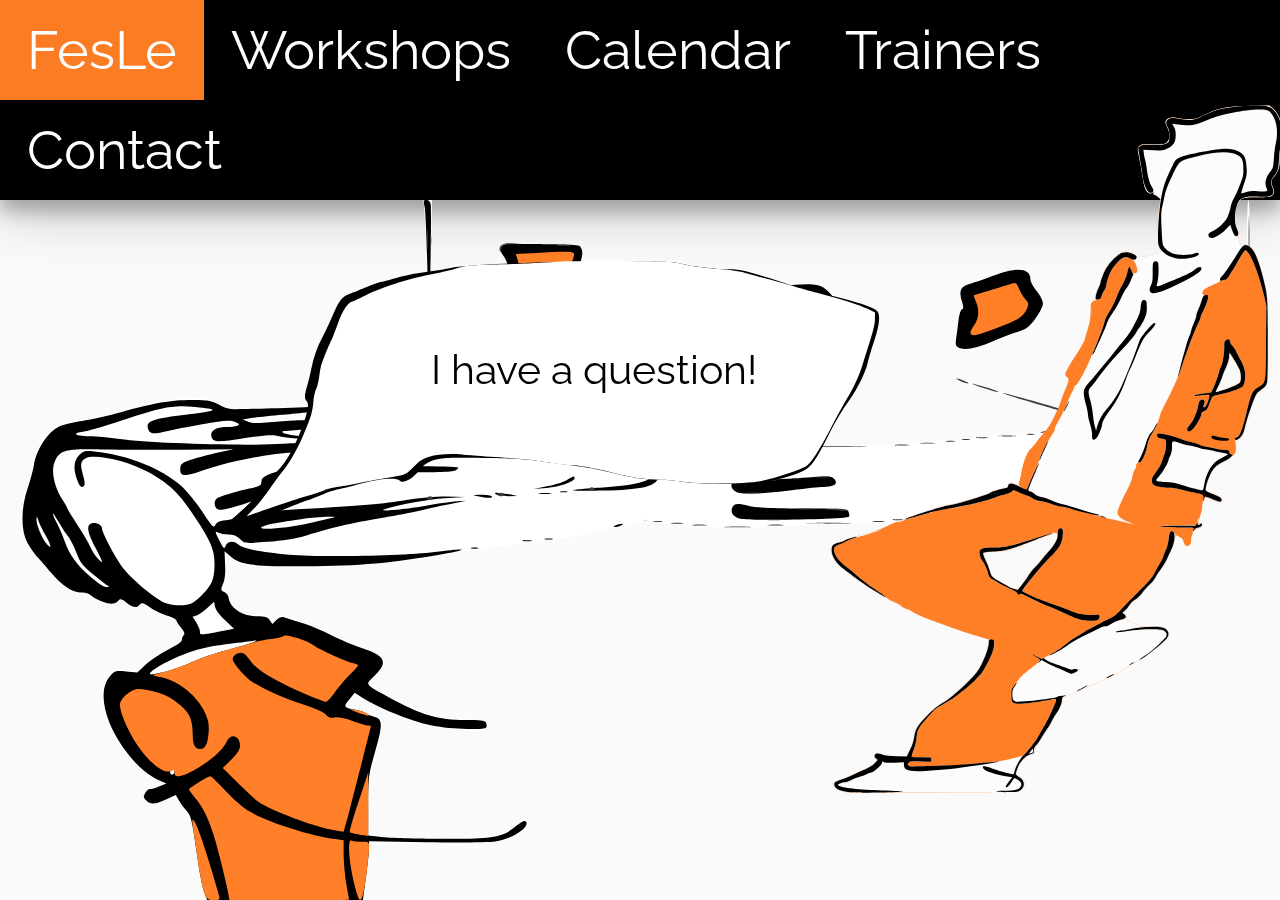
<file: index.html>
<!DOCTYPE html>
<html lang="en">
<head>
    <meta charset="UTF-8">
    <meta http-equiv="X-UA-Compatible" content="IE=edge">
    <meta name="viewport" content="width=device-width, initial-scale=1.0">
    <title>FesLe - custom fit practical trainings for you and your company</title>
    <meta name="description" content="Find answers to the most nurting questions on Product Management, Agile Transformation, Extreme programming, Leadership and Agile HR.">
    
    <link rel="stylesheet" href="resources/css/style.css">
    <link rel="icon" href="resources/images/icon.png">

    <link rel="preload" href="https://fonts.gstatic.com">
    <link href="https://fonts.googleapis.com/css2?family=Raleway:ital@0;1&display=swap" rel="stylesheet">

    <!-- Global site tag (gtag.js) - Google Analytics -->
    <script async src="https://www.googletagmanager.com/gtag/js?id=G-7EKSC3LESW"></script>
    <script>
    window.dataLayer = window.dataLayer || [];
    function gtag(){dataLayer.push(arguments);}
    gtag('js', new Date());

    gtag('config', 'G-7EKSC3LESW');
    </script>

</head>
<body>
    <nav>
        
        <ul class="navbar">
            
            <li><a href="index.html" class="active">FesLe</a></li>
            <li><a href="workshops.html">Workshops</a></li>
            <li><a href="calendar.html">Calendar</a></li>
            <li><a href="trainers.html">Trainers</a></li>
            <li><a href="contact.html">Contact</a></li>
          </ul>
          
    </nav>
    <div>
        <img src="resources/images/whiteboard.svg" class="whiteboard" style="float:right"  alt="Whiteboard with sticky notes with questions from training participants about: Product Management, Agile Transformation, Extreme programming, Leadership, Recruiting & OnBoarding and Agile HR">  
        <img src="resources/images/man.svg" class="man" alt="The trainer listens to the trainee and gives a detailed answer">  
        <img src="resources/images/woman.svg" class="woman" alt="The trainee asks the trainer a question about the training">   

        <div class="questionmark" id="qm5"><p>O.K.</p></div>
        <div class="questionmark" id="qm6"><p>..interesting</p></div>
        <div class="questionmark" id="qm7"><p>Let's make sure I’ve got this right!</p></div>
        <div class="questionmark" id="qm8"><p>Hmm It sounds like..</p></div>
        <div class="questionmark" id="qm9"><p>Let’s pause to make sure we’re on the same page..</p></div>
        <div class="questionmark" id="qm10"><p>let me think about that</p></div>
        <div class="questionmark" id="qm11"><p>great question!</p></div>
        <div class="questionmark" id="qm12"><p>Could you tell me a bit more?</p></div>
        <div class="questionmark" id="qm13"><p>What I’m hearing is..</p></div>
        <div class="questionmark" id="qm14"><p>let's dig deepe!</p></div>
        <div class="questionmark" id="qm15"><p>Let’s make sure I’m hearing you correctly.</p></div>
        <div class="questionmark" id="qm16"><p>so you're saying</p></div>
        <div class="questionmark" id="qm17"><p>hmm...</p></div>

        <div class="questionmark" id="qm18"><p>Great we train in:</p></div>
        <div class="questionmark" id="qm19"><p>Product Management,</p></div>
        <div class="questionmark" id="qm20"><p>Agile Transformation,</p></div>
        <div class="questionmark" id="qm21"><p>Extreme programming,</p></div>
        <div class="questionmark" id="qm22"><p>Leadership and Agile HR.</p></div>


        <img src="resources/images/question.svg" class="question" alt="question buble with nurting questions">

        <div class="questiontxt">
            <h1>
                <a href="#home"  id="questionlink">I have a question!</a>
            </h1>
            <!-- <progress id="bar" value="0" max="3"> 3 </progress> -->
        </div>

    </div>
    <footer>
        <a href="workshops.html">FesLe Workshops</a>
        <p>Bring business and tech people closer together!</p>

    </footer>
    <script src="./resources/js/randompicker.js"></script>
</body>
</html>
</file>
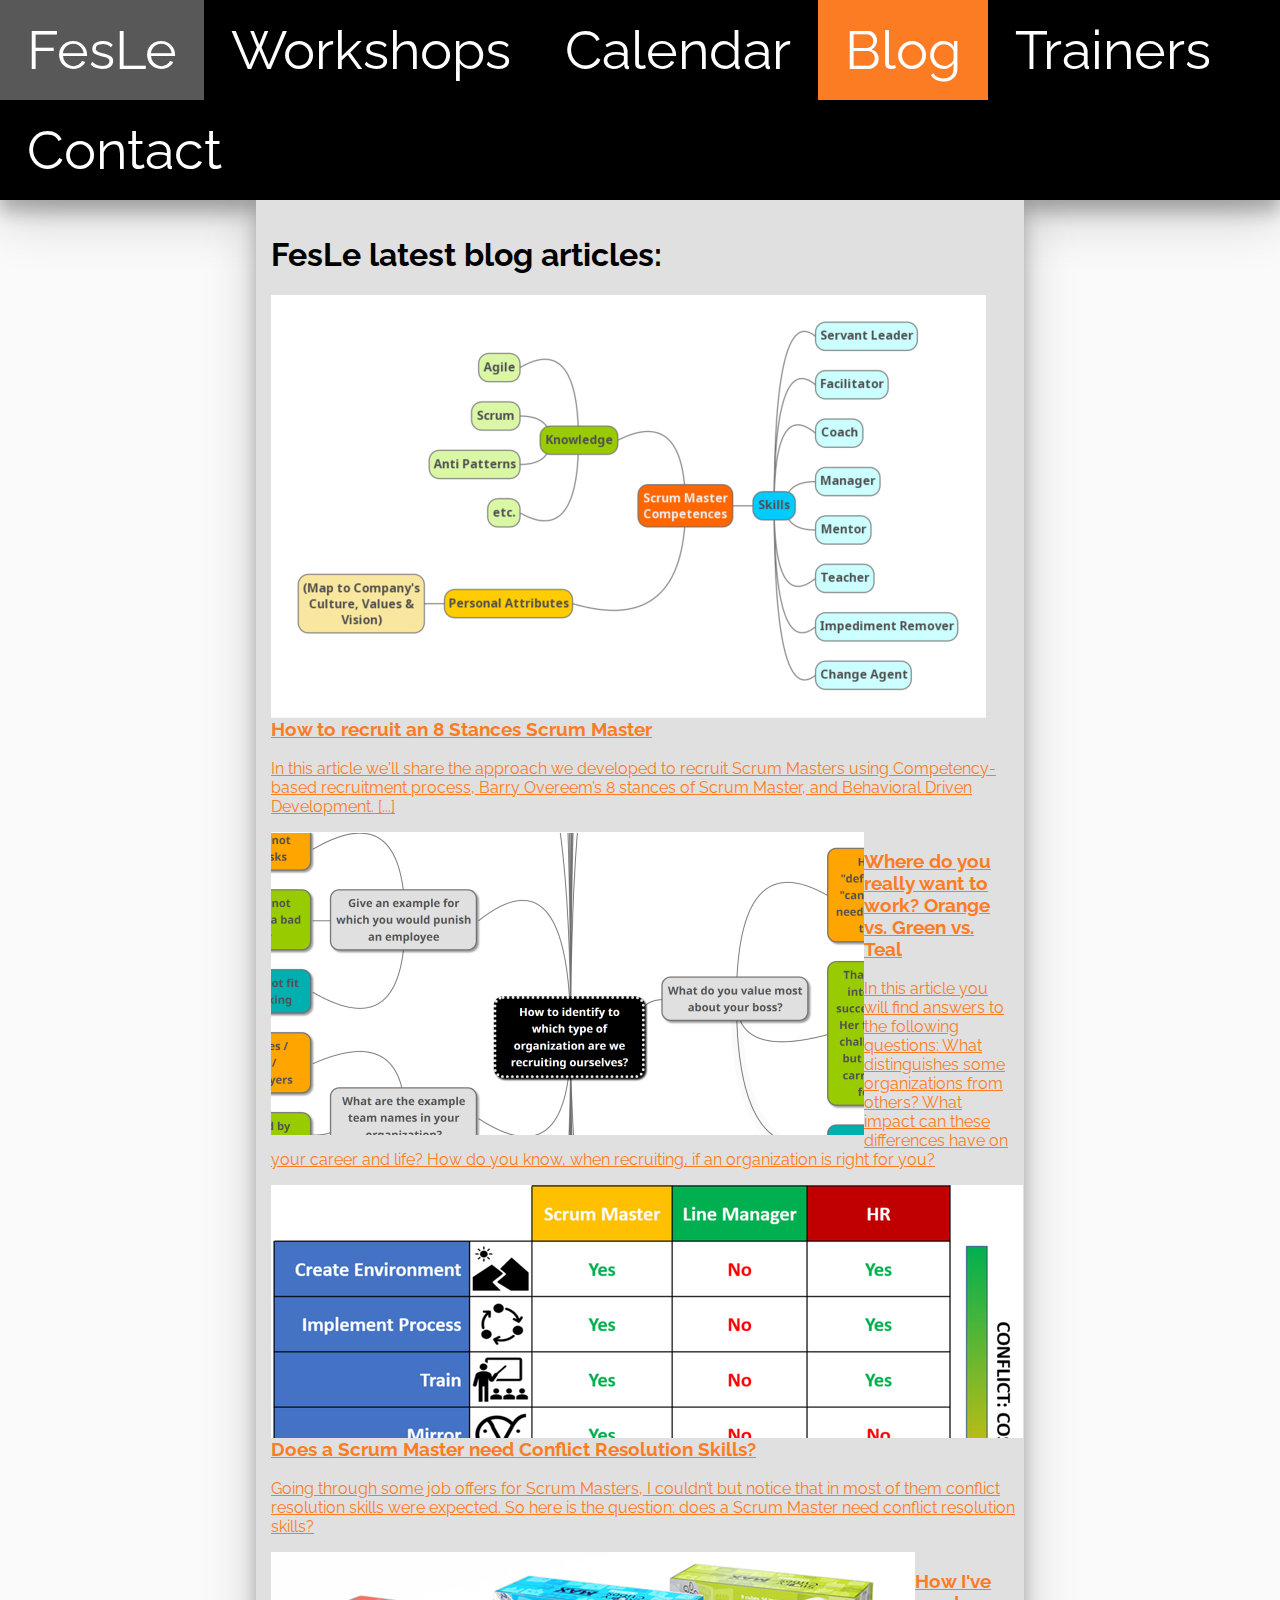
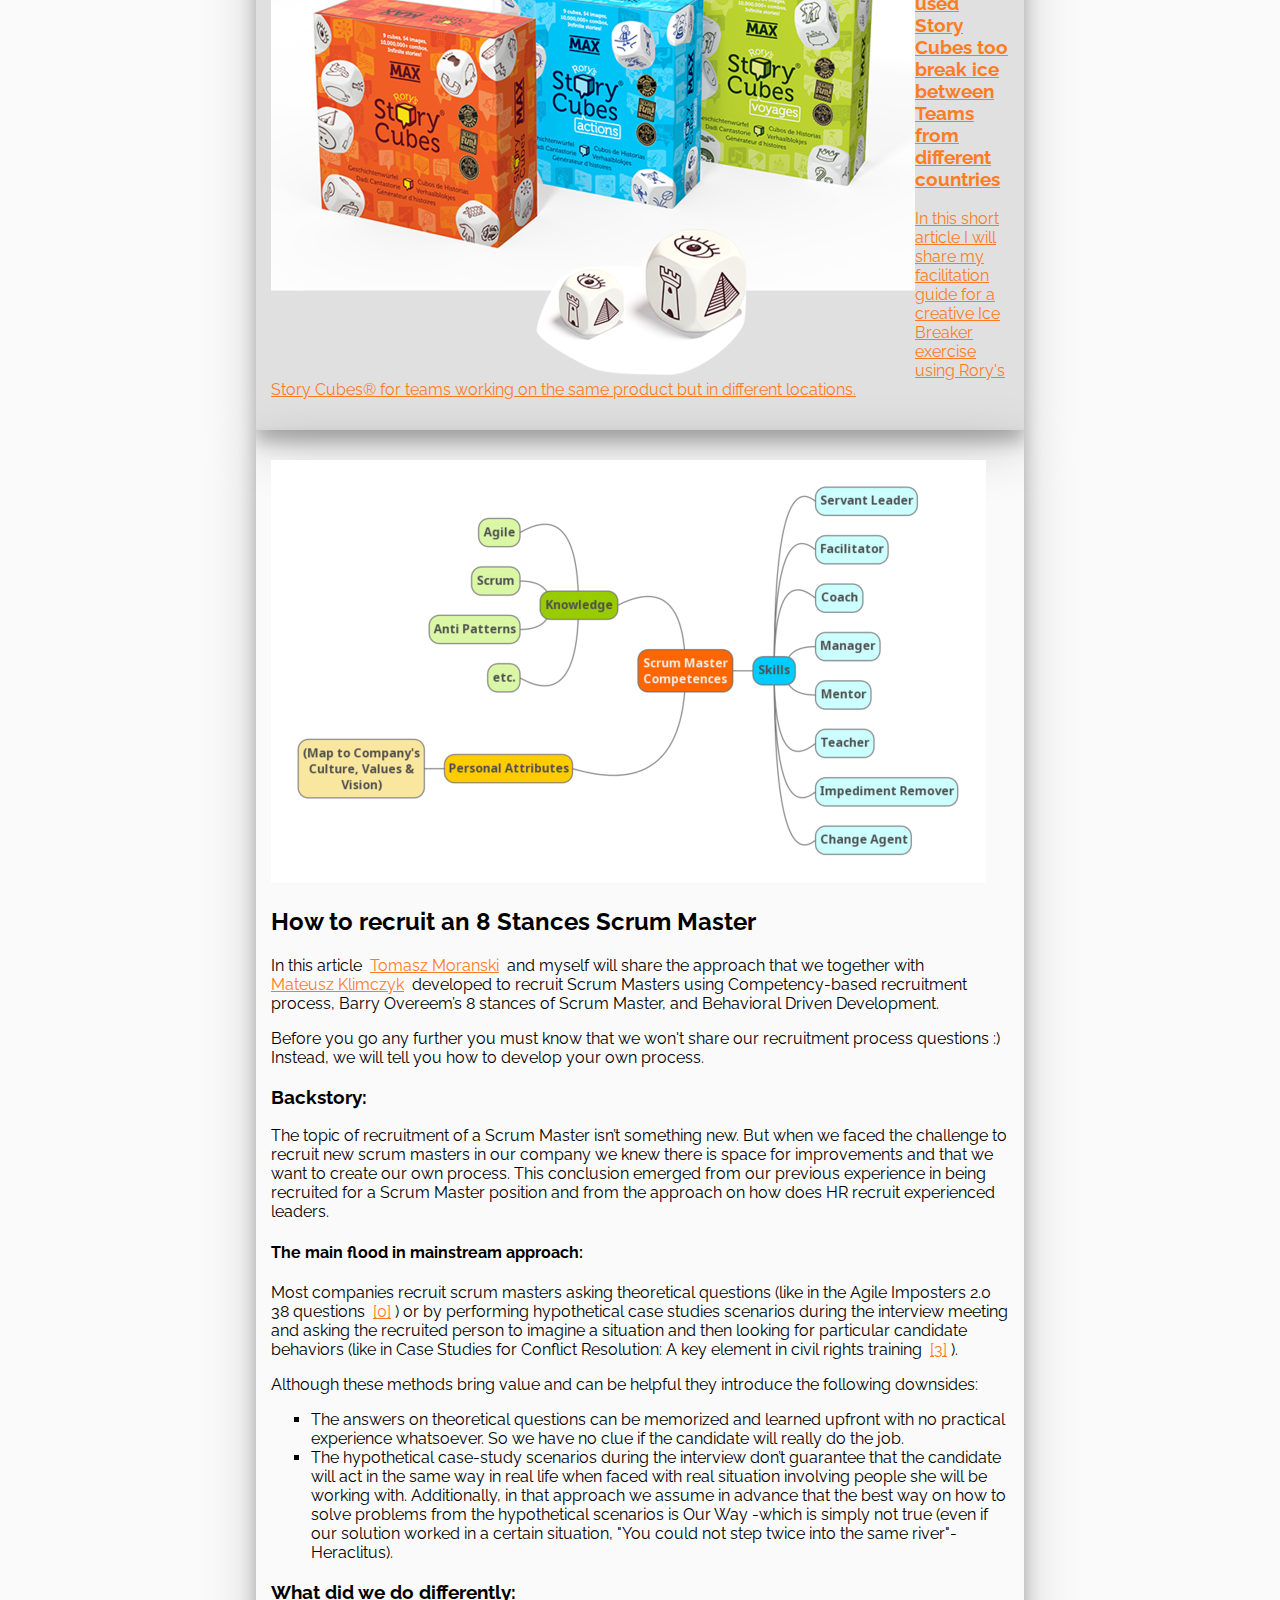
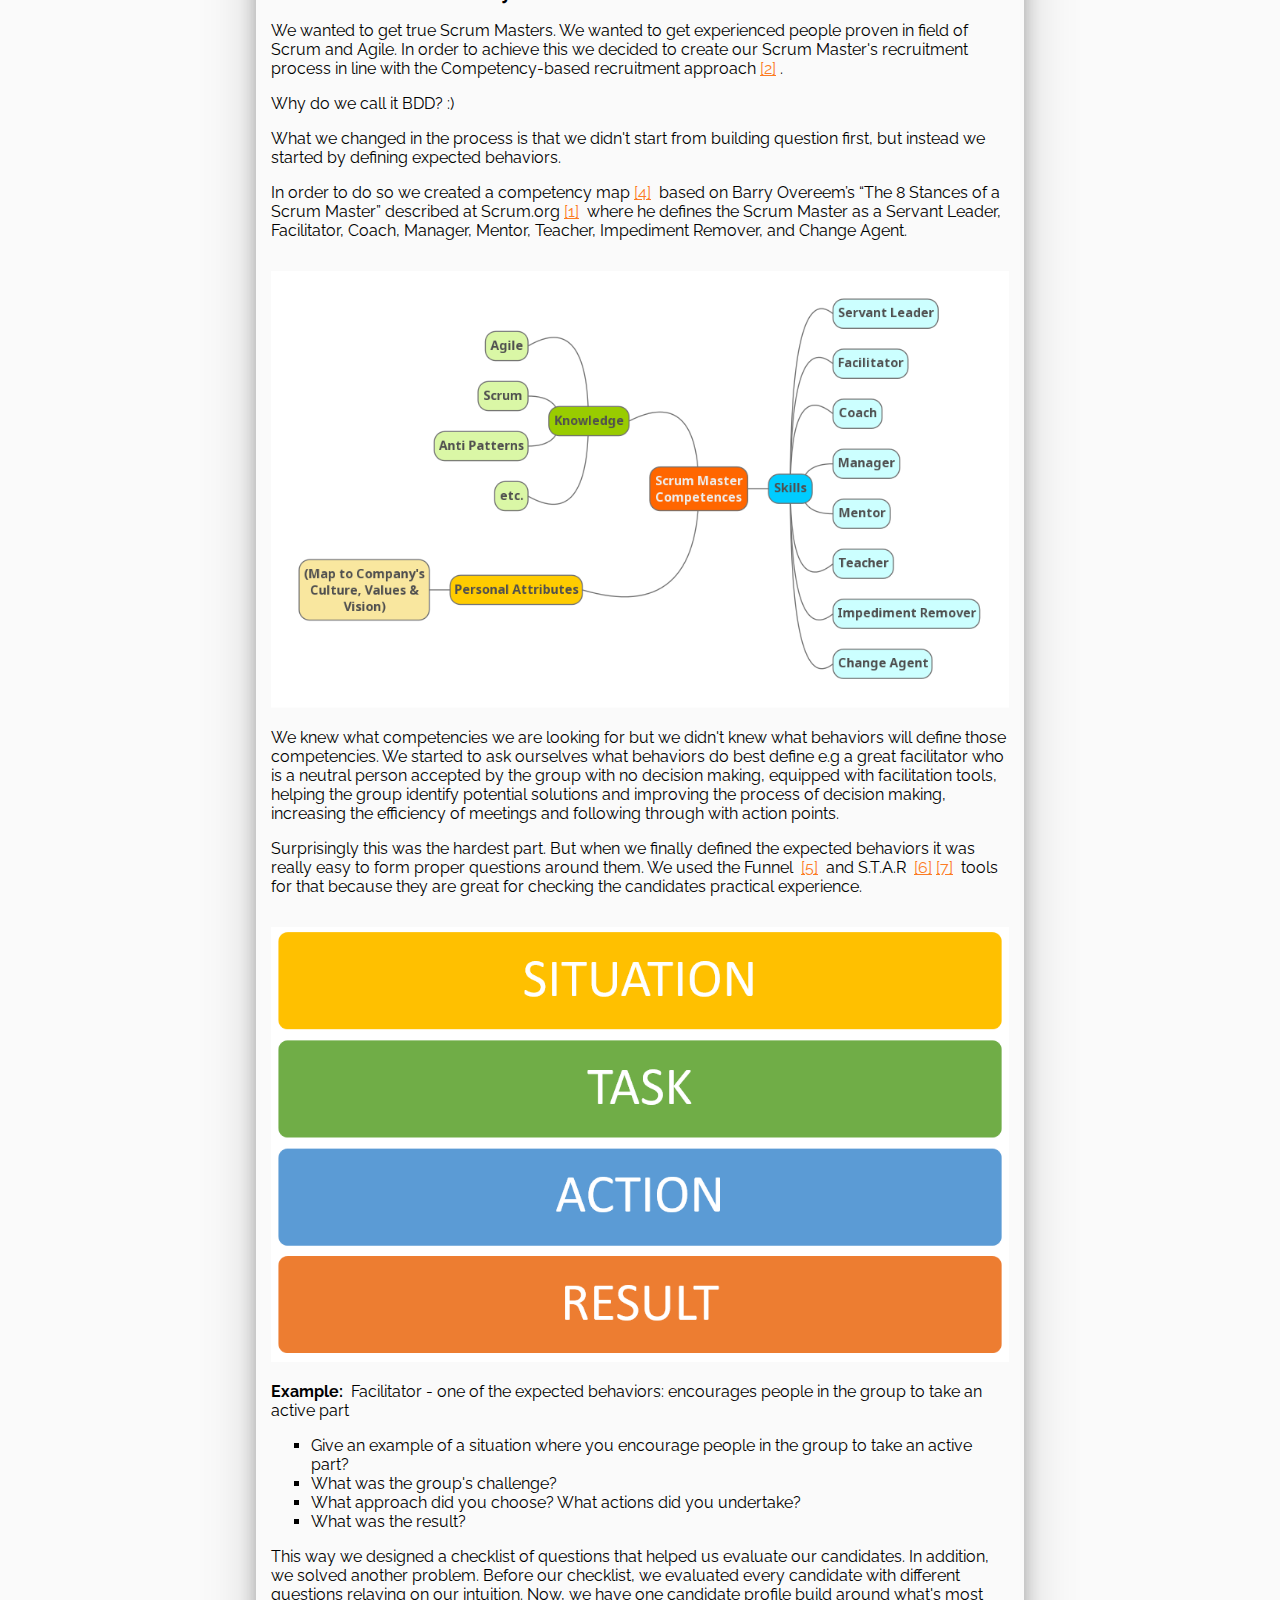
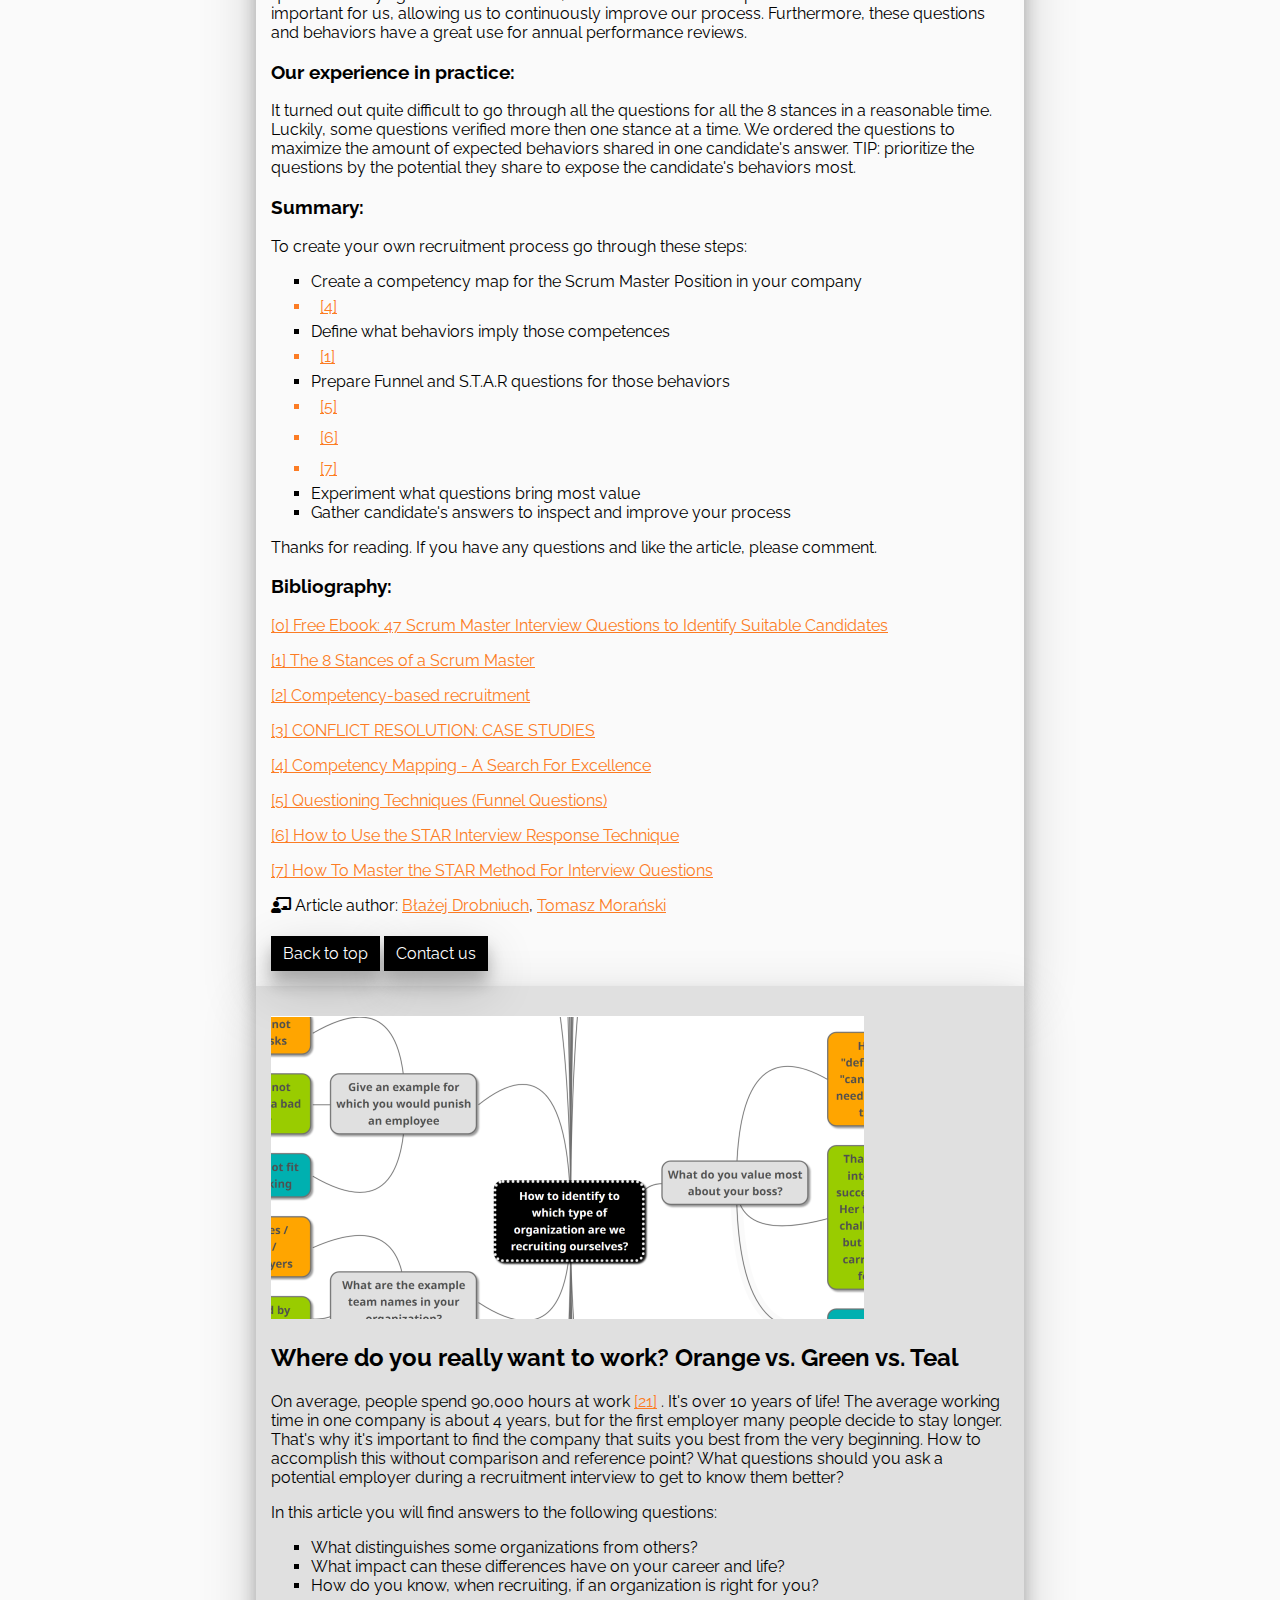
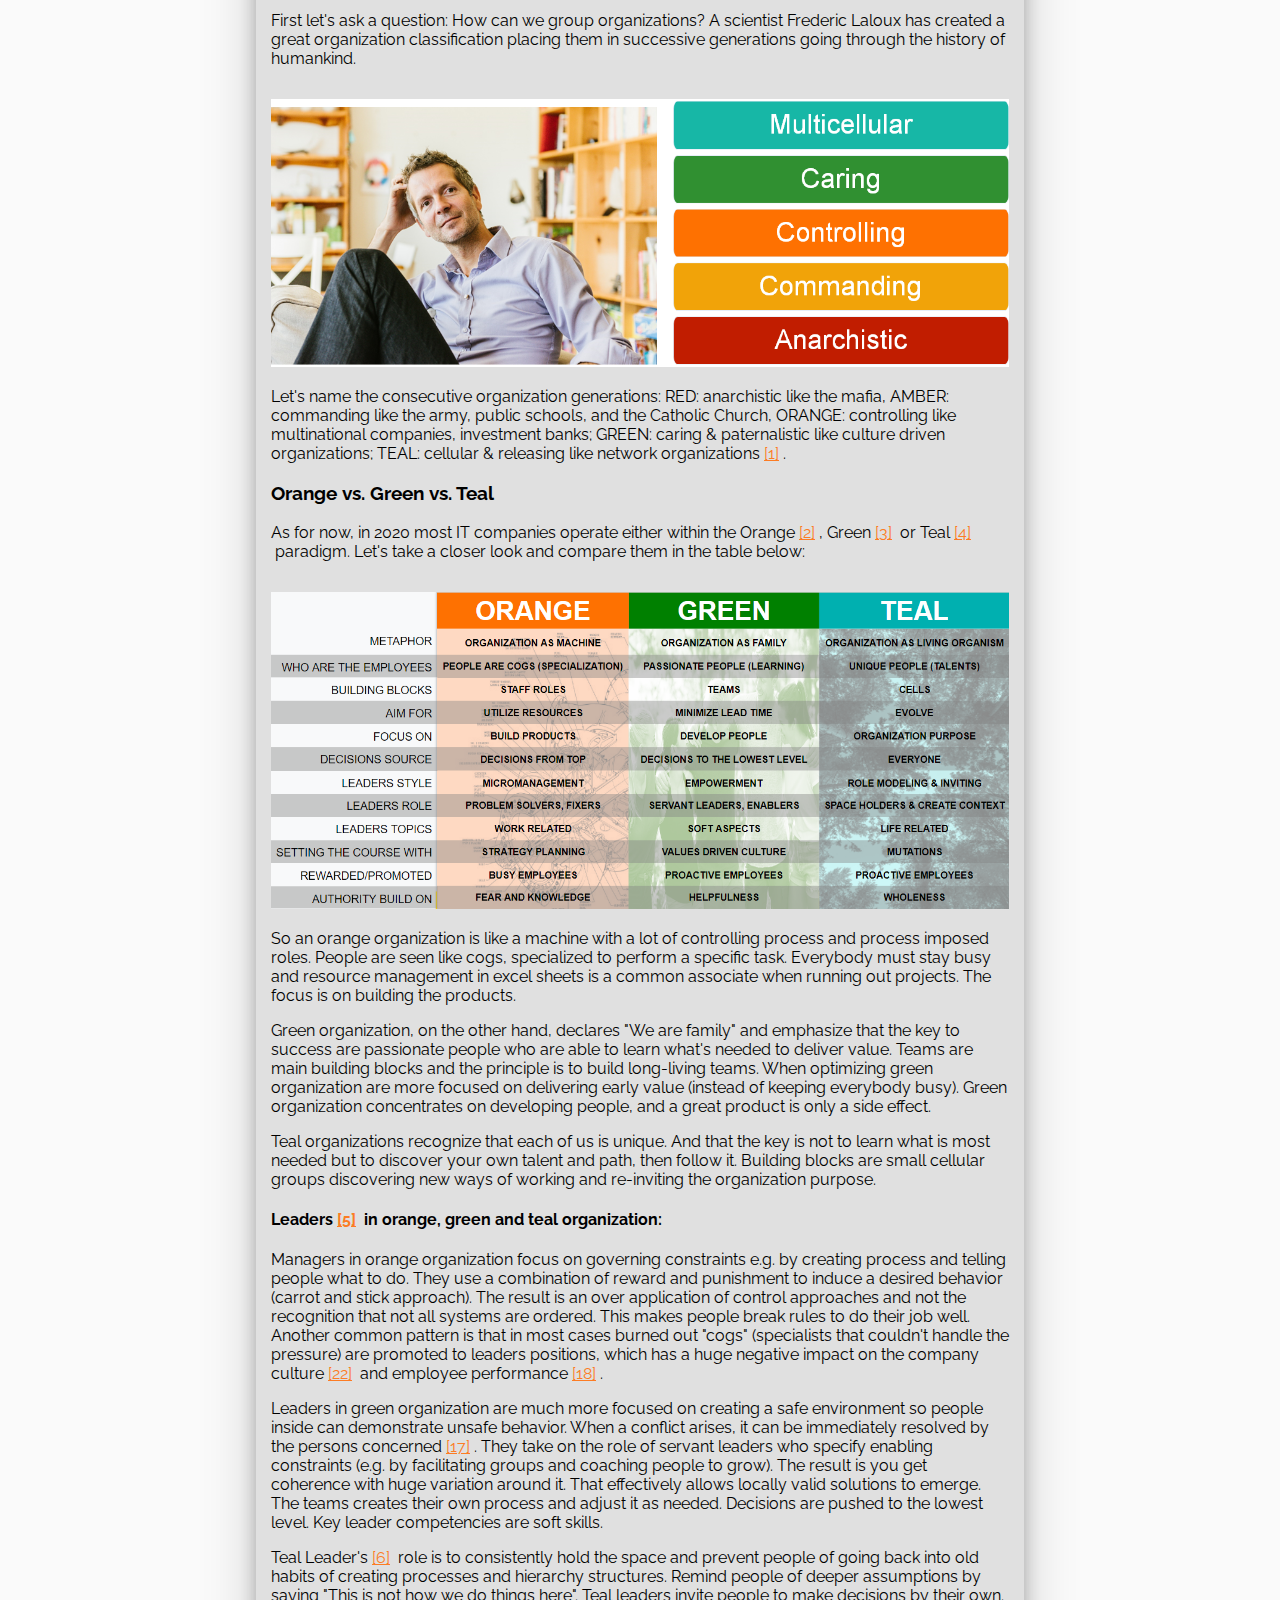
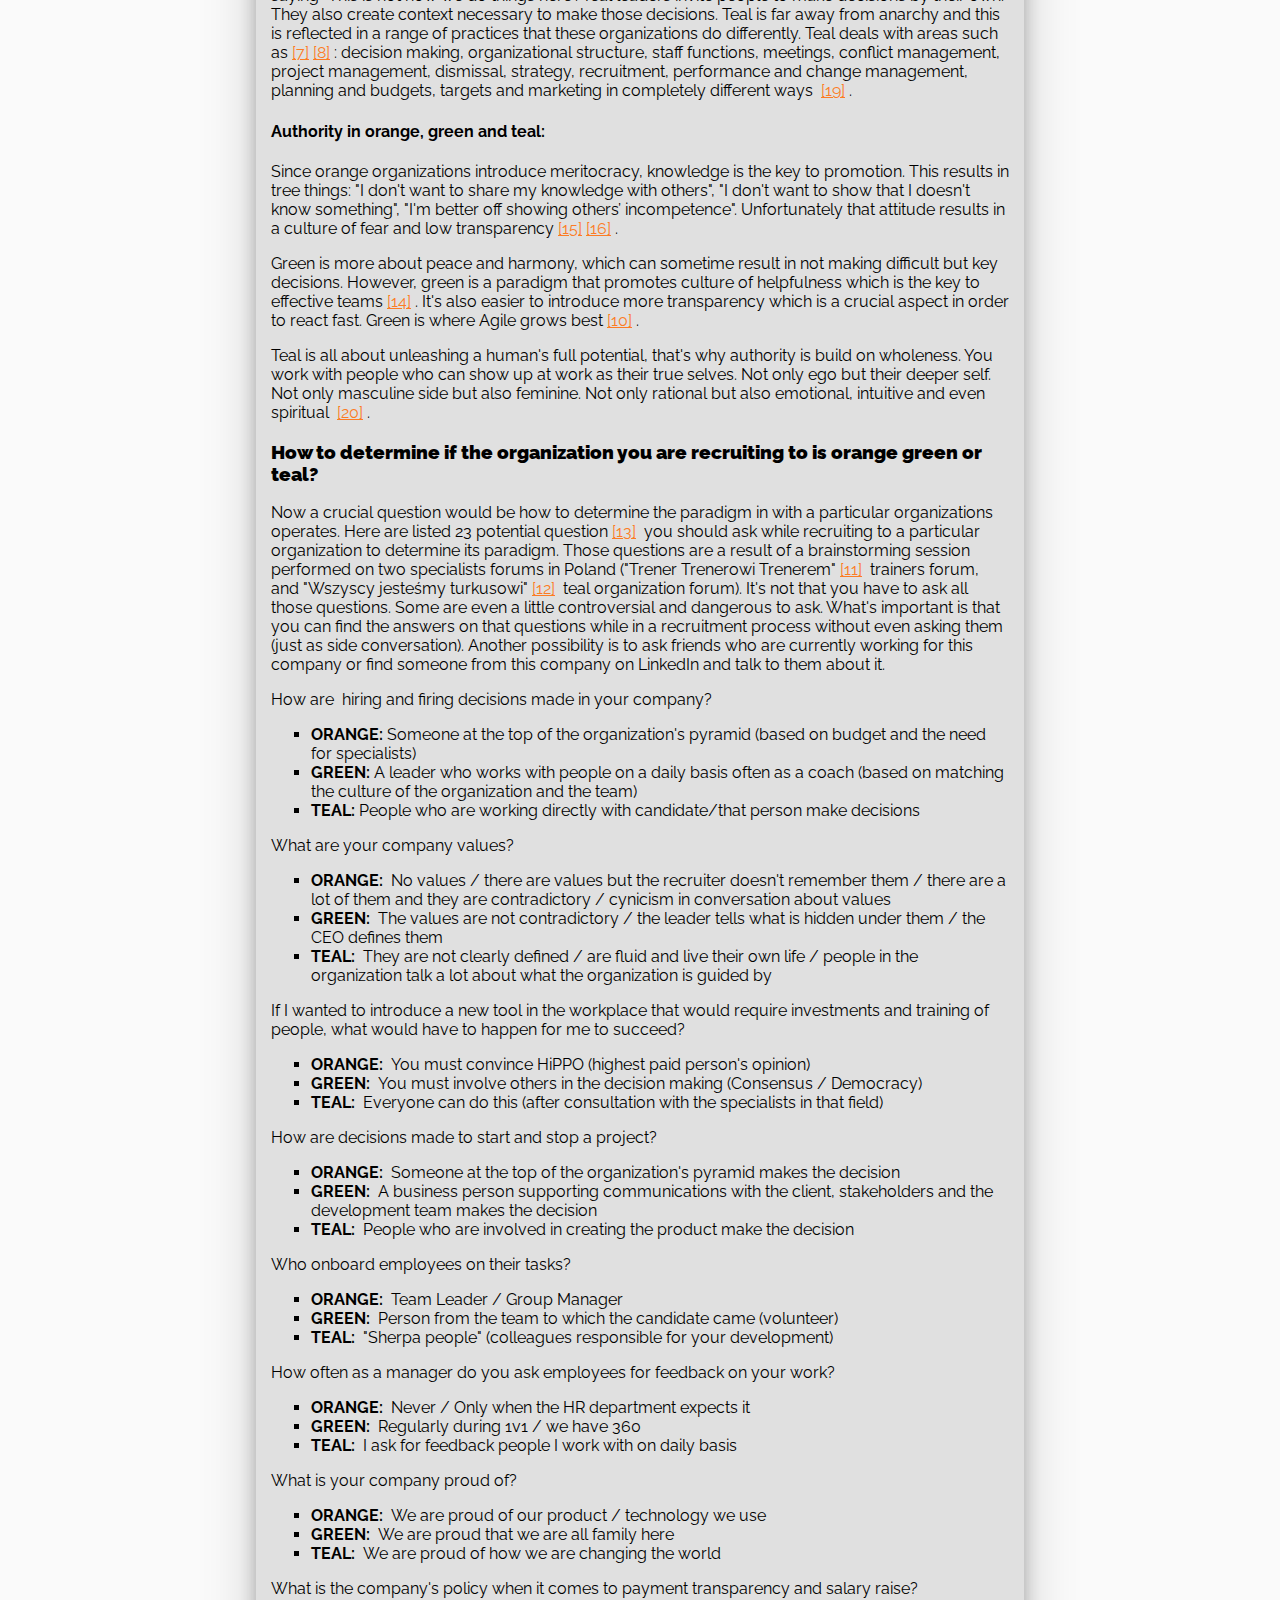
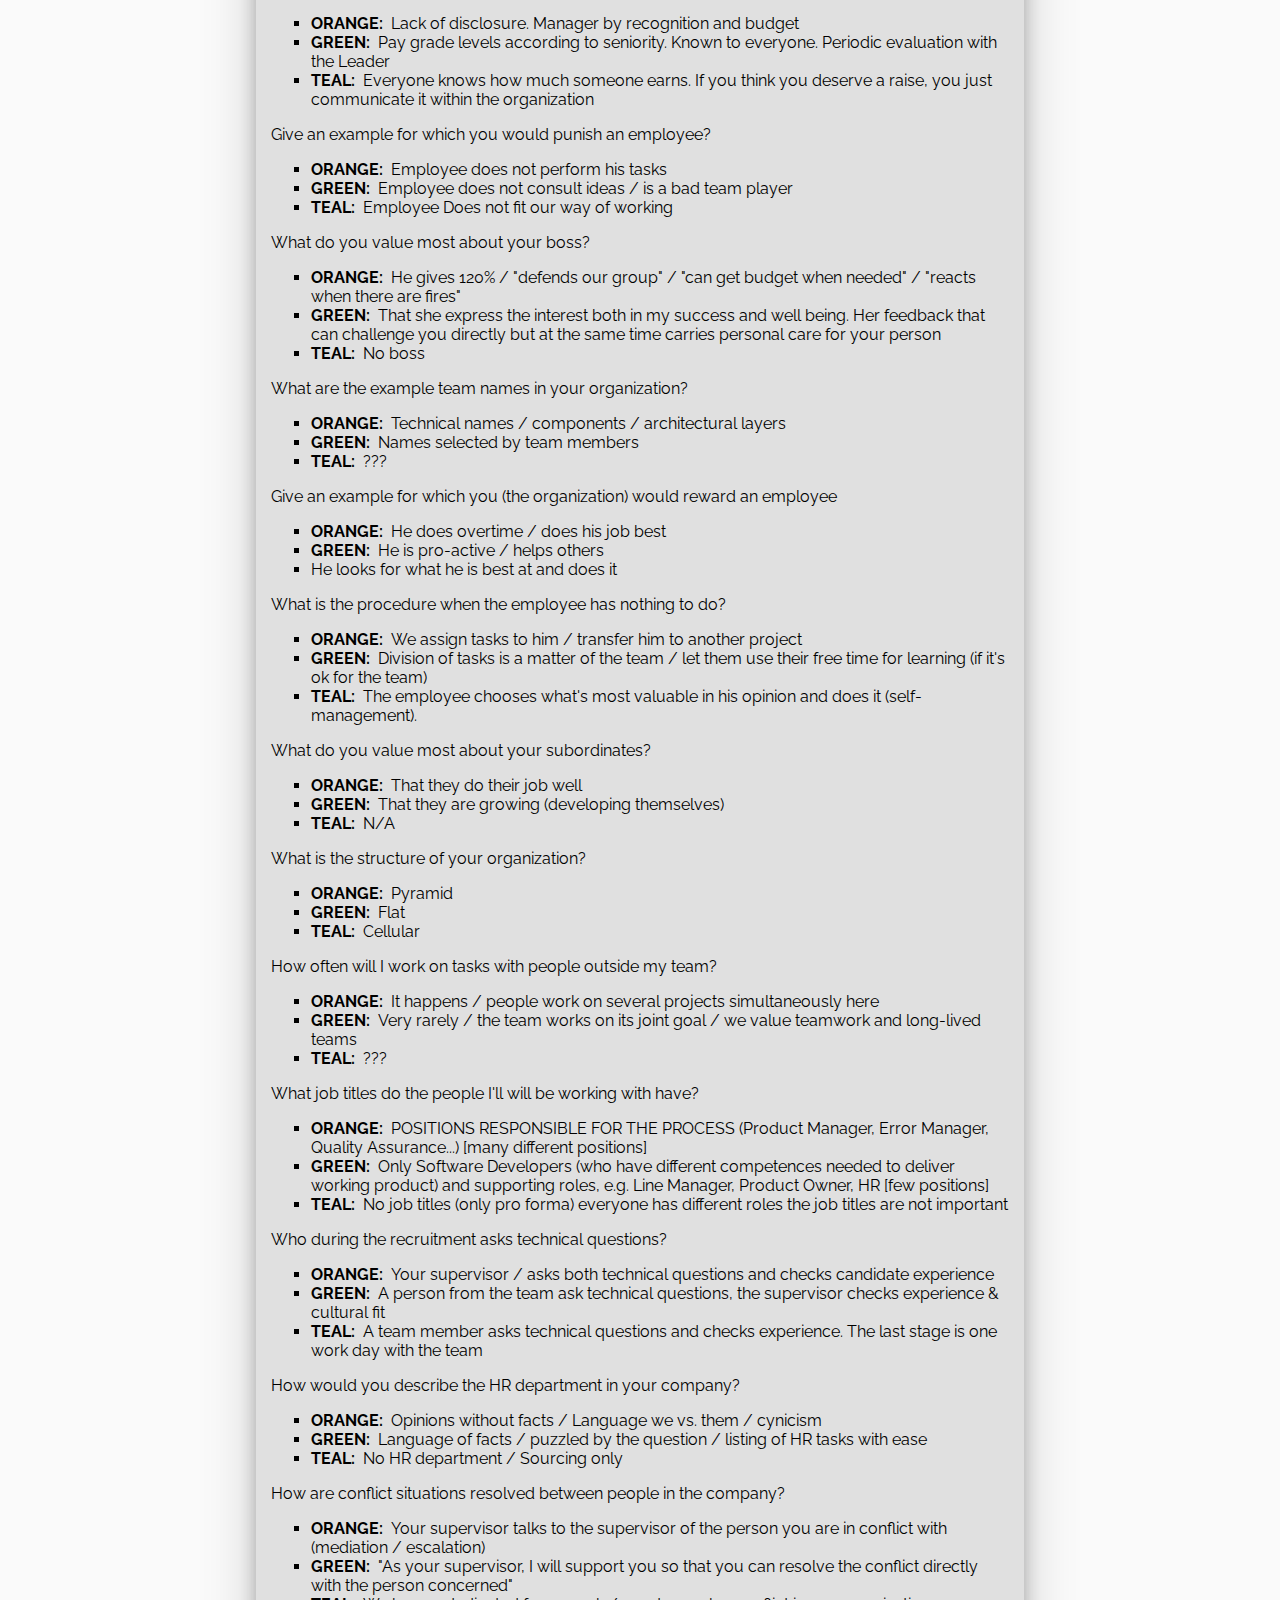
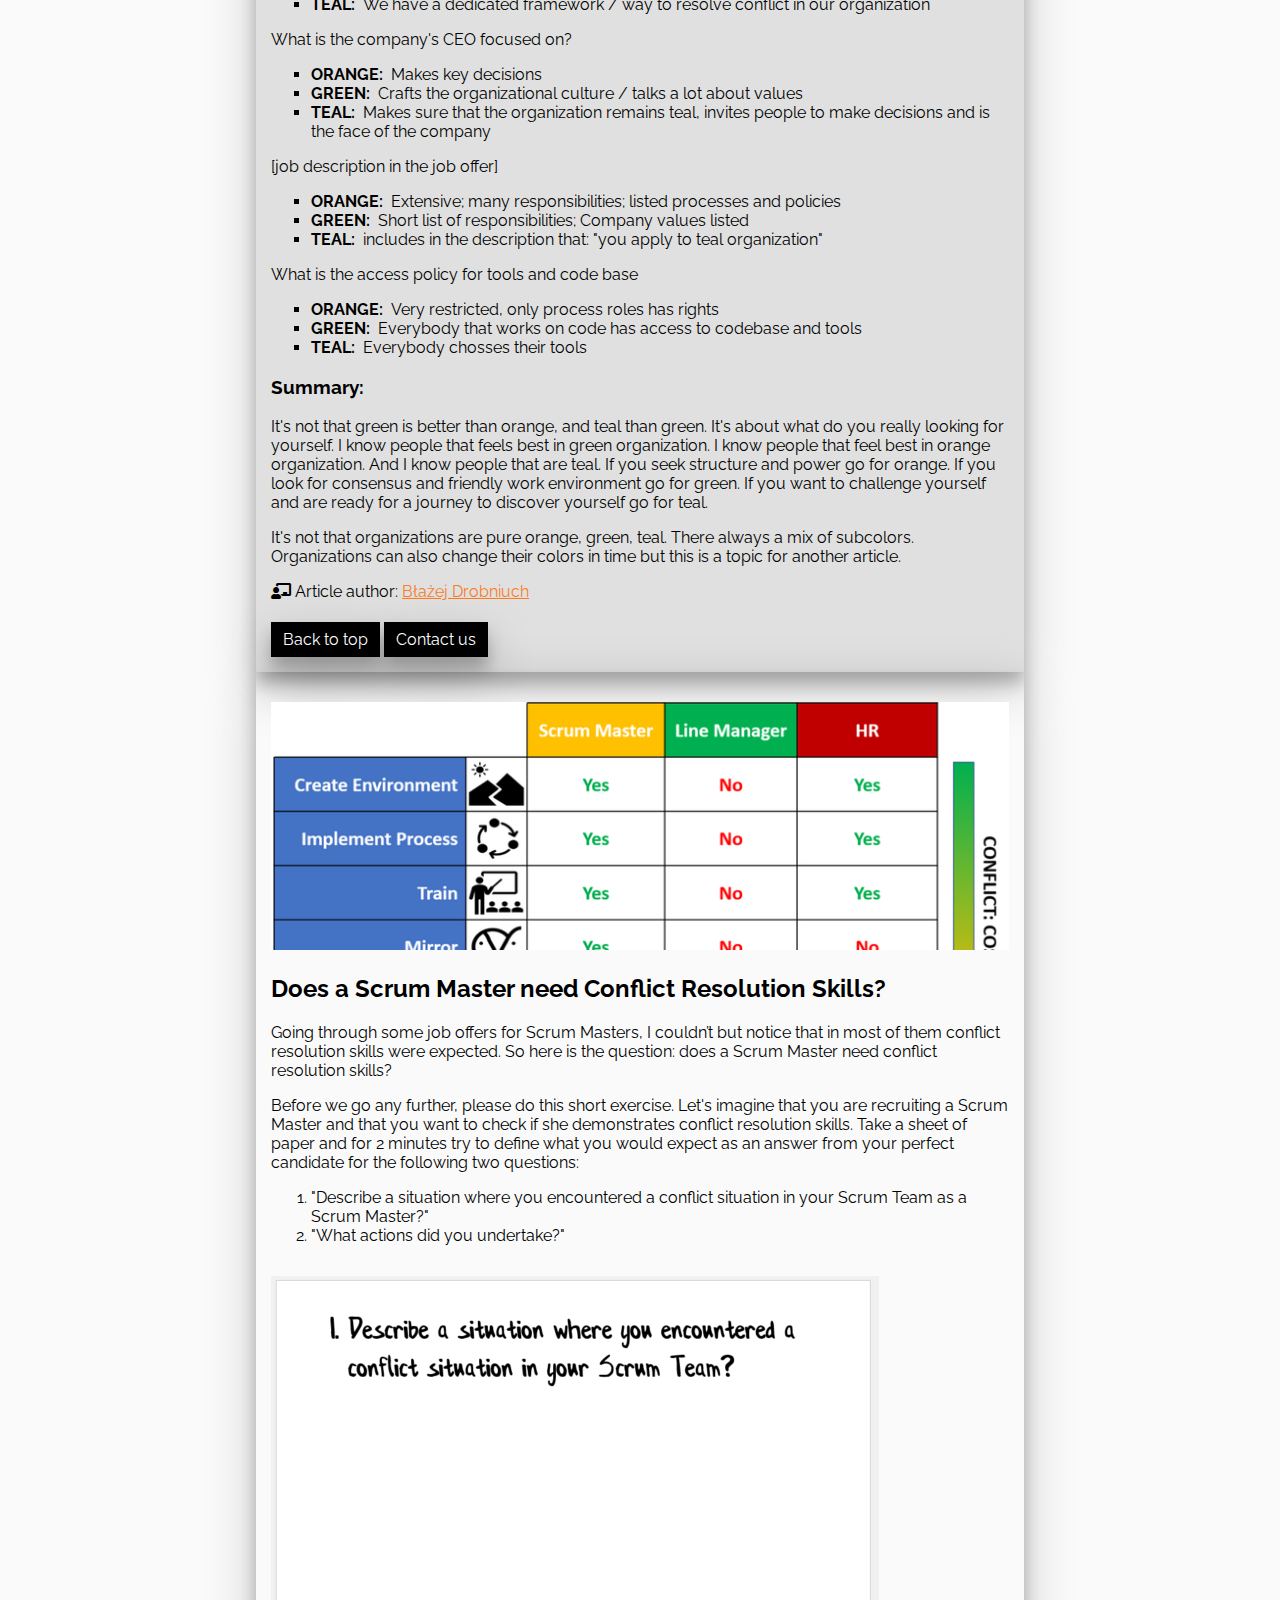
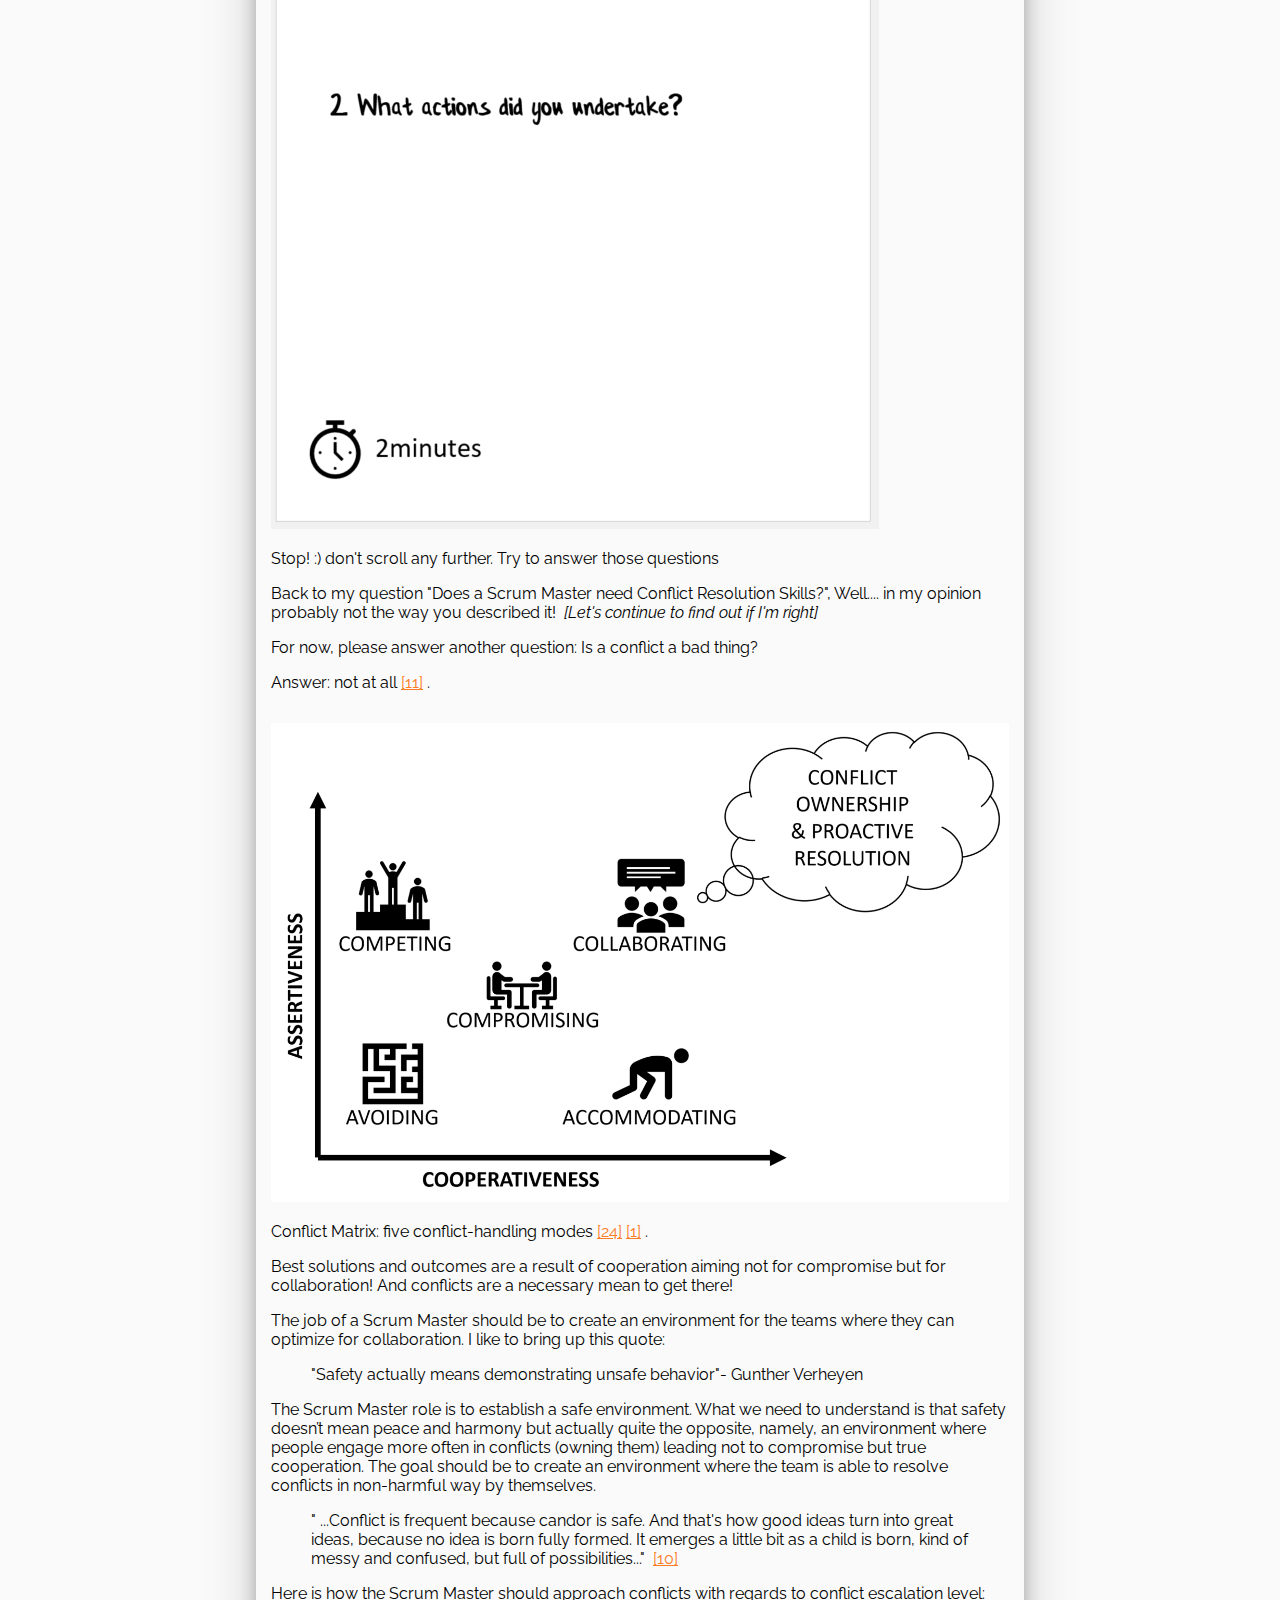
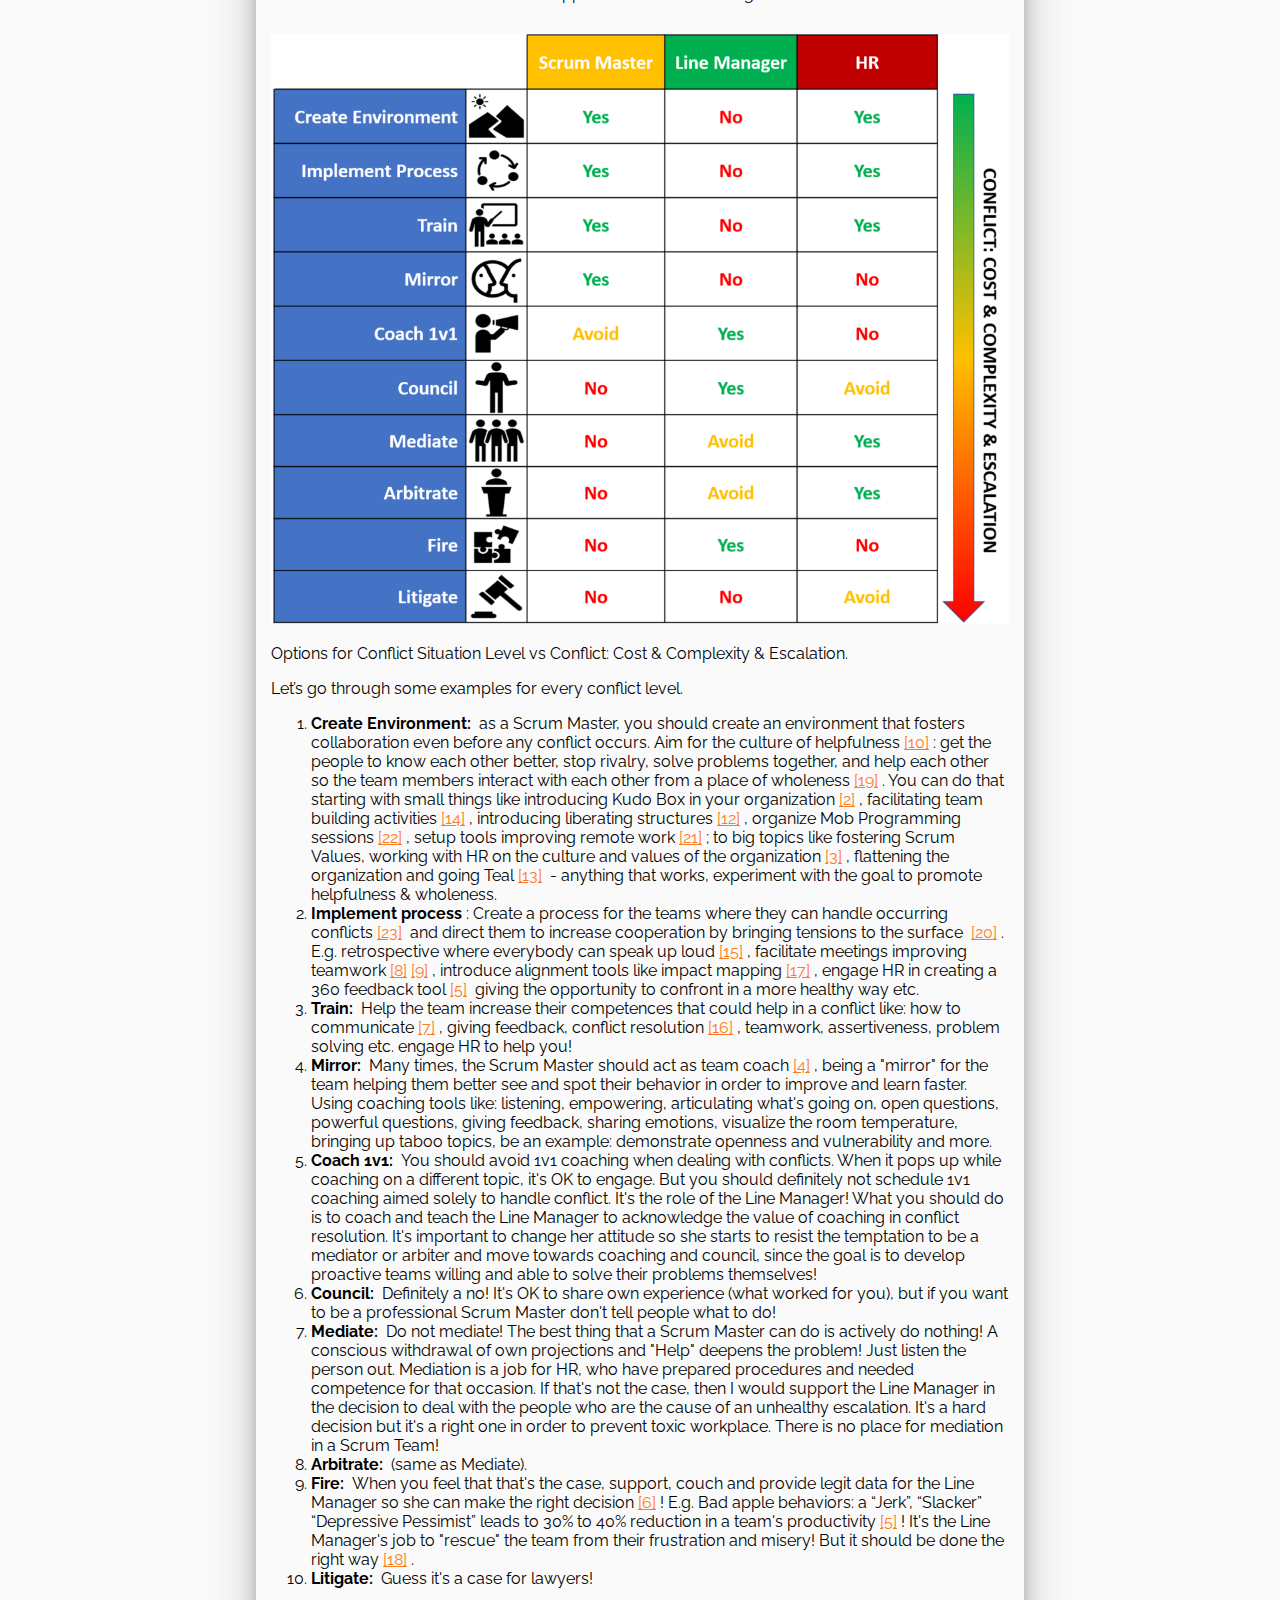
<file: blog.html>
<!DOCTYPE html>
<html lang="en">
<head>
    <meta charset="UTF-8">
    <meta http-equiv="X-UA-Compatible" content="IE=edge">
    <meta name="viewport" content="width=device-width, initial-scale=1.0">
    <title>FesLe - Blog</title>
    <meta name="description" content="Our thoughts that we share with you!">
    <link rel="stylesheet" href="resources/css/style.css">
    <link rel="icon" href="resources/images/icon.png">

    <link rel="preconnect" href="https://fonts.gstatic.com">
    <link href="https://fonts.googleapis.com/css2?family=Raleway:ital@0;1&display=swap" rel="stylesheet">

    <link rel="stylesheet" href="https://cdnjs.cloudflare.com/ajax/libs/font-awesome/5.15.2/css/all.min.css">

    <!-- Global site tag (gtag.js) - Google Analytics -->
    <script async src="https://www.googletagmanager.com/gtag/js?id=G-7EKSC3LESW"></script>
    <script>
    window.dataLayer = window.dataLayer || [];
    function gtag(){dataLayer.push(arguments);}
    gtag('js', new Date());

    gtag('config', 'G-7EKSC3LESW');
    </script>

</head>
<body>
    <nav>
        <ul class="navbar">
            <li><a href="index.html">FesLe</a></li>
            <li><a href="workshops.html">Workshops</a></li>
            <li><a href="calendar.html">Calendar</a></li>
            <li><a href="blog.html" class="active">Blog</a></li>
            <li><a href="trainers.html" >Trainers</a></li>
            <li><a href="contact.html" >Contact</a></li>
          </ul>
    </nav>
    <div class="main">
        <div class="container">
            <section>
                <h1>FesLe latest blog articles:</h1>
                    <a class="article" href="#htrsm">
                        <img src="resources/images/blog/htrsm_small.png" alt="How to recruit an 8 Stances Scrum Master" class="articlephoto" ALIGN="left"> 
                        <h3>How to recruit an 8 Stances Scrum Master</h3>
                        <p>In this article we'll share the approach we developed to recruit Scrum Masters using Competency-based recruitment process, Barry Overeem’s 8 stances of Scrum Master, and Behavioral Driven Development. [...]</p>
                    </a>
                    
                    <a class="article" href="#want2work">
                        <img src="resources/images/blog/want2work_small.png" alt="Where do you really want to work? Orange vs. Green vs. Teal" class="articlephoto" ALIGN="left"> 
                        <h3>Where do you really want to work? Orange vs. Green vs. Teal</h3>
                        <p>In this article you will find answers to the following questions: What distinguishes some organizations from others? What impact can these differences have on your career and life? How do you know, when recruiting, if an organization is right for you?
                        </p>
                    </a> 

                    <a class="article" href="#conflictskills">
                        <img src="resources/images/blog/conflictskills_small.png" alt="Does a Scrum Master need Conflict Resolution Skills?" class="articlephoto" ALIGN="left"> 
                        <h3>Does a Scrum Master need Conflict Resolution Skills?</h3>
                        <p>
                            Going through some job offers for Scrum Masters, I couldn’t but notice that in most of them conflict resolution skills were expected. So here is the question: does a Scrum Master need conflict resolution skills?
                        </p>
                    </a> 

                    <a class="article" href="#storycubes">
                        <img src="resources/images/blog/sc_small.png" alt="How I've used Story Cubes too break ice between Teams from different countries" class="articlephoto" ALIGN="left"> 
                        <h3>How I've used Story Cubes too break ice between Teams from different countries</h3>
                        <p>In this short article I will share my facilitation guide for a creative Ice Breaker exercise using Rory's Story Cubes® for teams working on the same product but in different locations.</p>
                    </a>                
            </section>
            <section id="htrsm">
                <img src="resources/images/blog/htrsm_small.png" alt="How to recruit an 8 Stances Scrum Master" class="sectionimages" > 
     
                <h2 class="reader-article-header__title t-40 t-black t-normal pv4" dir="ltr">
                    How to recruit an 8 Stances Scrum Master
                </h2>
                <p>
                    In this article&nbsp;
                    <a href="https://www.linkedin.com/in/tomasz-mora%C5%84ski-a0b283b1/" target="_blank">
                         Tomasz Moranski
                    </a>
                     &nbsp;and myself will share the approach that we together with&nbsp;
                    <a href="https://www.linkedin.com/in/mateusz-klimczyk-21527068/" target="_blank">
                         Mateusz Klimczyk
                    </a>
                     &nbsp;developed to recruit Scrum Masters using Competency-based recruitment process, Barry Overeem&rsquo;s 8 stances of Scrum Master, and Behavioral Driven Development.
                </p>
                <p>
                    Before you go any further you must know that we won't share our recruitment process questions :) Instead, we will tell you how to develop your own process.
                </p>
                <h3>
                    Backstory:
                </h3>
                <p>
                    The topic of recruitment of a Scrum Master isn&rsquo;t something new. But when we faced the challenge to recruit new scrum masters in our company we knew there is space for improvements and that we want to create our own process. This conclusion emerged from our previous experience in being recruited for a Scrum Master position and from the approach on how does HR recruit experienced leaders.
                </p>
                <h4>
                    The main flood in mainstream approach:
                </h4>
                <p>
                    Most companies recruit scrum masters asking theoretical questions (like in the Agile Imposters 2.0 38 questions&nbsp;
                    <a href="http://www.barryovereem.com/wp-content/uploads/Age-of-Product-38-Scrum-Master-Interview-Questions-v3-2016-3-19.pdf" target="_blank" rel="nofollow noopener">
                         [0]
                    </a>
                     ) or by performing hypothetical case studies scenarios during the interview meeting and asking the recruited person to imagine a situation and then looking for particular candidate behaviors (like in Case Studies for Conflict Resolution: A key element in civil rights training&nbsp;
                    <a href="https://www.dhs.wisconsin.gov/wicpro/training/conflict/conflict-resolution-training-casestudy.pdf" target="_blank" rel="nofollow noopener">
                         [3]
                    </a>
                     ).&nbsp;
                </p>
                <p>
                    Although these methods bring value and can be helpful they introduce the following downsides:
                </p>
                <ul>
                    <li>
                        The answers on theoretical questions can be memorized and learned upfront with no practical experience whatsoever. So we have no clue if the candidate will really do the job.
                    </li>
                    <li>
                        The hypothetical case-study scenarios during the interview don&rsquo;t guarantee that the candidate will act in the same way in real life when faced with real situation involving people she will be working with. Additionally, in that approach we assume in advance that the best way on how to solve problems from the hypothetical scenarios is Our Way -which is simply not true (even if our solution worked in a certain situation, "You could not step twice into the same river"- Heraclitus).
                    </li>
                </ul>
                <h3>
                    What did we do differently:
                </h3>
                <p>
                    We wanted to get true Scrum Masters. We wanted to get experienced people proven in field of Scrum and Agile. In order to achieve this we decided to create our Scrum Master's recruitment process in line with the Competency-based recruitment approach
                    <a href="https://en.wikipedia.org/wiki/Competency-based_recruitment" target="_blank" rel="nofollow noopener">
                         [2]
                    </a>
                     .
                </p>
                <p>
                    Why do we call it BDD? :)
                </p>
                <p>
                    What we changed in the process is that we didn't start from building question first, but instead we started by defining expected behaviors.
                </p>
                <p>
                    In order to do so we created a competency map
                    <a href="https://www.mbaskool.com/business-articles/human-resource/15824-competency-mapping-a-search-for-excellence.html" target="_blank" rel="nofollow noopener">
                         [4]
                    </a>
                     &nbsp;based on Barry Overeem&rsquo;s &ldquo;The 8 Stances of a Scrum Master&rdquo; described at Scrum.org
                    <a href="https://www.scrum.org/resources/8-stances-scrum-master" target="_blank" rel="nofollow noopener">
                         [1]
                    </a>
                     &nbsp;where he defines the Scrum Master as a Servant Leader, Facilitator, Coach, Manager, Mentor, Teacher, Impediment Remover, and Change Agent.
                </p>
                <div class="slate-resizable-image-embed slate-image-embed__resize-full-width">
                    <img class="sectionimages" src="resources/images/blog/htrsm_img1.png" />
                </div>
                <p>
                    We knew what competencies we are looking for but we didn't knew what behaviors will define those competencies. We started to ask ourselves what behaviors do best define e.g a great facilitator who is a neutral person accepted by the group with no decision making, equipped with facilitation tools, helping the group identify potential solutions and improving the process of decision making, increasing the efficiency of meetings and following through with action points.
                </p>
                <p>
                    Surprisingly this was the hardest part. But when we finally defined the expected behaviors it was really easy to form proper questions around them. We used the Funnel&nbsp;
                    <a href="https://www.mindtools.com/pages/article/newTMC_88.htm" target="_blank" rel="nofollow noopener">
                         [5]
                    </a>
                     &nbsp;and S.T.A.R&nbsp;
                    <a href="https://www.thebalancecareers.com/what-is-the-star-interview-response-technique-2061629" target="_blank" rel="nofollow noopener">
                         [6]
                    </a>
                    <a href="https://theinterviewguys.com/star-method/" target="_blank" rel="nofollow noopener">
                         [7]
                    </a>
                     &nbsp;tools for that because they are great for checking the candidates practical experience.
                </p>
                <div class="slate-resizable-image-embed slate-image-embed__resize-middle">
                    <img class="sectionimages" src="resources/images/blog/htrsm_img2.png" />
                </div>
                <p>
                    <strong>
                         Example:&nbsp;
                    </strong>
                     Facilitator - one of the expected behaviors: encourages people in the group to take an active part
                </p>
                <ul>
                    <li>
                        Give an example of a situation where you encourage people in the group to take an active part?
                    </li>
                    <li>
                        What was the group's challenge?
                    </li>
                    <li>
                        What approach did you choose? What actions did you undertake?
                    </li>
                    <li>
                        What was the result?
                    </li>
                </ul>
                <p>
                    This way we designed a checklist of questions that helped us evaluate our candidates. In addition, we solved another problem. Before our checklist, we evaluated every candidate with different questions relaying on our intuition. Now, we have one candidate profile build around what's most important for us, allowing us to continuously improve our process. Furthermore, these questions and behaviors have a great use for annual performance reviews.
                </p>
                <h3>
                    Our experience in practice:
                </h3>
                <p>
                    It turned out quite difficult to go through all the questions for all the 8 stances in a reasonable time. Luckily, some questions verified more then one stance at a time. We ordered the questions to maximize the amount of expected behaviors shared in one candidate's answer. TIP: prioritize the questions by the potential they share to expose the candidate's behaviors most.
                </p>
                <h3>
                    Summary:
                </h3>
                <p>
                    To create your own recruitment process go through these steps:
                </p>
                <ul>
                    <li>
                        Create a competency map for the Scrum Master Position in your company&nbsp;
                        <a href="https://www.mbaskool.com/business-articles/human-resource/15824-competency-mapping-a-search-for-excellence.html" target="_blank" rel="nofollow noopener">
                             [4]
                        </a>
                    </li>
                    <li>
                        Define what behaviors imply those competences&nbsp;
                        <a href="https://www.scrum.org/resources/8-stances-scrum-master" target="_blank" rel="nofollow noopener">
                             [1]
                        </a>
                    </li>
                    <li>
                        Prepare Funnel and S.T.A.R questions for those behaviors&nbsp;
                        <a href="https://www.mindtools.com/pages/article/newTMC_88.htm" target="_blank" rel="nofollow noopener">
                             [5]
                        </a>
                        <a href="https://www.thebalancecareers.com/what-is-the-star-interview-response-technique-2061629" target="_blank" rel="nofollow noopener">
                             [6]
                        </a>
                        <a href="https://theinterviewguys.com/star-method/" target="_blank" rel="nofollow noopener">
                             [7]
                        </a>
                    </li>
                    <li>
                        Experiment what questions bring most value
                    </li>
                    <li>
                        Gather candidate's answers to inspect and improve your process
                    </li>
                </ul>
                <p>
                    Thanks for reading. If you have any questions and like the article, please comment.
                </p>
                <h3>
                    Bibliography:
                </h3>
                <p>
                    <a href="https://age-of-product.com/38-scrum-master-interview-questions-to-avoid-imposters-free-pdf/" target="_blank" rel="nofollow noopener">
                         [0] Free Ebook: 47 Scrum Master Interview Questions to Identify Suitable Candidates
                    </a>
                </p>
                <p>
                    <a href="https://www.scrum.org/resources/8-stances-scrum-master" target="_blank" rel="nofollow noopener">
                         [1] The 8 Stances of a Scrum Master
                    </a>
                </p>
                <p>
                    <a href="https://en.wikipedia.org/wiki/Competency-based_recruitment" target="_blank" rel="nofollow noopener">
                         [2] Competency-based recruitment
                    </a>
                </p>
                <p>
                    <a href="https://www.dhs.wisconsin.gov/wicpro/training/conflict/conflict-resolution-training-casestudy.pdf" target="_blank" rel="nofollow noopener">
                         [3] CONFLICT RESOLUTION: CASE STUDIES
                    </a>
                </p>
                <p>
                    <a href="https://www.mbaskool.com/business-articles/human-resource/15824-competency-mapping-a-search-for-excellence.html" target="_blank" rel="nofollow noopener">
                         [4] Competency Mapping - A Search For Excellence
                    </a>
                </p>
                <p>
                    <a href="https://www.mindtools.com/pages/article/newTMC_88.htm" target="_blank" rel="nofollow noopener">
                         [5] Questioning Techniques (Funnel Questions)
                    </a>
                </p>
                <p>
                    <a href="https://www.thebalancecareers.com/what-is-the-star-interview-response-technique-2061629" target="_blank" rel="nofollow noopener">
                         [6] How to Use the STAR Interview Response Technique
                    </a>
                </p>
                <p>
                    <a href="https://theinterviewguys.com/star-method/" target="_blank" rel="nofollow noopener">
                         [7] How To Master the STAR Method For Interview Questions
                    </a>
                </p>
                
                <p><i class="fas fa-chalkboard-teacher"></i> Article author: <a href="trainers.html#bd">Błażej Drobniuch</a>, <a href="trainers.html#tm">Tomasz Morański</a></p>
                <a href="#top" class="button">Back to top</a>
                <a href="contact.html" class="button">Contact us</a>
            </section>

            <section id="want2work">
                <img class="sectionimages" src="resources/images/blog/want2work_small.png" alt="Where do you really want to work? Orange vs. Green vs. Teal (23 questions)" class="sectionimages"> 

                <h2 class="reader-article-header__title t-40 t-black t-normal pv4" dir="ltr">
                    Where do you really want to work? Orange vs. Green vs. Teal&nbsp;
                </h2>
                <p>
                    On average, people spend 90,000 hours at work
                    <a href="https://www.amazon.com/Happiness-Work-Maximizing-Psychological-Capital/dp/0470749466" target="_blank" rel="nofollow noopener">
                         [21]
                    </a>
                     . It's over 10 years of life! The average working time in one company is about 4 years, but for the first employer many people decide to stay longer. That's why it's important to find the company that suits you best from the very beginning. How to accomplish this without comparison and reference point? What questions should you ask a potential employer during a recruitment interview to get to know them better?
                </p>
                <p>
                    In this article you will find answers to the following questions:
                </p>
                <ul>
                    <li>
                        What distinguishes some organizations from others?
                    </li>
                    <li>
                        What impact can these differences have on your career and life?
                    </li>
                    <li>
                        How do you know, when recruiting, if an organization is right for you?
                    </li>
                </ul>
                <p>
                    First let's ask a question: How can we group organizations? A scientist Frederic Laloux has created a great organization classification placing them in successive generations going through the history of humankind.
                </p>
                <div class="slate-resizable-image-embed slate-image-embed__resize-full-width">
                    <img class="sectionimages" src="resources/images/blog/want2work_img1.png" />
                </div>
                <p>
                    Let's name the consecutive organization generations: RED: anarchistic like the mafia, AMBER: commanding like the army, public schools, and the Catholic Church, ORANGE: controlling like multinational companies, investment banks; GREEN: caring &amp; paternalistic like culture driven organizations; TEAL: cellular &amp; releasing like network organizations
                    <a href="https://www.youtube.com/watch?v=gcS04BI2sbk" target="_blank">
                         [1]
                    </a>
                     .
                </p>
                <h3>
                    Orange vs. Green vs. Teal
                </h3>
                <p>
                    As for now, in 2020 most IT companies operate either within the Orange
                    <a href="http://www.reinventingorganizationswiki.com/Orange_Organizations" target="_blank" rel="nofollow noopener">
                         [2]
                    </a>
                     , Green
                    <a href="http://www.reinventingorganizationswiki.com/Green_Organizations" target="_blank" rel="nofollow noopener">
                         [3]
                    </a>
                     &nbsp;or Teal
                    <a href="http://www.reinventingorganizationswiki.com/Teal_Organizations" target="_blank" rel="nofollow noopener">
                         [4]
                    </a>
                     &nbsp;paradigm. Let's take a closer look and compare them in the table below:
                </p>
                <div class="slate-resizable-image-embed slate-image-embed__resize-full-width">
                    <img class="sectionimages" src="resources/images/blog/want2work_img2.png" />
                </div>
                <p>
                    So an orange organization is like a machine with a lot of controlling process and process imposed roles. People are seen like cogs, specialized to perform a specific task. Everybody must stay busy and resource management in excel sheets is a common associate when running out projects. The focus is on building the products.
                </p>
                <p>
                    Green organization, on the other hand, declares "We are family" and emphasize that the key to success are passionate people who are able to learn what's needed to deliver value. Teams are main building blocks and the principle is to build long-living teams. When optimizing green organization are more focused on delivering early value (instead of keeping everybody busy). Green organization concentrates on developing people, and a great product is only a side effect.
                </p>
                <p>
                    Teal organizations recognize that each of us is unique. And that the key is not to learn what is most needed but to discover your own talent and path, then follow it. Building blocks are small cellular groups discovering new ways of working and re-inviting the organization purpose.
                </p>
                <h4>
                    Leaders
                    <a href="https://www.youtube.com/watch?v=MsLmjoAp_Dg" target="_blank">
                         [5]
                    </a>
                     &nbsp;in orange, green and teal organization:
                </h4>
                <p>
                    Managers in orange organization focus on governing constraints e.g. by creating process and telling people what to do. They use a combination of reward and punishment to induce a desired behavior (carrot and stick approach). The result is an over application of control approaches and not the recognition that not all systems are ordered. This makes people break rules to do their job well. Another common pattern is that in most cases burned out "cogs" (specialists that couldn't handle the pressure) are promoted to leaders positions, which has a huge negative impact on the company culture
                    <a href="https://medium.com/@marzenazaziabl/is-it-worth-to-invest-in-a-consistent-organizational-culture-or-it-is-just-a-new-corpo-fad-b62a01205f9d" target="_blank" rel="nofollow noopener">
                         [22]
                    </a>
                     &nbsp;and employee performance
                    <a href="https://rework.withgoogle.com/blog/Googles-effort-to-make-managers-awesome/" target="_blank" rel="nofollow noopener">
                         [18]
                    </a>
                     .
                </p>
                <p>
                    Leaders in green organization are much more focused on creating a safe environment so people inside can demonstrate unsafe behavior. When a conflict arises, it can be immediately resolved by the persons concerned
                    <a href="https://www.linkedin.com/pulse/does-scrum-master-need-conflict-resolution-skills-b%C5%82a%C5%BCej-drobniuch/" target="_blank">
                         [17]
                    </a>
                     . They take on the role of servant leaders who specify enabling constraints (e.g. by facilitating groups and coaching people to grow). The result is you get coherence with huge variation around it. That effectively allows locally valid solutions to emerge. The teams creates their own process and adjust it as needed. Decisions are pushed to the lowest level. Key leader competencies are soft skills.
                </p>
                <p>
                    Teal Leader's
                    <a href="https://www.youtube.com/watch?v=VbxBeAWATi8" target="_blank">
                         [6]
                    </a>
                     &nbsp;role is to consistently hold the space and prevent people of going back into old habits of creating processes and hierarchy structures. Remind people of deeper assumptions by saying "This is not how we do things here". Teal leaders invite people to make decisions by their own. They also create context necessary to make those decisions. Teal is far away from anarchy and this is reflected in a range of practices that these organizations do differently. Teal deals with areas such as
                    <a href="https://www.youtube.com/watch?v=ejj2uSdMaOw" target="_blank">
                         [7]
                    </a>
                    <a href="https://www.youtube.com/watch?v=xT80o4qWBM8" target="_blank">
                         [8]
                    </a>
                     : decision making, organizational structure, staff functions, meetings, conflict management, project management, dismissal, strategy, recruitment, performance and change management, planning and budgets, targets and marketing in completely different ways&nbsp;
                    <a href="http://www.reinventingorganizationswiki.com/Main_Page" target="_blank" rel="nofollow noopener">
                         [19]
                    </a>
                     .
                </p>
                <h4>
                    Authority in orange, green and teal:
                </h4>
                <p>
                    Since orange organizations introduce meritocracy, knowledge is the key to promotion. This results in tree things: "I don't want to share my knowledge with others", "I don't want to show that I doesn't know something", "I'm better off showing others&rsquo; incompetence". Unfortunately that attitude results in a culture of fear and low transparency
                    <a href="https://failfastmoveon.blogspot.com/2018/04/want-trust-deal-with-fear.html" target="_blank" rel="nofollow noopener">
                         [15]
                    </a>
                    <a href="https://www.linkedin.com/pulse/how-approach-red-jerk-scrum-team-b%C5%82a%C5%BCej-drobniuch/" target="_blank">
                         [16]
                    </a>
                     .
                </p>
                <p>
                    Green is more about peace and harmony, which can sometime result in not making difficult but key decisions. However, green is a paradigm that promotes culture of helpfulness which is the key to effective teams
                    <a href="https://www.ted.com/talks/margaret_heffernan_forget_the_pecking_order_at_work" target="_blank" rel="nofollow noopener">
                         [14]
                    </a>
                     . It's also easier to introduce more transparency which is a crucial aspect in order to react fast. Green is where Agile grows best
                    <a href="https://www.linkedin.com/pulse/agile-success-pattern-start-managers-teams-michael-k-sahota/" target="_blank">
                         [10]
                    </a>
                     .
                </p>
                <p>
                    Teal is all about unleashing a human's full potential, that's why authority is build on wholeness. You work with people who can show up at work as their true selves. Not only ego but their deeper self. Not only masculine side but also feminine. Not only rational but also emotional, intuitive and even spiritual&nbsp;
                    <a href="http://www.reinventingorganizationswiki.com/Wholeness" target="_blank" rel="nofollow noopener">
                         [20]
                    </a>
                     .
                </p>
                <h3>
                    <strong>
                         How to determine if the organization you are recruiting to is orange green or teal?
                    </strong>
                </h3>
                <p>
                    Now a crucial question would be how to determine the paradigm in with a particular organizations operates. Here are listed 23 potential question
                    <a href="https://drive.google.com/file/d/1nr2fR2i39e23t6eo7VW6Ty7PpPmyzHiq/view?usp=sharing" target="_blank" rel="nofollow noopener">
                         [13]
                    </a>
                     &nbsp;you should ask while recruiting to a particular organization to determine its paradigm. Those questions are a result of a brainstorming session performed on two specialists forums in Poland ("Trener Trenerowi Trenerem"
                    <a href="https://www.facebook.com/groups/trenertrenerowi/" target="_blank" rel="nofollow noopener">
                         [11]
                    </a>
                     &nbsp;trainers forum, and "Wszyscy jesteśmy turkusowi"
                    <a href="https://www.facebook.com/groups/dwanasciepytan/" target="_blank" rel="nofollow noopener">
                         [12]
                    </a>
                     &nbsp;teal organization forum). It's not that you have to ask all those questions. Some are even a little controversial and dangerous to ask. What's important is that you can find the answers on that questions while in a recruitment process without even asking them (just as side conversation). Another possibility is to ask friends who are currently working for this company or find someone from this company on LinkedIn and talk to them about it.
                </p>
                <p>
                    How are&nbsp; hiring and firing decisions made in your company?
                </p>
                <ul>
                    <li>
                        <strong>
                            ORANGE:
                        </strong>
                         Someone at the top of the organization's pyramid (based on budget and the need for specialists)
                    </li>
                    <li>
                        <strong>
                            GREEN:
                        </strong>
                         A leader who works with people on a daily basis often as a coach (based on matching the culture of the organization and the team)
                    </li>
                    <li>
                        <strong>
                            TEAL:
                        </strong>
                         People who are working directly with candidate/that person make decisions
                    </li>
                </ul>
                <p>
                    What are your company values?
                </p>
                <ul>
                    <li>
                        <strong>
                            ORANGE:
                        </strong>
                        &nbsp;No values / there are values but the recruiter doesn't remember them / there are a lot of them and they are contradictory / cynicism in conversation about values
                    </li>
                    <li>
                        <strong>
                            GREEN:
                        </strong>
                        &nbsp;The values are not contradictory / the leader tells what is hidden under them / the CEO defines them
                    </li>
                    <li>
                        <strong>
                            TEAL:&nbsp;
                        </strong>
                        They are not clearly defined / are fluid and live their own life / people in the organization talk a lot about what the organization is guided by
                    </li>
                </ul>
                <p>
                    If I wanted to introduce a new tool in the workplace that would require investments and training of people, what would have to happen for me to succeed?
                </p>
                <ul>
                    <li>
                        <strong>
                            ORANGE:
                        </strong>
                        &nbsp;You must convince HiPPO (highest paid person's opinion)
                    </li>
                    <li>
                        <strong>
                            GREEN:
                        </strong>
                        &nbsp;You must involve others in the decision making (Consensus / Democracy)
                    </li>
                    <li>
                        <strong>
                            TEAL:&nbsp;
                        </strong>
                        Everyone can do this (after consultation with the specialists in that field)
                    </li>
                </ul>
                <p>
                    How are decisions made to start and stop a project?
                </p>
                <ul>
                    <li>
                        <strong>
                            ORANGE:
                        </strong>
                        &nbsp;Someone at the top of the organization's pyramid makes the decision
                    </li>
                    <li>
                        <strong>
                            GREEN:
                        </strong>
                        &nbsp;A business person supporting communications with the client, stakeholders and the development team makes the decision
                    </li>
                    <li>
                        <strong>
                            TEAL:&nbsp;
                        </strong>
                        People who are involved in creating the product make the decision
                    </li>
                </ul>
                <p>
                    Who onboard employees on their tasks?
                </p>
                <ul>
                    <li>
                        <strong>
                            ORANGE:
                        </strong>
                        &nbsp;Team Leader / Group Manager
                    </li>
                    <li>
                        <strong>
                            GREEN:
                        </strong>
                        &nbsp;Person from the team to which the candidate came (volunteer)
                    </li>
                    <li>
                        <strong>
                            TEAL:&nbsp;
                        </strong>
                        "Sherpa people" (colleagues responsible for your development)
                    </li>
                </ul>
                <p>
                    How often as a manager do you ask employees for feedback on your work?
                </p>
                <ul>
                    <li>
                        <strong>
                            ORANGE:
                        </strong>
                        &nbsp;Never / Only when the HR department expects it
                    </li>
                    <li>
                        <strong>
                            GREEN:
                        </strong>
                        &nbsp;Regularly during 1v1 / we have 360
                    </li>
                    <li>
                        <strong>
                            TEAL:&nbsp;
                        </strong>
                        I ask for feedback people I work with on daily basis
                    </li>
                </ul>
                <p>
                    What is your company proud of?
                </p>
                <ul>
                    <li>
                        <strong>
                            ORANGE:
                        </strong>
                        &nbsp;We are proud of our product / technology we use
                    </li>
                    <li>
                        <strong>
                            GREEN:
                        </strong>
                        &nbsp;We are proud that we are all family here
                    </li>
                    <li>
                        <strong>
                            TEAL:&nbsp;
                        </strong>
                        We are proud of how we are changing the world
                    </li>
                </ul>
                <p>
                    What is the company's policy when it comes to payment transparency and salary raise?
                </p>
                <ul>
                    <li>
                        <strong>
                            ORANGE:
                        </strong>
                        &nbsp;Lack of disclosure. Manager by recognition and budget
                    </li>
                    <li>
                        <strong>
                            GREEN:
                        </strong>
                        &nbsp;Pay grade levels according to seniority. Known to everyone. Periodic evaluation with the Leader
                    </li>
                    <li>
                        <strong>
                            TEAL:&nbsp;
                        </strong>
                        Everyone knows how much someone earns. If you think you deserve a raise, you just communicate it within the organization
                    </li>
                </ul>
                <p>
                    Give an example for which you would punish an employee?
                </p>
                <ul>
                    <li>
                        <strong>
                            ORANGE:
                        </strong>
                        &nbsp;Employee does not perform his tasks
                    </li>
                    <li>
                        <strong>
                            GREEN:
                        </strong>
                        &nbsp;Employee does not consult ideas / is a bad team player
                    </li>
                    <li>
                        <strong>
                            TEAL:&nbsp;
                        </strong>
                        Employee Does not fit our way of working
                    </li>
                </ul>
                <p>
                    What do you value most about your boss?
                </p>
                <ul>
                    <li>
                        <strong>
                            ORANGE:
                        </strong>
                        &nbsp;He gives 120% / "defends our group" / "can get budget when needed" / "reacts when there are fires"
                    </li>
                    <li>
                        <strong>
                            GREEN:
                        </strong>
                        &nbsp;That she express the interest both in my success and well being. Her feedback that can challenge you directly but at the same time carries personal care for your person
                    </li>
                    <li>
                        <strong>
                            TEAL:&nbsp;
                        </strong>
                        No boss
                    </li>
                </ul>
                <p>
                    What are the example team names in your organization?
                </p>
                <ul>
                    <li>
                        <strong>
                            ORANGE:
                        </strong>
                        &nbsp;Technical names / components / architectural layers
                    </li>
                    <li>
                        <strong>
                            GREEN:
                        </strong>
                        &nbsp;Names selected by team members
                    </li>
                    <li>
                        <strong>
                            TEAL:&nbsp;
                        </strong>
                        ???
                    </li>
                </ul>
                <p>
                    Give an example for which you (the organization) would reward an employee
                </p>
                <ul>
                    <li>
                        <strong>
                            ORANGE:
                        </strong>
                        &nbsp;He does overtime / does his job best
                    </li>
                    <li>
                        <strong>
                            GREEN:
                        </strong>
                        &nbsp;He is pro-active / helps others
                    </li>
                    <li>
                        He looks for what he is best at and does it
                    </li>
                </ul>
                <p>
                    What is the procedure when the employee has nothing to do?
                </p>
                <ul>
                    <li>
                        <strong>
                            ORANGE:
                        </strong>
                        &nbsp;We assign tasks to him / transfer him to another project
                    </li>
                    <li>
                        <strong>
                            GREEN:
                        </strong>
                        &nbsp;Division of tasks is a matter of the team / let them use their free time for learning (if it's ok for the team)
                    </li>
                    <li>
                        <strong>
                            TEAL:&nbsp;
                        </strong>
                        The employee chooses what's most valuable in his opinion and does it (self-management).
                    </li>
                </ul>
                <p>
                    What do you value most about your subordinates?
                </p>
                <ul>
                    <li>
                        <strong>
                            ORANGE:
                        </strong>
                        &nbsp;That they do their job well
                    </li>
                    <li>
                        <strong>
                            GREEN:
                        </strong>
                        &nbsp;That they are growing (developing themselves)
                    </li>
                    <li>
                        <strong>
                            TEAL:&nbsp;
                        </strong>
                        N/A
                    </li>
                </ul>
                <p>
                    What is the structure of your organization?
                </p>
                <ul>
                    <li>
                        <strong>
                            ORANGE:
                        </strong>
                        &nbsp;Pyramid
                    </li>
                    <li>
                        <strong>
                            GREEN:
                        </strong>
                        &nbsp;Flat
                    </li>
                    <li>
                        <strong>
                            TEAL:&nbsp;
                        </strong>
                        Cellular
                    </li>
                </ul>
                <p>
                    How often will I work on tasks with people outside my team?
                </p>
                <ul>
                    <li>
                        <strong>
                            ORANGE:
                        </strong>
                        &nbsp;It happens / people work on several projects simultaneously here
                    </li>
                    <li>
                        <strong>
                            GREEN:
                        </strong>
                        &nbsp;Very rarely / the team works on its joint goal / we value teamwork and long-lived teams
                    </li>
                    <li>
                        <strong>
                            TEAL:&nbsp;
                        </strong>
                        ???
                    </li>
                </ul>
                <p>
                    What job titles do the people I'll will be working with have?
                </p>
                <ul>
                    <li>
                        <strong>
                            ORANGE:
                        </strong>
                        &nbsp;POSITIONS RESPONSIBLE FOR THE PROCESS (Product Manager, Error Manager, Quality Assurance...) [many different positions]
                    </li>
                    <li>
                        <strong>
                            GREEN:
                        </strong>
                        &nbsp;Only Software Developers (who have different competences needed to deliver working product) and supporting roles, e.g. Line Manager, Product Owner, HR [few positions]
                    </li>
                    <li>
                        <strong>
                            TEAL:&nbsp;
                        </strong>
                        No job titles (only pro forma) everyone has different roles the job titles are not important
                    </li>
                </ul>
                <p>
                    Who during the recruitment asks technical questions?
                </p>
                <ul>
                    <li>
                        <strong>
                            ORANGE:
                        </strong>
                        &nbsp;Your supervisor / asks both technical questions and checks candidate experience
                    </li>
                    <li>
                        <strong>
                            GREEN:
                        </strong>
                        &nbsp;A person from the team ask technical questions, the supervisor checks experience &amp; cultural fit
                    </li>
                    <li>
                        <strong>
                            TEAL:&nbsp;
                        </strong>
                        A team member asks technical questions and checks experience. The last stage is one work day with the team
                    </li>
                </ul>
                <p>
                    How would you describe the HR department in your company?
                </p>
                <ul>
                    <li>
                        <strong>
                            ORANGE:
                        </strong>
                        &nbsp;Opinions without facts / Language we vs. them / cynicism
                    </li>
                    <li>
                        <strong>
                            GREEN:
                        </strong>
                        &nbsp;Language of facts / puzzled by the question / listing of HR tasks with ease
                    </li>
                    <li>
                        <strong>
                            TEAL:&nbsp;
                        </strong>
                        No HR department / Sourcing only
                    </li>
                </ul>
                <p>
                    How are conflict situations resolved between people in the company?
                </p>
                <ul>
                    <li>
                        <strong>
                            ORANGE:
                        </strong>
                        &nbsp;Your supervisor talks to the supervisor of the person you are in conflict with (mediation / escalation)
                    </li>
                    <li>
                        <strong>
                            GREEN:
                        </strong>
                        &nbsp;"As your supervisor, I will support you so that you can resolve the conflict directly with the person concerned"
                    </li>
                    <li>
                        <strong>
                            TEAL:&nbsp;
                        </strong>
                        We have a dedicated framework / way to resolve conflict in our organization
                    </li>
                </ul>
                <p>
                    What is the company's CEO focused on?
                </p>
                <ul>
                    <li>
                        <strong>
                            ORANGE:
                        </strong>
                        &nbsp;Makes key decisions
                    </li>
                    <li>
                        <strong>
                            GREEN:
                        </strong>
                        &nbsp;Crafts the organizational culture / talks a lot about values
                    </li>
                    <li>
                        <strong>
                            TEAL:&nbsp;
                        </strong>
                        Makes sure that the organization remains teal, invites people to make decisions and is the face of the company
                    </li>
                </ul>
                <p>
                    [job description in the job offer]
                </p>
                <ul>
                    <li>
                        <strong>
                            ORANGE:
                        </strong>
                        &nbsp;Extensive; many responsibilities; listed processes and policies
                    </li>
                    <li>
                        <strong>
                            GREEN:
                        </strong>
                        &nbsp;Short list of responsibilities; Company values listed
                    </li>
                    <li>
                        <strong>
                            TEAL:&nbsp;
                        </strong>
                        includes in the description that: "you apply to teal organization"
                    </li>
                </ul>
                <p>
                    What is the access policy for tools and code base
                </p>
                <ul>
                    <li>
                        <strong>
                            ORANGE:
                        </strong>
                        &nbsp;Very restricted, only process roles has rights
                    </li>
                    <li>
                        <strong>
                            GREEN:
                        </strong>
                        &nbsp;Everybody that works on code has access to codebase and tools
                    </li>
                    <li>
                        <strong>
                            TEAL:&nbsp;
                        </strong>
                        Everybody chosses their tools
                    </li>
                </ul>
                <h3>
                    Summary:
                </h3>
                <p>
                    It's not that green is better than orange, and teal than green. It's about what do you really looking for yourself. I know people that feels best in green organization. I know people that feel best in orange organization. And I know people that are teal. If you seek structure and power go for orange. If you look for consensus and friendly work environment go for green. If you want to challenge yourself and are ready for a journey to discover yourself go for teal.
                </p>
                <p>
                    It's not that organizations are pure orange, green, teal. There always a mix of subcolors. Organizations can also change their colors in time but this is a topic for another article.
                </p>
                
                
                <p><i class="fas fa-chalkboard-teacher"></i> Article author: <a href="trainers.html#bd">Błażej Drobniuch</a></p>
                <a href="#top" class="button">Back to top</a>
                <a href="contact.html" class="button">Contact us</a>
            </section>
    
            <section id="conflictskills">
                <img src="resources/images/blog/conflictskills_small.png" alt="Does a Scrum Master need Conflict Resolution Skills?" class="sectionimages"> 
 
                <h2 class="reader-article-header__title t-40 t-black t-normal pv4" dir="ltr">
                    Does a Scrum Master need Conflict Resolution Skills?
                </h2>
                <p>
                    Going through some job offers for Scrum Masters, I couldn&rsquo;t but notice that in most of them conflict resolution skills were expected. So here is the question: does a Scrum Master need conflict resolution skills?
                </p>
                <p>
                    Before we go any further, please do this short exercise. Let's imagine that you are recruiting a Scrum Master and that you want to check if she demonstrates conflict resolution skills. Take a sheet of paper and for 2 minutes try to define what you would expect as an answer from your perfect candidate for the following two questions:
                </p>
                <ol>
                    <li>
                        "Describe a situation where you encountered a conflict situation in your Scrum Team as a Scrum Master?"
                    </li>
                    <li>
                        "What actions did you undertake?"
                    </li>
                </ol>
                <div class="slate-resizable-image-embed slate-image-embed__resize-full-width">
                    <img class="sectionimages" src="resources/images/blog/conflictskills_img1.png" />
                </div>
                <p>
                    Stop! :) don't scroll any further. Try to answer those questions
                </p>
                <p>
                    Back to my question "Does a Scrum Master need Conflict Resolution Skills?", Well.... in my opinion probably not the way you described it!&nbsp;
                    <em>
                         [Let's continue to find out if I'm right]
                    </em>
                </p>
                <p>
                    For now, please answer another question: Is a conflict a bad thing?
                </p>
                <p>
                    Answer: not at all
                    <a href="https://www.gordontraining.com/free-workplace-articles/why-conflict-is-a-good-thing/" target="_blank" rel="nofollow noopener">
                         [11]
                    </a>
                     .
                </p>
                <div class="slate-resizable-image-embed slate-image-embed__resize-full-width">
                    <img class="sectionimages" src="resources/images/blog/conflictskills_img2.png" />
                </div>
                <p>
                    Conflict Matrix: five conflict-handling modes
                    <a href="https://medium.com/the-liberators/what-science-says-about-conflict-styles-124246751203" target="_blank" rel="nofollow noopener">
                         [24]
                    </a>
                    <a href="http://www.mspguide.org/tool/conflict-styles" target="_blank" rel="nofollow noopener">
                         [1]
                    </a>
                     .
                </p>
                <p>
                    Best solutions and outcomes are a result of cooperation aiming not for compromise but for collaboration! And conflicts are a necessary mean to get there!
                </p>
                <p>
                    The job of a Scrum Master should be to create an environment for the teams where they can optimize for collaboration. I like to bring up this quote:
                </p>
                <blockquote>
                    "Safety actually means demonstrating unsafe behavior"- Gunther Verheyen
                </blockquote>
                <p>
                    The Scrum Master role is to establish a safe environment. What we need to understand is that safety doesn&rsquo;t mean peace and harmony but actually quite the opposite, namely, an environment where people engage more often in conflicts (owning them) leading not to compromise but true cooperation. The goal should be to create an environment where the team is able to resolve conflicts in non-harmful way by themselves.
                </p>
                <blockquote>
                    "&nbsp;...Conflict is frequent because candor is safe. And that's how good ideas turn into great ideas, because no idea is born fully formed. It emerges a little bit as a child is born, kind of messy and confused, but full of possibilities..."&nbsp;
                    <a href="https://www.ted.com/talks/view/id/2283/transcript?language=en" target="_blank" rel="nofollow noopener">
                         [10]
                    </a>
                </blockquote>
                <p>
                    Here is how the Scrum Master should approach conflicts with regards to conflict escalation level:
                </p>
                <div class="slate-resizable-image-embed slate-image-embed__resize-full-width">
                    <img class="sectionimages" src="resources/images/blog/conflictskills_img3.png" />
                </div>
                <p>
                    Options for Conflict Situation Level vs Conflict: Cost &amp; Complexity &amp; Escalation.
                </p>
                <p>
                    Let&rsquo;s go through some examples for every conflict level.
                </p>
                <ol>
                    <li>
                        <strong>
                             Create Environment:
                        </strong>
                         &nbsp;as a Scrum Master, you should create an environment that fosters collaboration even before any conflict occurs. Aim for the culture of helpfulness
                        <a href="https://www.ted.com/talks/view/id/2283/transcript?language=en" target="_blank" rel="nofollow noopener">
                             [10]
                        </a>
                         : get the people to know each other better, stop rivalry, solve problems together, and help each other so the team members interact with each other from a place of wholeness
                        <a href="http://www.reinventingorganizationswiki.com/Wholeness" target="_blank" rel="nofollow noopener">
                             [19]
                        </a>
                         . You can do that starting with small things like introducing Kudo Box in your organization
                        <a href="https://management30.com/practice/kudo-cards/" target="_blank" rel="nofollow noopener">
                             [2]
                        </a>
                         , facilitating team building activities
                        <a href="http://www.ventureteambuilding.co.uk/team-building-activities/" target="_blank" rel="nofollow noopener">
                             [14]
                        </a>
                         , introducing liberating structures
                        <a href="http://www.liberatingstructures.com/" target="_blank" rel="nofollow noopener">
                             [12]
                        </a>
                         , organize Mob Programming sessions
                        <a href="https://www.remotemobprogramming.org/" target="_blank" rel="nofollow noopener">
                             [22]
                        </a>
                         , setup tools improving remote work
                        <a href="https://www.collaborationsuperpowers.com/tools/" target="_blank" rel="nofollow noopener">
                             [21]
                        </a>
                         ; to big topics like fostering Scrum Values, working with HR on the culture and values of the organization
                        <a href="https://www.linkedin.com/pulse/hey-ceo-request-from-your-scrum-masters-outcomes-tasks-drobniuch/" target="_blank">
                             [3]
                        </a>
                         , flattening the organization and going Teal
                        <a href="https://www.youtube.com/watch?v=gcS04BI2sbk" target="_blank">
                             [13]
                        </a>
                         &nbsp;- anything that works, experiment with the goal to promote helpfulness &amp; wholeness.
                    </li>
                    <li>
                        <strong>
                             Implement process
                        </strong>
                         : Create a process for the teams where they can handle occurring conflicts
                        <a href="https://www.linkedin.com/posts/robertlueders_the-potential-of-conflict-activity-6709711016479068160-1CX8" target="_blank">
                             [23]
                        </a>
                         &nbsp;and direct them to increase cooperation by bringing tensions to the surface&nbsp;
                        <a href="http://www.reinventingorganizationswiki.com/Conflict_resolution" target="_blank" rel="nofollow noopener">
                             [20]
                        </a>
                         . E.g. retrospective where everybody can speak up loud
                        <a href="https://retromat.org/en/" target="_blank" rel="nofollow noopener">
                             [15]
                        </a>
                         , facilitate meetings improving teamwork
                        <a href="https://www.linkedin.com/pulse/bab-workshop-b%C5%82a%C5%BCej-drobniuch/" target="_blank">
                             [8]
                        </a>
                        <a href="https://www.linkedin.com/pulse/how-ive-used-story-cubes-too-break-ice-between-teams-from-drobniuch/" target="_blank">
                             [9]
                        </a>
                         , introduce alignment tools like impact mapping
                        <a href="https://www.impactmapping.org/" target="_blank" rel="nofollow noopener">
                             [17]
                        </a>
                         , engage HR in creating a 360 feedback tool
                        <a href="https://www.youtube.com/watch?v=H-qV6COg5yw" target="_blank">
                             [5]
                        </a>
                         &nbsp;giving the opportunity to confront in a more healthy way etc.
                    </li>
                    <li>
                        <strong>
                             Train:&nbsp;
                        </strong>
                         Help the team increase their competences that could help in a conflict like: how to communicate
                        <a href="https://www.amazon.com/Nonviolent-Communication-Language-Life-Changing-Relationships-ebook/dp/B014OISVU4" target="_blank" rel="nofollow noopener">
                             [7]
                        </a>
                         , giving feedback, conflict resolution
                        <a href="https://www.mediate.com/articles/bermanLJ3.cfm" target="_blank" rel="nofollow noopener">
                             [16]
                        </a>
                         , teamwork, assertiveness, problem solving etc. engage HR to help you!
                    </li>
                    <li>
                        <strong>
                             Mirror:
                        </strong>
                         &nbsp;Many times, the Scrum Master should act as team coach
                        <a href="https://www.youtube.com/watch?v=1SWte55iDwk" target="_blank">
                             [4]
                        </a>
                         , being a "mirror" for the team helping them better see and spot their behavior in order to improve and learn faster. Using coaching tools like: listening, empowering, articulating what's going on, open questions, powerful questions, giving feedback, sharing emotions, visualize the room temperature, bringing up taboo topics, be an example: demonstrate openness and vulnerability and more.
                    </li>
                    <li>
                        <strong>
                             Coach 1v1:&nbsp;
                        </strong>
                         You should avoid 1v1 coaching when dealing with conflicts. When it pops up while coaching on a different topic, it's OK to engage. But you should definitely not schedule 1v1 coaching aimed solely to handle conflict. It's the role of the Line Manager! What you should do is to coach and teach the Line Manager to acknowledge the value of coaching in conflict resolution. It's important to change her attitude so she starts to resist the temptation to be a mediator or arbiter and move towards coaching and council, since the goal is to develop proactive teams willing and able to solve their problems themselves!
                    </li>
                    <li>
                        <strong>
                             Council:
                        </strong>
                         &nbsp;Definitely a no! It's OK to share own experience (what worked for you), but if you want to be a professional Scrum Master don't tell people what to do!
                    </li>
                    <li>
                        <strong>
                             Mediate:
                        </strong>
                         &nbsp;Do not mediate! The best thing that a Scrum Master can do is actively do nothing! A conscious withdrawal of own projections and "Help" deepens the problem! Just listen the person out. Mediation is a job for HR, who have prepared procedures and needed competence for that occasion. If that's not the case, then I would support the Line Manager in the decision to deal with the people who are the cause of an unhealthy escalation. It's a hard decision but it's a right one in order to prevent toxic workplace. There is no place for mediation in a Scrum Team!
                    </li>
                    <li>
                        <strong>
                             Arbitrate:
                        </strong>
                         &nbsp;(same as Mediate).
                    </li>
                    <li>
                        <strong>
                             Fire:&nbsp;
                        </strong>
                         When you feel that that's the case, support, couch and provide legit data for the Line Manager so she can make the right decision
                        <a href="https://www.linkedin.com/pulse/how-approach-red-jerk-scrum-team-b%C5%82a%C5%BCej-drobniuch/" target="_blank">
                             [6]
                        </a>
                         ! E.g. Bad apple behaviors: a &ldquo;Jerk&rdquo;, &ldquo;Slacker&rdquo; &ldquo;Depressive Pessimist&rdquo; leads to 30% to 40% reduction in a team's productivity
                        <a href="https://www.youtube.com/watch?v=H-qV6COg5yw" target="_blank">
                             [5]
                        </a>
                         !&nbsp;It's the Line Manager's job to "rescue" the team from their frustration and misery! But it should be done the right way
                        <a href="https://www.linkedin.com/pulse/how-fire-employees-empathy-kindness-gary-vaynerchuk-1f/" target="_blank">
                             [18]
                        </a>
                         .
                    </li>
                    <li>
                        <strong>
                             Litigate:
                        </strong>
                         &nbsp;Guess it's a case for lawyers!
                    </li>
                </ol>
                <h3>
                    Summary:
                </h3>
                <p>
                    The Scrum Master role is not to resolve conflicts but to create an environment where people cooperate and conflicts arise as often as possible leading to great ideas. I believe that there is nothing that suggests that Scrum Masters should have greater conflict resolution competencies than any other member of the Scrum Team. What a Scrum Master should really have is great team coaching competences to develop a team that handles conflict themselves.
                </p>
                <p>
                    Watch this scene from the movie "Remember The Titans" where the Team Coach resists and doesn't engage in conflict resolution
                </p>
                <p>
                    <iframe src="https://www.youtube.com/embed/WI6SPtHoNTc" width="853" height="480" frameborder="0" allowfullscreen="allowfullscreen">
                    </iframe>
                </p>
                <p>
                    &nbsp;
                </p>
                <p>
                    What do you think? Please let me know in the comments!
                </p>
                <h3>
                    Bibliography:
                </h3>
                <p>
                    <a href="http://www.mspguide.org/tool/conflict-styles" target="_blank" rel="nofollow noopener">
                         [1] Conflict Styles
                    </a>
                </p>
                <p>
                    <a href="https://management30.com/practice/kudo-cards/" target="_blank" rel="nofollow noopener">
                         [2] Kudo Box &amp; Kudo Cards
                    </a>
                </p>
                <p>
                    <a href="https://www.linkedin.com/pulse/hey-ceo-request-from-your-scrum-masters-outcomes-tasks-drobniuch/" target="_blank">
                         [3] Hey CEO! Request from your Scrum Masters Outcomes not Tasks; Ask for Values not the Process; Evaluate for Outputs not Outcomes;
                    </a>
                </p>
                <p>
                    <a href="https://www.youtube.com/watch?v=1SWte55iDwk" target="_blank">
                         [4] Empower Your Conversations: How to Coach Your Team to Great Work
                    </a>
                     &nbsp;
                </p>
                <p>
                    <a href="https://www.youtube.com/watch?v=H-qV6COg5yw" target="_blank">
                         [5] Performance Management, the new team responsibility
                    </a>
                </p>
                <p>
                    <a href="https://www.linkedin.com/pulse/how-approach-red-jerk-scrum-team-b%C5%82a%C5%BCej-drobniuch/" target="_blank">
                         [6] How to approach a RED JERK in a Scrum Team!
                    </a>
                </p>
                <p>
                    <a href="https://www.amazon.com/Nonviolent-Communication-Language-Life-Changing-Relationships-ebook/dp/B014OISVU4" target="_blank" rel="nofollow noopener">
                         [7] Nonviolent Communication: A Language of Life, 3rd Edition: Life-Changing Tools for Healthy Relationships (Nonviolent Communication Guides)
                    </a>
                </p>
                <p>
                    <a href="https://www.linkedin.com/pulse/bab-workshop-b%C5%82a%C5%BCej-drobniuch/" target="_blank">
                         [8] BAB Workshop
                    </a>
                </p>
                <p>
                    <a href="https://www.linkedin.com/pulse/how-ive-used-story-cubes-too-break-ice-between-teams-from-drobniuch/" target="_blank">
                         [9] How I've used Story Cubes too break ice between Teams from different countries
                    </a>
                </p>
                <p>
                    <a href="https://www.ted.com/talks/view/id/2283/transcript?language=en" target="_blank" rel="nofollow noopener">
                         [10] Forget the pecking order at work
                    </a>
                </p>
                <p>
                    <a href="https://www.gordontraining.com/free-workplace-articles/why-conflict-is-a-good-thing/" target="_blank" rel="nofollow noopener">
                         [11] Why Conflict is a Good Thing
                    </a>
                </p>
                <p>
                    <a href="http://www.liberatingstructures.com/" target="_blank" rel="nofollow noopener">
                         [12] Liberating Structures
                    </a>
                </p>
                <p>
                    <a href="https://www.youtube.com/watch?v=gcS04BI2sbk" target="_blank">
                         [13] Reinventing Organizations
                    </a>
                </p>
                <p>
                    <a href="http://www.ventureteambuilding.co.uk/team-building-activities/" target="_blank" rel="nofollow noopener">
                         [14] Team Building Activities
                    </a>
                </p>
                <p>
                    <a href="https://retromat.org/en/" target="_blank" rel="nofollow noopener">
                         [15] Retromat
                    </a>
                </p>
                <p>
                    <a href="https://www.mediate.com/articles/bermanLJ3.cfm" target="_blank" rel="nofollow noopener">
                         [16] 13 Tools for Resolving Conflict in the Workplace, with Customers and in Life
                    </a>
                </p>
                <p>
                    <a href="https://www.impactmapping.org/" target="_blank" rel="nofollow noopener">
                         [17] Impact Mapping
                    </a>
                </p>
                <p>
                    <a href="https://www.linkedin.com/pulse/how-fire-employees-empathy-kindness-gary-vaynerchuk-1f/" target="_blank">
                         [18] How to Fire Employees With Empathy and Kindness
                    </a>
                </p>
                <p>
                    <a href="http://www.reinventingorganizationswiki.com/Wholeness" target="_blank" rel="nofollow noopener">
                         [19] Wholeness (next-generation organizations)
                    </a>
                </p>
                <p>
                    <a href="http://www.reinventingorganizationswiki.com/Conflict_resolution" target="_blank" rel="nofollow noopener">
                         [20] Conflict resolution (next-generation organizations)
                    </a>
                </p>
                <p>
                    <a href="https://www.collaborationsuperpowers.com/tools/" target="_blank" rel="nofollow noopener">
                         [21] Tools for remote teams (www.collaborationsuperpowers.com)
                    </a>
                </p>
                <p>
                    <a href="https://www.remotemobprogramming.org/" target="_blank" rel="nofollow noopener">
                         [22] Remote Mob Programming
                    </a>
                </p>
                <p>
                    <a href="https://www.linkedin.com/posts/robertlueders_the-potential-of-conflict-activity-6709711016479068160-1CX8" target="_blank">
                         [23] This is why you should fight with your colleagues
                    </a>
                </p>
                <p>
                    <a href="https://medium.com/the-liberators/what-science-says-about-conflict-styles-124246751203" target="_blank" rel="nofollow noopener">
                         [24] Conflict Styles: What Sciences Says
                    </a>
                </p>
                


                <p><i class="fas fa-chalkboard-teacher"></i> Article author: <a href="trainers.html#bd">Błażej Drobniuch</a></p>
                <a href="#top" class="button">Back to top</a>
                <a href="contact.html" class="button">Contact us</a>
            </section>

            <section id="storycubes">
                <img src="resources/images/blog/sc_small.png" alt="How I've used Story Cubes too break ice between Teams from different countries" class="sectionimages"> 
    
                <h2 class="reader-article-header__title t-40 t-black t-normal pv4" dir="ltr">How I've used Story Cubes too break ice between Teams from different countries</h2>
                <p>In this short article I will share my facilitation guide for a creative Ice Breaker exercise using Rory's Story Cubes&reg; for teams working on the same product but in different locations.</p>
                <h3>Backstory:</h3>
                <p>The team I've recently joined from Krakow, Poland was visiting our headquarters in Austria and meeting other people involved in the development of a game we just finished. We had planned a big retrospective and meetings related to the next important milestones.</p>
                <p>What I needed was a way to create a safe and relaxing environment for me and other team members, especially new ones, and those not so comfortable in speaking English. My goal was to put our fears aside, build relationships, focus on our goals and recharge batteries after a long car trip. In order to achieve this, I've proposed to start with an Ice Breaker exercise.</p>
                <p>I was politely warned:</p>
                <blockquote>"But please don't force us to touch each other"</blockquote>
                <p>Hence I knew they probably had previous experience with irrelevant, pointless, or poorly designed icebreakers. So in order to make it work it had to be fun, creative and non-physical.</p>
                <p>I've searched&nbsp;trainers Facebook groups and found&nbsp;<a href="https://www.linkedin.com/in/mateusz-kalamarz/" target="_blank">Mateusz Kałamarz</a>&nbsp;(Design Thinking Facilitator) who shared his experience with Rory's Story Cubes&reg;.</p>
                <p>I only had to redefine the game mechanics to achieve what I've intended. Finally I've created a 15 minutes Ice Breaker which served its purpose surprisingly well.</p>
                <h3>About Rory's Story Cubes&reg;:</h3>
                <blockquote>"Rory's Story Cubes&reg; is the iconic storytelling game that fosters imagination and connection across generations."[1]</blockquote>
                
                <iframe width="744" height="419" src="https://www.youtube.com/embed/yVnG73gNbHI" frameborder="0" allow="accelerometer; autoplay; clipboard-write; encrypted-media; gyroscope; picture-in-picture" allowfullscreen></iframe>
                
                <blockquote>"Rory&rsquo;s Story Cubes&reg;&nbsp;originated as a creative problem solving tool for adults, way back in 2004. Rory was a creativity trainer and coach, working with individuals and organisations to look at problems in different ways. The idea was conceived using an invention technique called &lsquo;Advanced Civilisation&rsquo; (by Win Wenger)."[1]</blockquote>
                <h3>Ice Breaker Facilitation guide:</h3>
                <h4>Goals:</h4>
                <ul>
                <li>&nbsp;integrate teams working on the same product</li>
                <li>get everyone involved 100% right from the start</li>
                <li>help new members get to know each other</li>
                <li>creative warm-up on the product topic</li>
                <li>begin an interesting conversation among participants</li>
                <li>practice English</li>
                <li>prevent another boring meeting</li>
                </ul>
                <h4>Handouts:</h4>
                <div class="slate-resizable-image-embed slate-image-embed__resize-middle"><img class="sectionimages" src="resources/images/blog/sc_img1.jfif" /></div>
                <ul>
                <li>4x Rory's Story Cubes&reg; sets (e.g stories, voyages, actions, fantasia),</li>
                <li>For each participant a Facilitation guide for the Ice Breaker exercise in A4 format.</li>
                </ul>
                <h4>Agenda:</h4>
                <ul>
                <li>[3min] explaining the purpose and goals of the ice breaker, giving out handouts, introducing the Rory's Story Cubes&reg;,</li>
                <li>[6min] part one (pairing up and storytelling),</li>
                <li>[6min] part two (sharing stories in a big circle).</li>
                </ul>
                <h4><strong>Instructions part one (</strong>pairing up and storytelling<strong>):</strong></h4>
                <ul>
                <li>randomly take one STORY CUBE from the pull of 36 cubes on the table</li>
                <li>pair up with someone you know least</li>
                <li>roll the Cube dice</li>
                <li>your task is to learn a story from the life of your pair/mate related to the icon on the cube</li>
                <li>you've got 2 minutes each</li>
                <li>(if there is still time)* roll with your pair/mate two dices and create a story about the product you are developing basing on those two story cubes</li>
                </ul>
                <h4>Instructions&nbsp;<strong>part two (</strong>sharing stories in a big circle<strong>):</strong></h4>
                <ul>
                <li>gather in a circle with the rest of participants (next to your pair/mate)</li>
                <li>introduce your pair/mate</li>
                <li>tell what picture was on the dice</li>
                <li>tell what story did you learn about your pair/mate</li>
                <li>together with your pair/mate tell the short story about the product (If you had time to create it)</li>
                </ul>
                <h4>Facilitation Guidelines:</h4>
                <ul>
                <li>Take your time to introduce Rory's Story Cubes&reg; (they arouse curiosity so the participants don't focus on the instructions).</li>
                <li>It's common that participants ask the facilitator what particular image on the cube means. Tip: Just tell them it's up to them.</li>
                <li>When working in pairs make sure they understand the task and stay focused, remind them about the additional task to "create a story about the product you are developing" when they still have some time left.</li>
                <li>When presenting the stories in groups make sure they introduce their pair/mate by name, and show the whole group what was their picture on the Story Cubes.</li>
                </ul>
                <h3>Summary:</h3>
                <p>The Ice Breaker worked really well and I received positive feedback. We had a lot of fun, The Ice was broken and we gained new energy to follow up with the big retrospective. I hope it will work similar for you.</p>
                <h4>Other scenarios for the ice breaker:</h4>
                <ul>
                <li>team retrospectives</li>
                <li>on-boarding of new team members</li>
                <li>brainstorming sessions</li>
                <li>group coaching sessions</li>
                <li>joining new team as a Leader, Scrum Master etc.</li>
                </ul>
                <p>Please let me know if this article was helpful in the comments below.</p>
                <h3>Bibliography:</h3>
                <p>[1]&nbsp;<a href="http://www.storycubes.com/" target="_blank" rel="nofollow noopener">Rory's Story Cubes&reg;</a></p>
                
                <p><i class="fas fa-chalkboard-teacher"></i> Article author: <a href="trainers.html#bd">Błażej Drobniuch</a></p>
                <a href="#top" class="button">Back to top</a>
                <a href="contact.html" class="button">Contact us</a>
            </section>
        </div>       
    </div>

    <footer>
        <a href="workshops.html">FesLe Workshops</a>
        <p>Bring business and tech people closer together!</p>

    </footer>
</body>
</html>
</file>
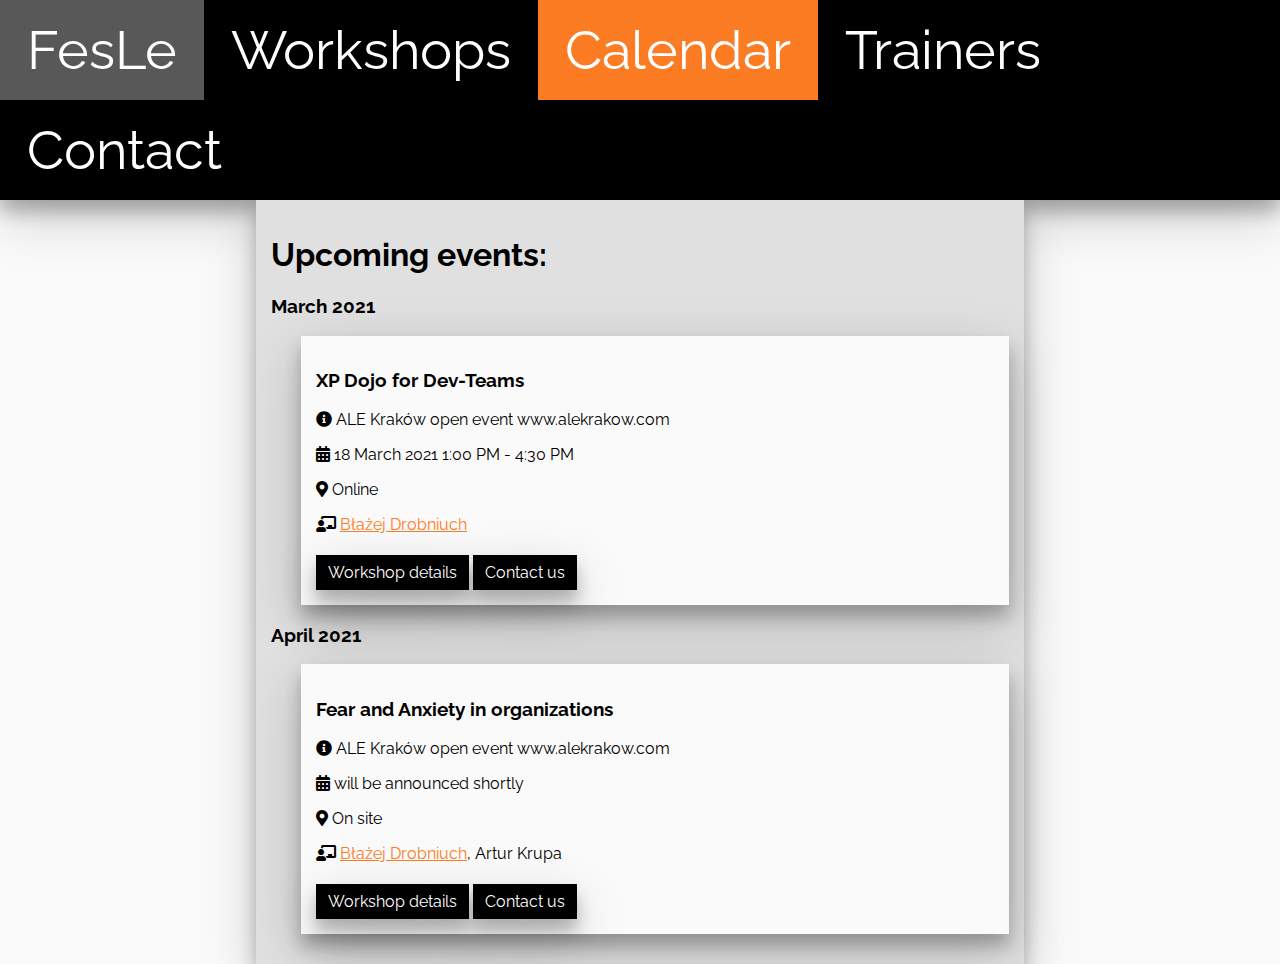
<file: calendar.html>
<!DOCTYPE html>
<html lang="en">
<head>
    <meta charset="UTF-8">
    <meta http-equiv="X-UA-Compatible" content="IE=edge">
    <meta name="viewport" content="width=device-width, initial-scale=1.0">
    <title>FesLe - Calendar</title>
    <meta name=”description” content="Our mission is to help you and your organization to bring business and tech people closer together! We always start with WHY!">
    <link rel="stylesheet" href="resources/css/style.css">
    <link rel="icon" href="resources/images/icon.png">

    <link rel="preconnect" href="https://fonts.gstatic.com">
    <link href="https://fonts.googleapis.com/css2?family=Raleway:ital@0;1&display=swap" rel="stylesheet">

    <link rel="stylesheet" href="https://cdnjs.cloudflare.com/ajax/libs/font-awesome/5.15.2/css/all.min.css">

    <!-- Global site tag (gtag.js) - Google Analytics -->
    <script async src="https://www.googletagmanager.com/gtag/js?id=G-7EKSC3LESW"></script>
    <script>
    window.dataLayer = window.dataLayer || [];
    function gtag(){dataLayer.push(arguments);}
    gtag('js', new Date());

    gtag('config', 'G-7EKSC3LESW');
    </script>

</head>
<body>
    <nav>
        <ul class="navbar">
            <li><a href="index.html">FesLe</a></li>
            <li><a href="workshops.html">Workshops</a></li>
            <li><a href="calendar.html" class="active">Calendar</a></li>
            <li><a href="trainers.html" >Trainers</a></li>
            <li><a href="contact.html" >Contact</a></li>
          </ul>
    </nav>
    <div class="container">
        <section>
            <h1>Upcoming events:</h1>
            <h3>March 2021</h3>
            <div class="event">
                <h3>XP Dojo for Dev-Teams</h4>
                <p><i class="fas fa-info-circle"></i> ALE Kraków open event www.alekrakow.com</p>
                <p><i class="fas fa-calendar-alt"></i> 18 March 2021 1:00 PM - 4:30 PM</p>
                <p><i class="fas fa-map-marker-alt"></i> Online</p>
                <p><i class="fas fa-chalkboard-teacher"></i> <a href="trainers.html#bd">Błażej Drobniuch</a></p>
                <a href="workshops.html#ssfat" class="button">Workshop details</a>
                <a href="contact.html" class="button">Contact us</a>
            </div>
            <h3>April 2021</h3>
            <div class="event">
                <h3>Fear and Anxiety in organizations</h4>
                <p><i class="fas fa-info-circle"></i> ALE Kraków open event www.alekrakow.com</p>
                <p><i class="fas fa-calendar-alt"></i> will be announced shortly </p>
                <p><i class="fas fa-map-marker-alt"></i> On site</p>
                <p><i class="fas fa-chalkboard-teacher"></i> <a href="trainers.html#bd">Błażej Drobniuch</a>, Artur Krupa</p>
                <a href="workshops.html#faaio" class="button">Workshop details</a>
                <a href="contact.html" class="button">Contact us</a>
            </div>
        </section>

    </div>
    <footer>
        <a href="workshops.html">FesLe Workshops</a>
        <p>Bring business and tech people closer together!</p>

    </footer>
</body>
</html>
</file>
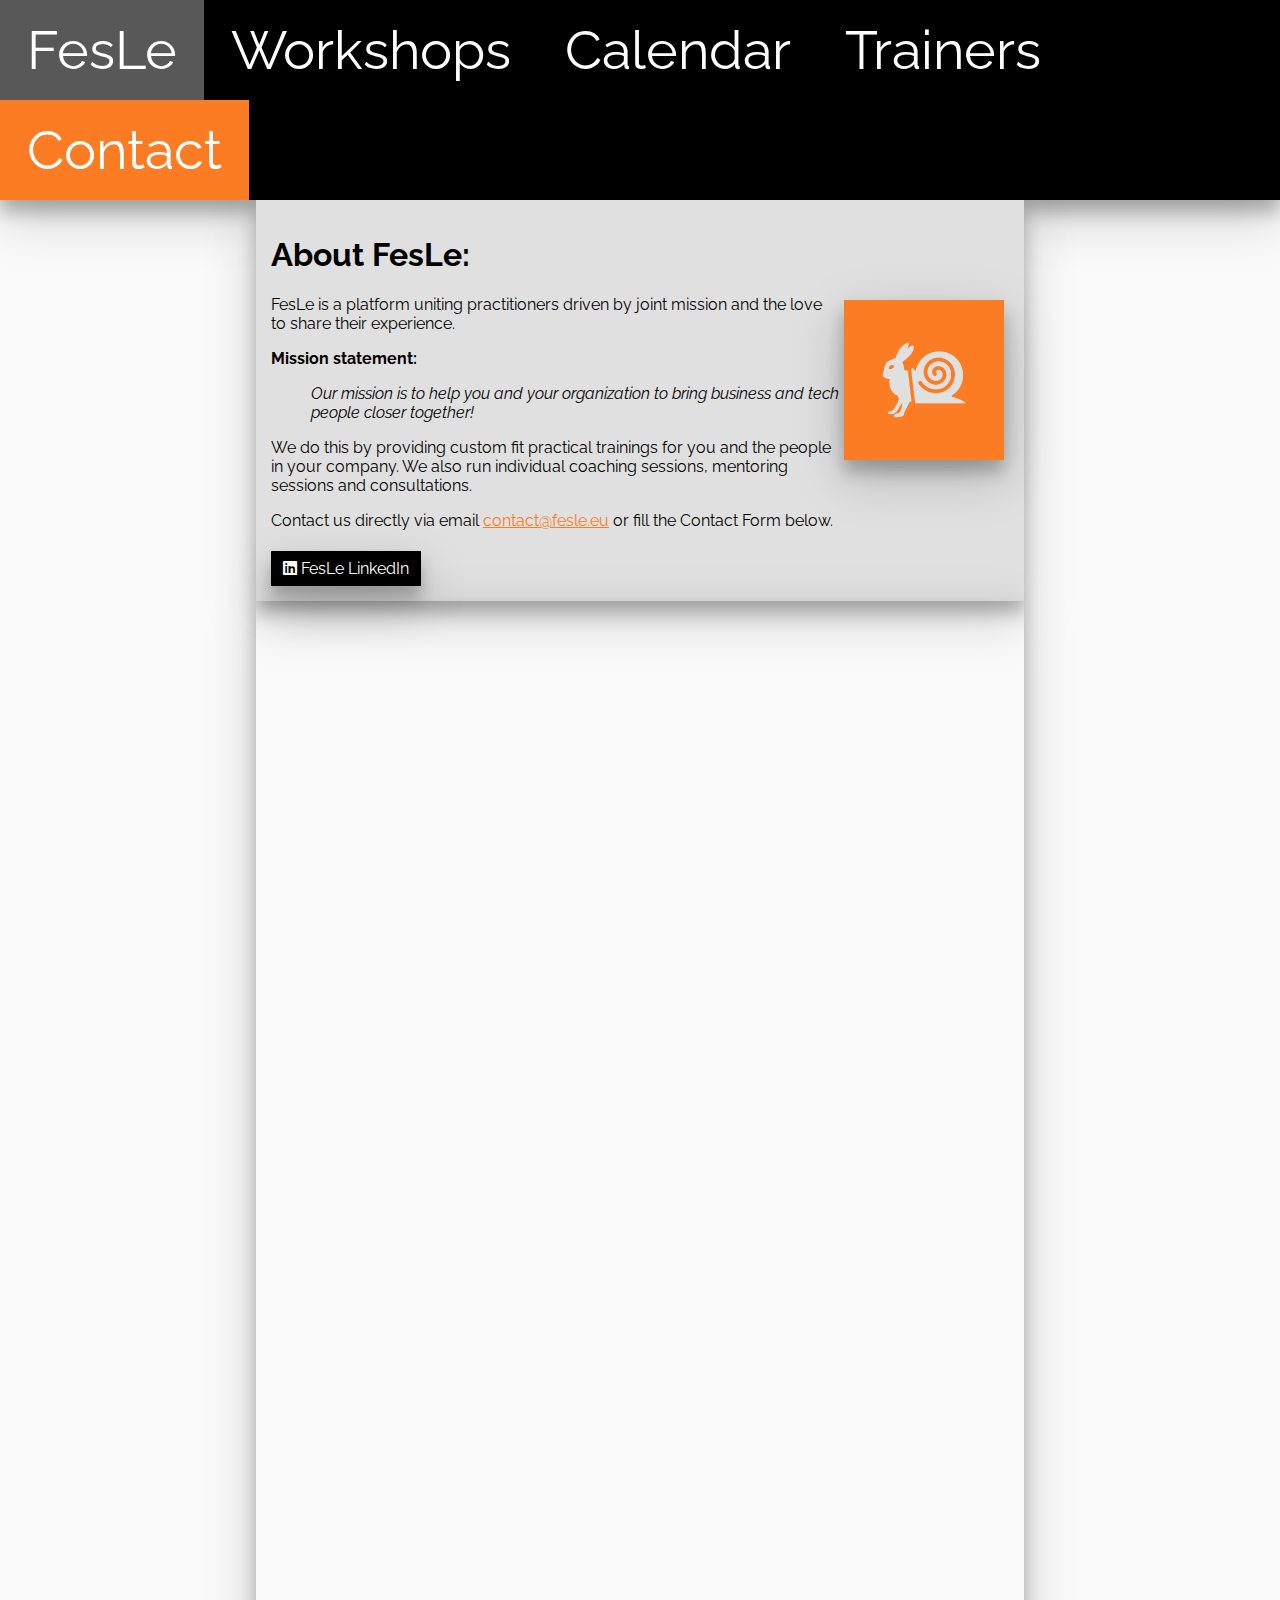
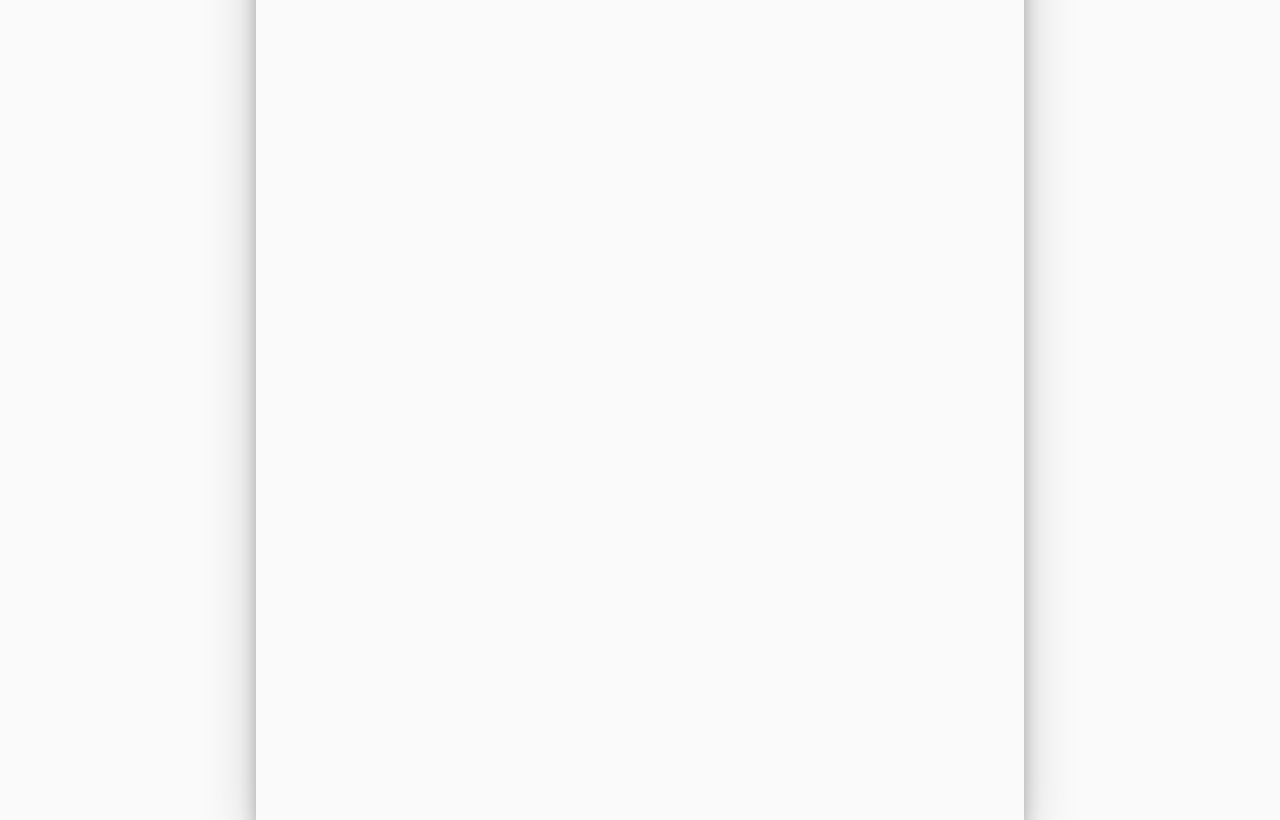
<file: contact.html>
<!DOCTYPE html>
<html lang="en">
<head>
    <meta charset="UTF-8">
    <meta http-equiv="X-UA-Compatible" content="IE=edge">
    <meta name="viewport" content="width=device-width, initial-scale=1.0">
    <title>FesLe - Contact</title>
    <meta name=”description” content="FesLe from festina lente meaning make haste slowly. Our mission is to help you and your organization to bring business and tech people closer together! We always start with WHY!">
    <link rel="stylesheet" href="resources/css/style.css">
    <link rel="icon" href="resources/images/icon.png">

    <link rel="preconnect" href="https://fonts.gstatic.com">
    <link href="https://fonts.googleapis.com/css2?family=Raleway:ital@0;1&display=swap" rel="stylesheet">

    <link rel="stylesheet" href="https://cdnjs.cloudflare.com/ajax/libs/font-awesome/5.15.2/css/all.min.css">

    <!-- Global site tag (gtag.js) - Google Analytics -->
    <script async src="https://www.googletagmanager.com/gtag/js?id=G-7EKSC3LESW"></script>
    <script>
    window.dataLayer = window.dataLayer || [];
    function gtag(){dataLayer.push(arguments);}
    gtag('js', new Date());

    gtag('config', 'G-7EKSC3LESW');
    </script>

</head>
<body>
    <nav>
        <ul class="navbar">
            <li><a href="index.html">FesLe</a></li>
            <li><a href="workshops.html">Workshops</a></li>
            <li><a href="calendar.html">Calendar</a></li>
            <li><a href="trainers.html" >Trainers</a></li>
            <li><a href="contact.html" class="active">Contact</a></li>
          </ul>
    </nav>
    <div class="container">


        <section>
            <h1>About FesLe:</h1>
            <img src="resources/images/logo.png" alt="" class="portrait" ALIGN="right"> 
            <p>FesLe is a platform uniting practitioners driven by joint mission and the love to share their experience.</p>
            <p><strong>Mission statement:</strong></p>
            <blockquote>
            <p><em>Our mission is to help you and your organization to bring business and tech people closer together!</em></p>
            </blockquote>
            <p>We do this by providing custom fit practical trainings for you and the people in your company. We also run individual coaching sessions, mentoring sessions and consultations.</p>  
            
 

            <p>Contact us directly via email <a href="mailto: contact@fesle.eu">contact@fesle.eu</a> or fill the Contact Form below.</p>
            <a target="_blank" class="button" href="https://www.linkedin.com/company/75764132"><i class="fab fa-linkedin"></i> FesLe LinkedIn</a>
        </section>

        <section class="contactform">
            <iframe src="https://docs.google.com/forms/d/e/1FAIpQLSe4rH2hTcoorJZiN9KUyefwmQ6EGccBo2nWOompRdAyqci0sw/viewform?embedded=true" width="400" height="1800" frameborder="0"  allowfullscreen>Loading…</iframe>
        </section>
    </div>
    <footer>
        <a href="workshops.html">FesLe Workshops</a>
        <p>Bring business and tech people closer together!</p>

    </footer>
</body>
</html>
</file>
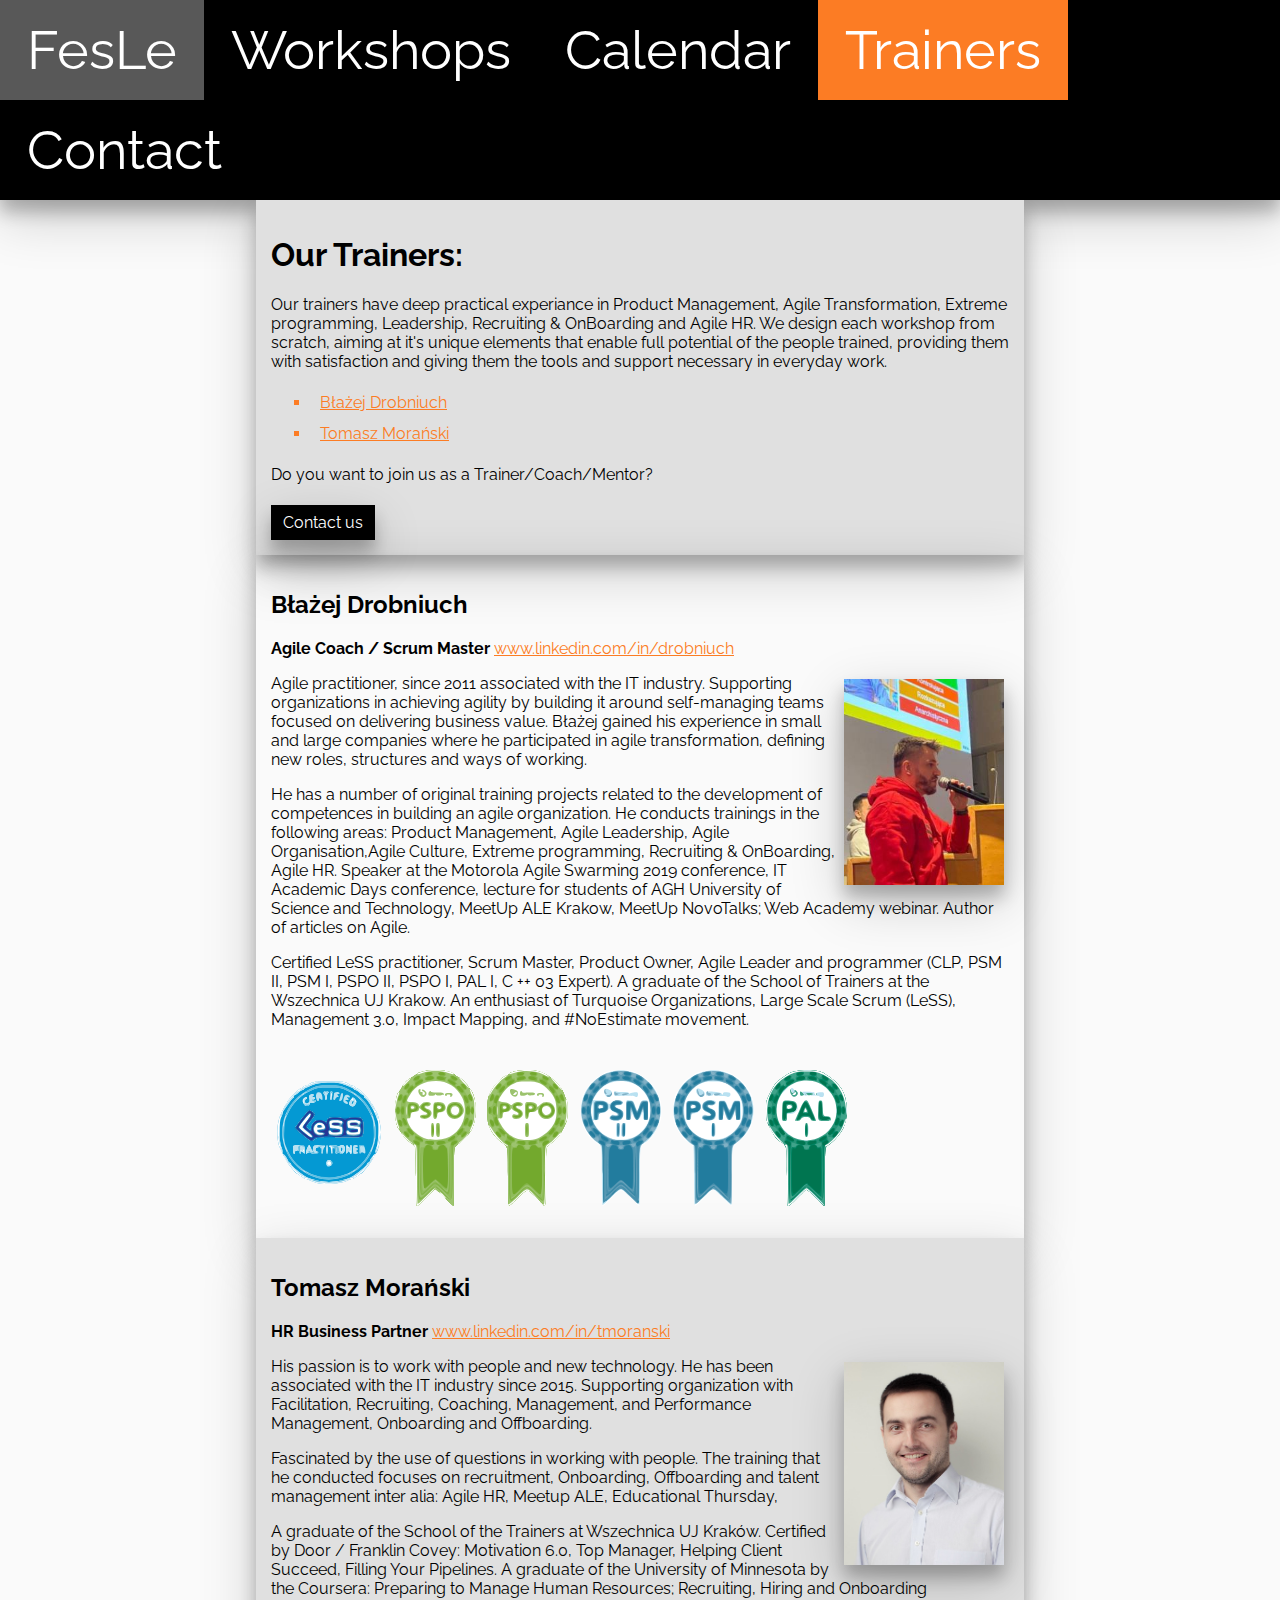
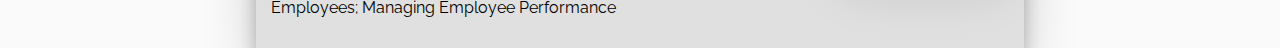
<file: trainers.html>
<!DOCTYPE html>
<html lang="en">
<head>
    <meta charset="UTF-8">
    <meta http-equiv="X-UA-Compatible" content="IE=edge">
    <meta name="viewport" content="width=device-width, initial-scale=1.0">
    <title>FesLe - Trainers</title>
    <meta name="description" content="We associate practitioners with many years of experience driven by joint mission and love to share. Get to know them closer!">
 
    <link rel="stylesheet" href="resources/css/style.css">
    <link rel="icon" href="resources/images/icon.png">

    <link rel="preconnect" href="https://fonts.gstatic.com">
    <link href="https://fonts.googleapis.com/css2?family=Raleway:ital@0;1&display=swap" rel="stylesheet">

    <!-- Global site tag (gtag.js) - Google Analytics -->
    <script async src="https://www.googletagmanager.com/gtag/js?id=G-7EKSC3LESW"></script>
    <script>
    window.dataLayer = window.dataLayer || [];
    function gtag(){dataLayer.push(arguments);}
    gtag('js', new Date());

    gtag('config', 'G-7EKSC3LESW');
    </script>

</head>
<body>
    <nav>
        <ul class="navbar">
            <li><a href="index.html">FesLe</a></li>
            <li><a href="workshops.html">Workshops</a></li>
            <li><a href="calendar.html">Calendar</a></li>
            <li><a href="trainers.html" class="active">Trainers</a></li>
            <li><a href="contact.html">Contact</a></li>
          </ul>
    </nav>
    <div class="container">


        <section>
            <h1>Our Trainers:</h1>
            <p>Our trainers have deep practical experiance in Product Management, Agile Transformation, Extreme programming, Leadership, Recruiting & OnBoarding and Agile HR. We design each workshop from scratch, aiming at it's unique elements that enable full potential of the people trained, providing them with satisfaction and giving them the tools and support necessary in everyday work.</p>
            
            <ul>
                <li><a href="#bd">Błażej Drobniuch</a></li>
                <li><a href="#tm">Tomasz Morański</a></li>
            </ul>

            <p>Do you want to join us as a Trainer/Coach/Mentor? </p>
            <a href="contact.html" class="button">Contact us</a>
        </section>

        <section id="bd">
            <h2>Błażej Drobniuch</h2>
            
            <p><strong>Agile Coach / Scrum Master</strong> <a target="_blank" href="https://www.linkedin.com/in/drobniuch">www.linkedin.com/in/drobniuch</a></p>
            
            <img src="resources/images/bdphoto.jpg" alt="Błażej Drobniuch" class="portrait" ALIGN="right"> 
            <p><span style="font-weight: 400;">Agile practitioner, since 2011 associated with the IT industry. Supporting organizations in achieving agility by building it around self-managing teams focused on delivering business value. Błażej gained his experience in small and large companies where he participated in agile transformation, defining new roles, structures and ways of working.</span></p>
            <p><span style="font-weight: 400;">He has a number of original training projects related to the development of competences in building an agile organization. He conducts trainings in the following areas: Product Management, Agile Leadership, Agile Organisation,Agile Culture, Extreme programming, Recruiting &amp; OnBoarding, Agile HR. Speaker at the Motorola Agile Swarming 2019 conference, IT Academic Days conference, lecture for students of AGH University of Science and Technology, MeetUp ALE Krakow, MeetUp NovoTalks; Web Academy webinar. Author of articles on Agile.</span></p>
            <p><span style="font-weight: 400;">Certified LeSS practitioner, Scrum Master, Product Owner, Agile Leader and programmer (CLP, PSM II, PSM I, PSPO II, PSPO I, PAL I, C ++ 03 Expert). A graduate of the School of Trainers at the Wszechnica UJ Krakow. An enthusiast of Turquoise Organizations, Large Scale Scrum (LeSS), Management 3.0, Impact Mapping, and #NoEstimate movement.</span></p>
            <img src="resources/images/bdcerts.svg" alt="" class="sectionimages"> 
        </section>

        <section id="tm">
            <h2>Tomasz Morański</h2>
            
            <p><strong>HR Business Partner</strong> <a target="_blank" href="https://www.linkedin.com/in/tmoranski">www.linkedin.com/in/tmoranski</a></p>
            
            <img src="resources/images/tmphoto.jpg" alt="Tomasz Morański" class="portrait" ALIGN="right"> 
            <p>His passion is to work with people and new technology. He has been associated with the IT industry since 2015. Supporting organization with Facilitation, Recruiting, Coaching, Management, and Performance Management, Onboarding and Offboarding.</p>
            <p>Fascinated by the use of questions in working with people. The training that he conducted focuses on recruitment, Onboarding, Offboarding and talent management inter alia: Agile HR, Meetup ALE, Educational Thursday,</p>
            <p>A graduate of the School of the Trainers at Wszechnica UJ Krak&oacute;w. Certified by Door / Franklin Covey: Motivation 6.0, Top Manager, Helping Client Succeed, Filling Your Pipelines. A graduate of the University of Minnesota by the Coursera: Preparing to Manage Human Resources; Recruiting, Hiring and Onboarding Employees; Managing Employee Performance</p>
        </section>

    </div>
    <footer>
        <a href="workshops.html">FesLe Workshops</a>
        <p>Bring business and tech people closer together!</p>

    </footer>
</body>
</html>
</file>
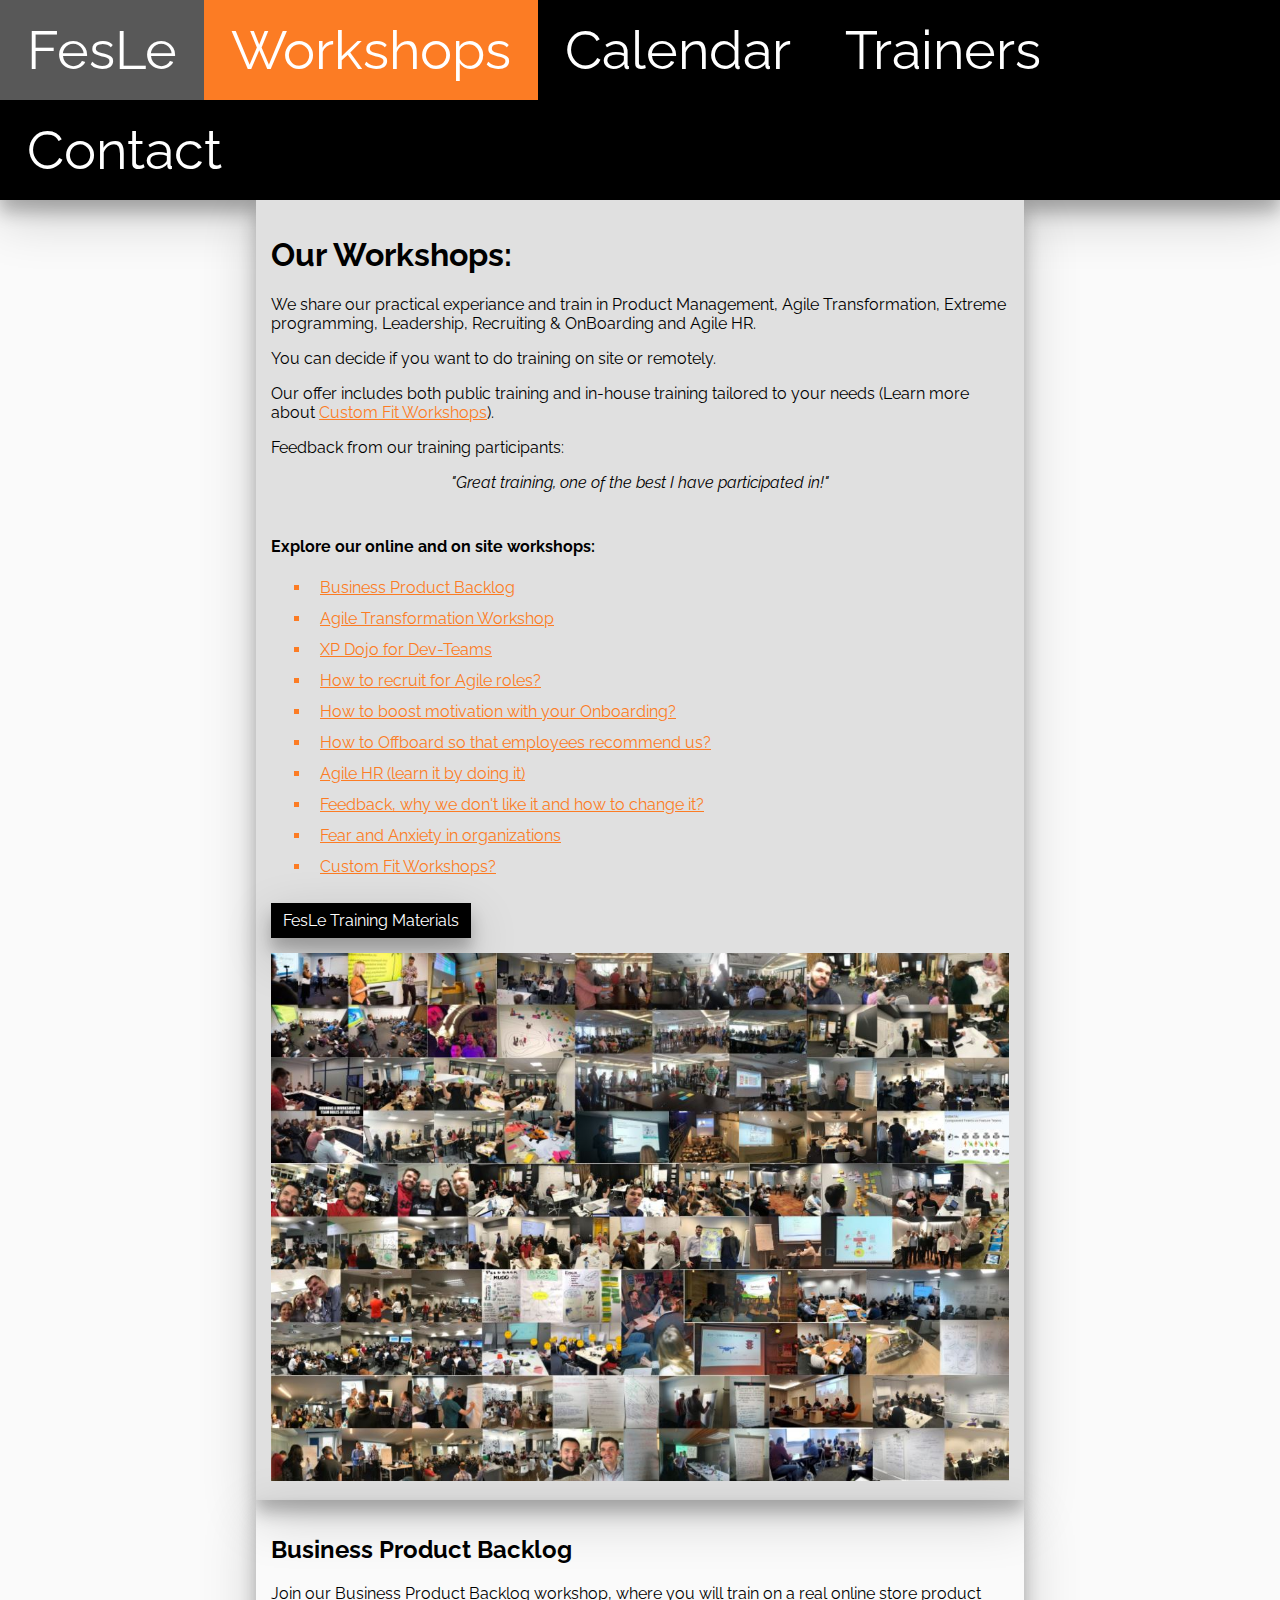
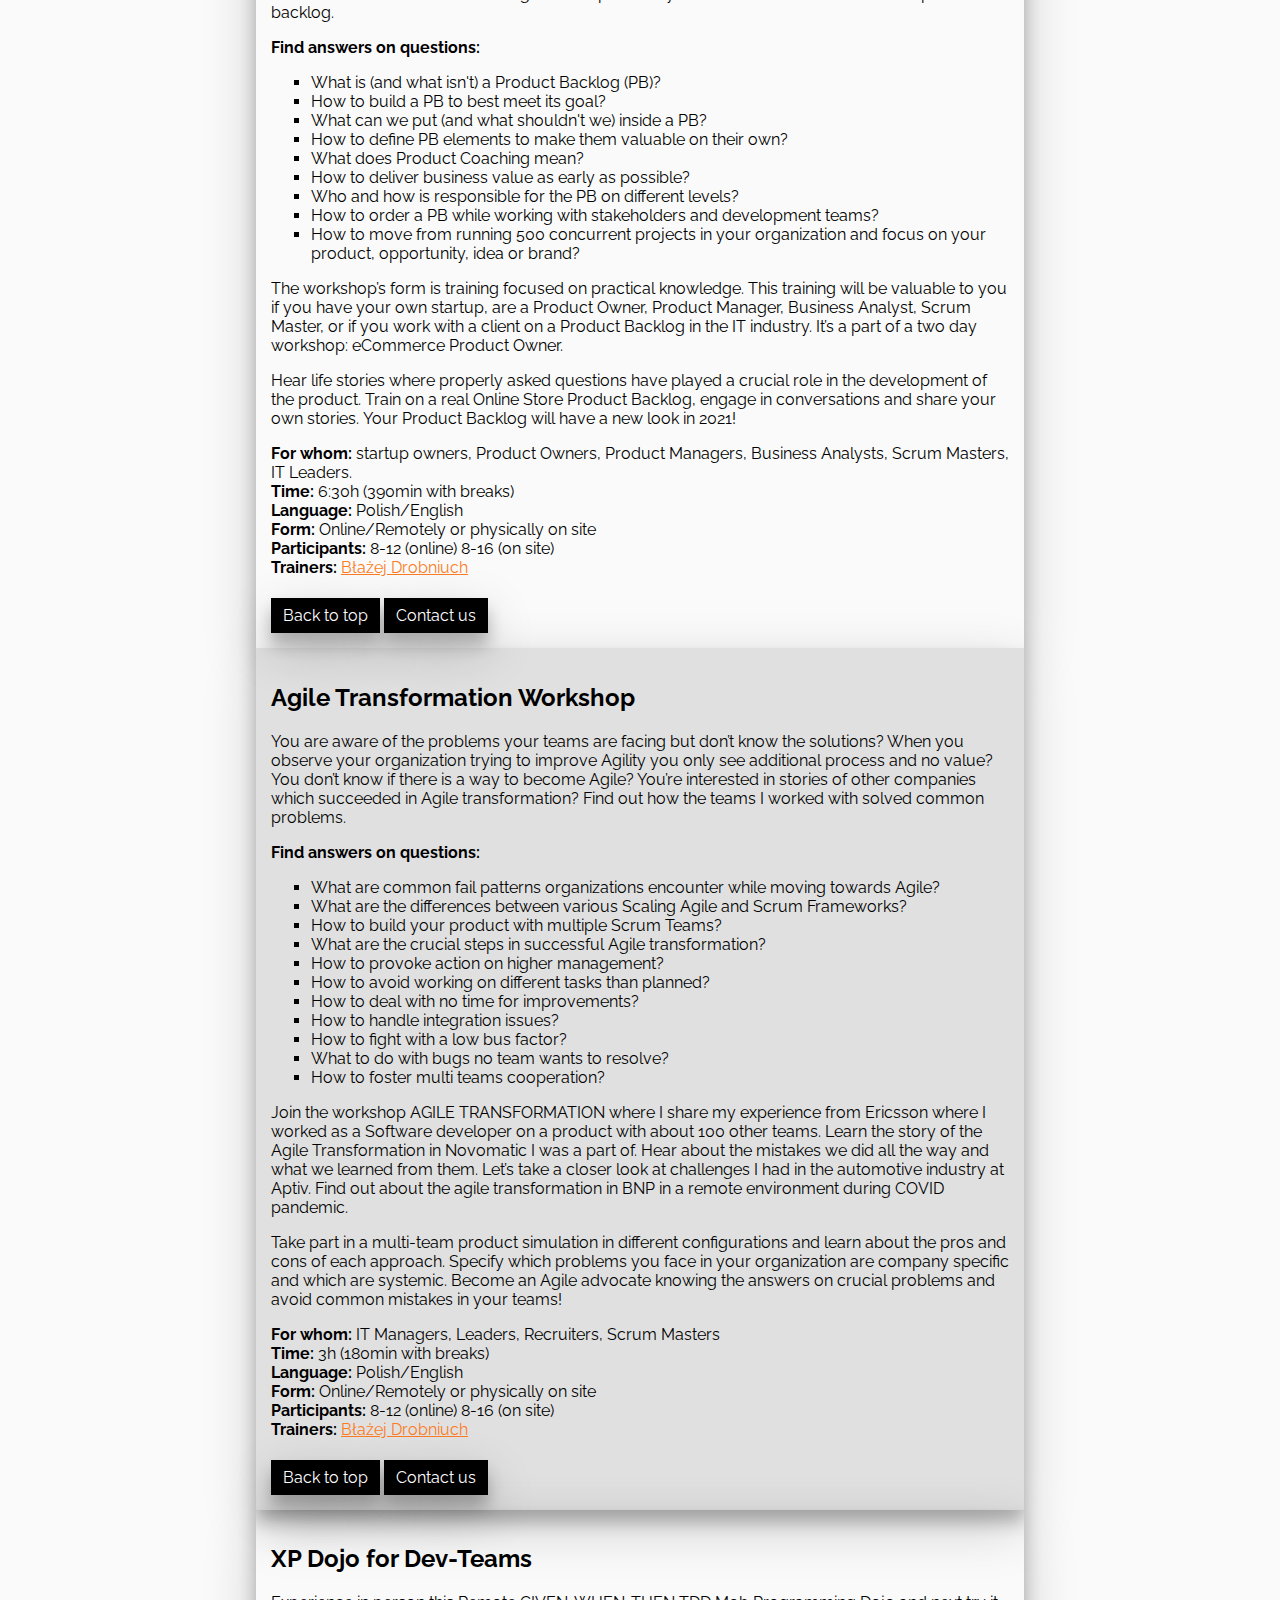
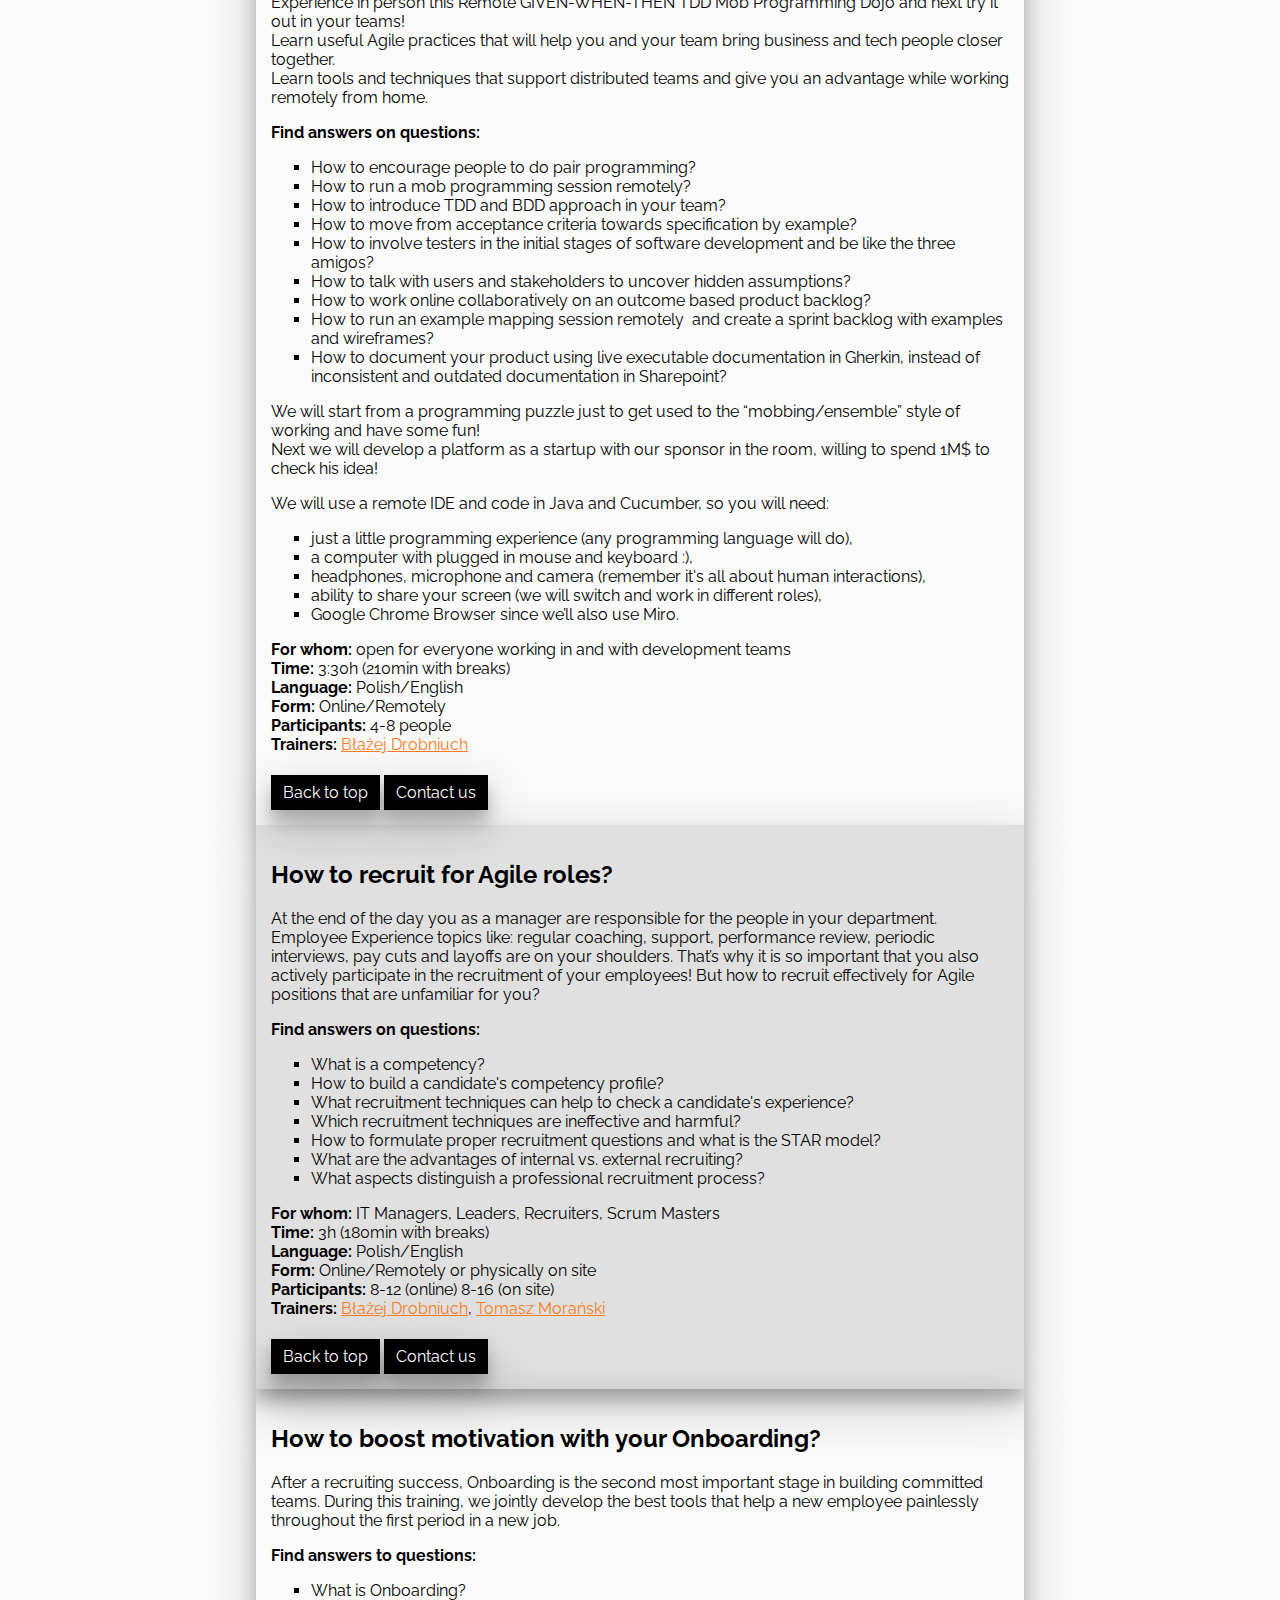
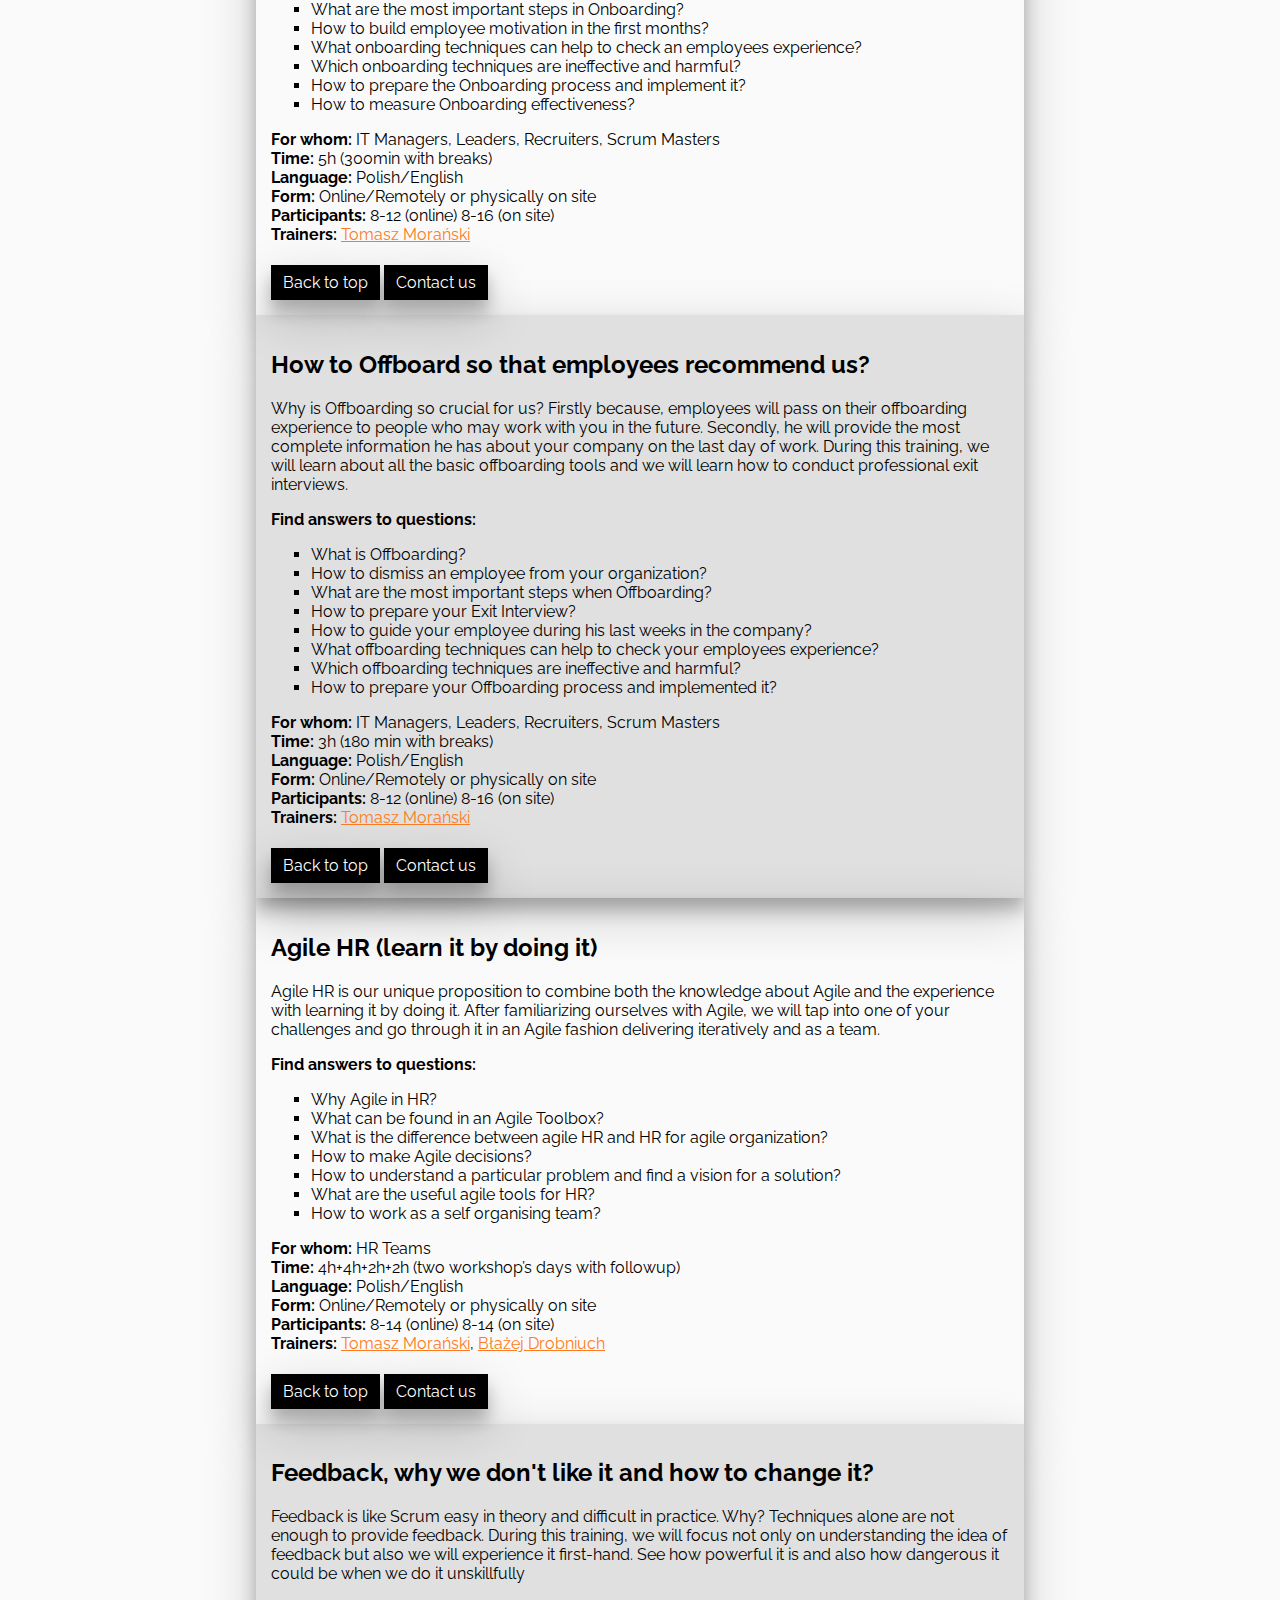
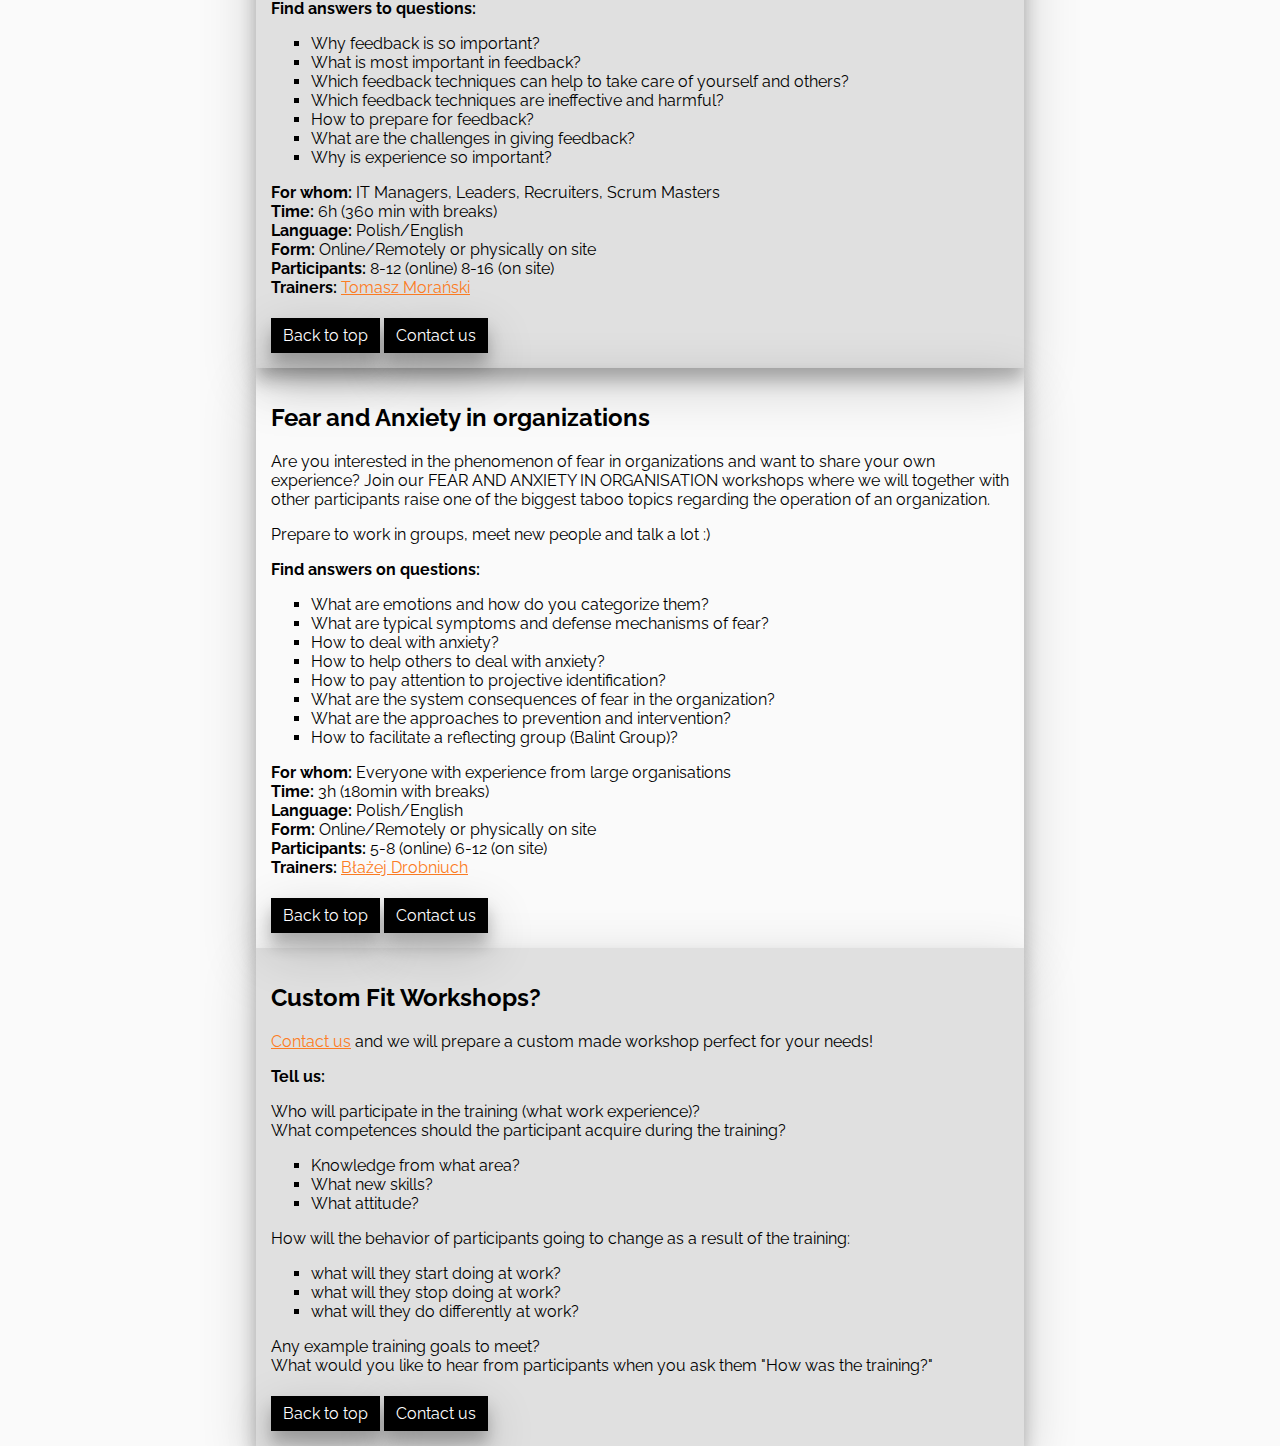
<file: workshops.html>
<!DOCTYPE html>
<html lang="en">
<head>
    <meta charset="UTF-8">
    <meta http-equiv="X-UA-Compatible" content="IE=edge">
    <meta name="viewport" content="width=device-width, initial-scale=1.0">
    <title>FesLe - Workshops</title>
    <meta name=”description” content="Check out our superb trainings courses! We will adjust them to your needs and make them custom fit!">

    <link rel="stylesheet" href="resources/css/style.css">
    <link rel="icon" href="resources/images/icon.png">

    <link rel="preconnect" href="https://fonts.gstatic.com">
    <link href="https://fonts.googleapis.com/css2?family=Raleway:ital@0;1&display=swap" rel="stylesheet">

    <!-- Global site tag (gtag.js) - Google Analytics -->
    <script async src="https://www.googletagmanager.com/gtag/js?id=G-7EKSC3LESW"></script>
    <script>
    window.dataLayer = window.dataLayer || [];
    function gtag(){dataLayer.push(arguments);}
    gtag('js', new Date());

    gtag('config', 'G-7EKSC3LESW');
    </script>


</head>
<body>
    <nav>
        <ul class="navbar">
            <li><a href="index.html">FesLe</a></li>
            <li><a href="workshops.html" class="active">Workshops</a></li>
            <li><a href="calendar.html">Calendar</a></li>
            <li><a href="trainers.html">Trainers</a></li>
            <li><a href="contact.html">Contact</a></li>
          </ul>
    </nav>
    <div class="container">

        <section>
            <h1>Our Workshops:</h1>
            <p>We share our practical experiance and train in Product Management, Agile Transformation, Extreme programming, Leadership, Recruiting &amp; OnBoarding and Agile HR.</p>
            <p>You can decide if you want to do training on site or remotely.</p>
            <p>Our offer includes both public training and in-house training tailored to your needs (Learn more about <a href="#cfw">Custom Fit Workshops</a>). </p>

            <p>Feedback from our training participants:</p>
            <blockquote>
                <p id="recommendations"><em>"Great training, one of the best I have participated in!"</em></p>
            </blockquote>

            <p><strong>Explore our online and on site workshops:</strong></p>

            <ul>
                <li><a href="#bpb">Business Product Backlog</a></li>
                <li><a href="#atw">Agile Transformation Workshop</a></li>
                <li><a href="#ssfat">XP Dojo for Dev-Teams</a></li>
                <li><a href="#htrfar">How to recruit for Agile roles?</a></li>
                <li><a href="#onb">How to boost motivation with your Onboarding?</a></li>
                <li><a href="#off">How to Offboard so that employees recommend us?</a></li>
                <li><a href="#ahr">Agile HR (learn it by doing it)</a></li>
                <li><a href="#fee">Feedback, why we don't like it and how to change it?</a></li>
                <li><a href="#faaio">Fear and Anxiety in organizations</a></li>
                <li><a href="#cfw">Custom Fit Workshops?</a></li>
            </ul>
            <a target="_blank" href="https://drive.google.com/drive/folders/1hTOt2F8oSDV78C2TVxsKqmN5OYZjxJMT?usp=sharing" class="button">FesLe Training Materials</a>
            <img src="resources/images/photos.JPG" alt="" class="sectionimages"> 
        </section>

        <section id="bpb">
            <h2>Business Product Backlog</h2>
            <p>Join our Business Product Backlog workshop, where you will train on a real online store product backlog.</p>
            <p><strong>Find answers on questions:</strong></p>
            <ul>
            <li>What is (and what isn't) a Product Backlog (PB)?</li>
            <li>How to build a PB to best meet its goal?</li>
            <li>What can we put (and what shouldn't we) inside a PB?</li>
            <li>How to define PB elements to make them valuable on their own?</li>
            <li>What does Product Coaching mean?</li>
            <li>How to deliver business value as early as possible?</li>
            <li>Who and how is responsible for the PB on different levels?</li>
            <li>How to order a PB while working with stakeholders and development teams?</li>
            <li>How to move from running 500 concurrent projects in your organization and focus on your product, opportunity, idea or brand?</li>
            </ul>
            <p><span style="font-weight: 400;">The workshop&rsquo;s form is training focused on practical knowledge.&nbsp;</span><span style="font-weight: 400;">This training will be valuable to you if you have your own startup, are a Product Owner, Product Manager, Business Analyst, Scrum Master, or if you work with a client on a Product Backlog in the IT industry. It&rsquo;s a part of a two day workshop: eCommerce Product Owner.</span></p>
            <p><span style="font-weight: 400;">Hear life stories where properly asked questions have played a crucial role in the development of the product.&nbsp;</span><span style="font-weight: 400;">Train on a real Online Store Product Backlog, engage in conversations and share your own stories.&nbsp;</span><span style="font-weight: 400;">Your Product Backlog will have a new look in 2021!</span></p>
            <p><strong>For whom:</strong>&nbsp;startup owners, Product Owners, Product Managers, Business Analysts, Scrum Masters, IT Leaders.<br /><strong>Time:</strong>&nbsp;6:30h (390min with breaks)<br /><strong>Language:</strong>&nbsp;Polish/English<br /><strong>Form:</strong>&nbsp;Online/Remotely or physically on site<br /><strong>Participants:</strong>&nbsp;8-12 (online) 8-16 (on site)<br /><strong>Trainers:</strong>&nbsp;<a href="trainers.html#bd">Błażej Drobniuch</a></p>
            <a href="#top" class="button">Back to top</a>
            <a href="contact.html" class="button">Contact us</a>
        </section>

        <section id="atw">
            <h2>Agile Transformation Workshop</h2>
            <p><span style="font-weight: 400;">You are aware of the problems your teams are facing but don&rsquo;t know the solutions? When you observe your organization trying to improve Agility you only see additional process and no value? You don&rsquo;t know if there is a way to become Agile? You&rsquo;re interested in stories of other companies which succeeded in Agile transformation? Find out how the teams I worked with solved common problems.&nbsp;</span></p>
            <p><strong>Find answers on questions:</strong></p>
            <ul>
                <li style="font-weight: 400;"><span style="font-weight: 400;">What are common fail patterns organizations encounter while moving towards Agile?</span></li>
                <li style="font-weight: 400;"><span style="font-weight: 400;">What are the differences between various Scaling Agile and Scrum Frameworks?</span></li>
                <li style="font-weight: 400;"><span style="font-weight: 400;">How to build your product with multiple Scrum Teams?</span></li>
                <li style="font-weight: 400;"><span style="font-weight: 400;">What are the crucial steps in successful Agile transformation?</span></li>
                <li style="font-weight: 400;"><span style="font-weight: 400;">How to provoke action on higher management?</span></li>
                <li style="font-weight: 400;"><span style="font-weight: 400;">How to avoid working on different tasks than planned?</span></li>
                <li style="font-weight: 400;"><span style="font-weight: 400;">How to deal with no time for improvements?</span></li>
                <li style="font-weight: 400;"><span style="font-weight: 400;">How to handle integration issues?</span></li>
                <li style="font-weight: 400;"><span style="font-weight: 400;">How to fight with a low bus factor?</span></li>
                <li style="font-weight: 400;"><span style="font-weight: 400;">What to do with bugs no team wants to resolve?</span></li>
                <li style="font-weight: 400;"><span style="font-weight: 400;">How to foster multi teams cooperation?</span></li>
            </ul>
            <p><span style="font-weight: 400;">Join the workshop AGILE TRANSFORMATION where I share my experience from Ericsson where I worked as a Software developer on a product with about 100 other teams. Learn the story of the Agile Transformation in Novomatic I was a part of. Hear about the mistakes we did all the way and what we learned from them. Let&rsquo;s take a closer look at challenges I had in the automotive industry at Aptiv. Find out about the agile transformation in BNP in a remote environment during COVID pandemic.&nbsp;</span></p>
            <p><span style="font-weight: 400;">Take part in a multi-team product simulation in different configurations and learn about the pros and cons of each approach. Specify which problems you face in your organization are company specific and which are systemic. Become an Agile advocate knowing the answers on crucial problems and avoid common mistakes in your teams!</span></p>
            <p><strong>For whom:</strong><span style="font-weight: 400;"> IT Managers, Leaders, Recruiters, Scrum Masters<br /></span><strong>Time:</strong><span style="font-weight: 400;"> 3h (180min with breaks)<br /></span><strong>Language:</strong><span style="font-weight: 400;"> Polish/English<br /></span><strong>Form:</strong><span style="font-weight: 400;"> Online/Remotely or physically on site<br /></span><strong>Participants:</strong><span style="font-weight: 400;"> 8-12 (online) 8-16 (on site)<br /></span><strong>Trainers:</strong><span style="font-weight: 400;"> <a href="trainers.html#bd">Błażej Drobniuch</a></span></p>
            <a href="#top" class="button">Back to top</a>
            <a href="contact.html" class="button">Contact us</a>
        </section>

        <section id="ssfat">
            <h2>XP Dojo for Dev-Teams</h2>
            <p><span style="font-weight: 400;">Experience in person this Remote GIVEN-WHEN-THEN TDD Mob Programming Dojo and next try it out in your teams!<br /></span><span style="font-weight: 400;">Learn useful Agile practices that will help you and your team bring business and tech people closer together.<br /></span><span style="font-weight: 400;">Learn tools and techniques that support distributed teams and give you an advantage while working remotely from home.</span></p>
            <p><strong>Find answers on questions:</strong></p>
            <ul>
            <li style="font-weight: 400;"><span style="font-weight: 400;">How to encourage people to do pair programming?</span></li>
            <li style="font-weight: 400;"><span style="font-weight: 400;">How to run a mob programming session remotely?</span></li>
            <li style="font-weight: 400;"><span style="font-weight: 400;">How to introduce TDD and BDD approach in your team?</span></li>
            <li style="font-weight: 400;"><span style="font-weight: 400;">How to move from acceptance criteria towards specification by example?</span></li>
            <li style="font-weight: 400;"><span style="font-weight: 400;">How to involve testers in the initial stages of software development and be like the three amigos?</span></li>
            <li style="font-weight: 400;"><span style="font-weight: 400;">How to talk with users and stakeholders to uncover hidden assumptions?</span></li>
            <li style="font-weight: 400;"><span style="font-weight: 400;">How to work online collaboratively on an outcome based product backlog?</span></li>
            <li style="font-weight: 400;"><span style="font-weight: 400;">How to run an example mapping session remotely&nbsp; and create a sprint backlog with examples and wireframes?</span></li>
            <li style="font-weight: 400;"><span style="font-weight: 400;">How to document your product using live executable documentation in Gherkin, instead of inconsistent and outdated documentation in Sharepoint?</span></li>
            </ul>
            <p><span style="font-weight: 400;">We will start from a programming puzzle just to get used to the &ldquo;mobbing/ensemble&rdquo; style of working and have some fun!<br /></span><span style="font-weight: 400;">Next we will develop a platform as a startup with our sponsor in the room, willing to spend 1M$ to check his idea!</span></p>
            <p><span style="font-weight: 400;">We will use a remote IDE and code in Java and Cucumber, so you will need:</span></p>
            <ul>
            <li style="font-weight: 400;"><span style="font-weight: 400;">just a little programming experience (any programming language will do),</span></li>
            <li style="font-weight: 400;"><span style="font-weight: 400;">a computer with plugged in mouse and keyboard :),</span></li>
            <li style="font-weight: 400;"><span style="font-weight: 400;">headphones, microphone and camera (remember it's all about human interactions),</span></li>
            <li style="font-weight: 400;"><span style="font-weight: 400;">ability to share your screen (we will switch and work in different roles),</span></li>
            <li style="font-weight: 400;"><span style="font-weight: 400;">Google Chrome Browser since we&rsquo;ll also use Miro.</span></li>
            </ul>
            <p><strong>For whom:</strong><span style="font-weight: 400;"> open for everyone working in and with development teams<br /></span><strong>Time: </strong><span style="font-weight: 400;">3:30h (210min with breaks)<br /></span><strong>Language: </strong><span style="font-weight: 400;"> Polish/English<br /></span><strong>Form: </strong><span style="font-weight: 400;">Online/Remotely<br /></span><strong>Participants:</strong><span style="font-weight: 400;"> 4-8 people<br /></span><strong>Trainers:</strong><span style="font-weight: 400;"> <a href="trainers.html#bd">Błażej Drobniuch</a></span></p>
            <a href="#top" class="button">Back to top</a>
            <a href="contact.html" class="button">Contact us</a>
        </section>

        <section id="htrfar">
            <h2>How to recruit for Agile roles?</h2>
            <p><span style="font-weight: 400;">At the end of the day you as a manager are responsible for the people in your department. Employee Experience topics like: regular coaching, support, performance review, periodic interviews, pay cuts and layoffs are on your shoulders. That&rsquo;s why it is so important that you also actively participate in the recruitment of your employees! But how to recruit effectively for Agile positions that are unfamiliar for you?</span></p>
            <p><strong>Find answers on questions:</strong></p>
            <ul>
            <li style="font-weight: 400;"><span style="font-weight: 400;">What is a competency?</span></li>
            <li style="font-weight: 400;"><span style="font-weight: 400;">How to build a candidate's competency profile?</span></li>
            <li style="font-weight: 400;"><span style="font-weight: 400;">What recruitment techniques can help to check a candidate's experience?</span></li>
            <li style="font-weight: 400;"><span style="font-weight: 400;">Which recruitment techniques are ineffective and harmful?</span></li>
            <li style="font-weight: 400;"><span style="font-weight: 400;">How to formulate proper recruitment questions and what is the STAR model?</span></li>
            <li style="font-weight: 400;"><span style="font-weight: 400;">What are the advantages of internal vs. external recruiting?</span></li>
            <li style="font-weight: 400;"><span style="font-weight: 400;">What aspects distinguish a professional recruitment process?</span></li>
            </ul>
            <p><strong>For whom:</strong><span style="font-weight: 400;"> IT Managers, Leaders, Recruiters, Scrum Masters<br /></span><strong>Time:</strong><span style="font-weight: 400;"> 3h (180min with breaks)<br /></span><strong>Language:</strong><span style="font-weight: 400;"> Polish/English<br /></span><strong>Form:</strong><span style="font-weight: 400;"> Online/Remotely or physically on site<br /></span><strong>Participants:</strong><span style="font-weight: 400;"> 8-12 (online) 8-16 (on site)<br /></span><strong>Trainers:</strong><span style="font-weight: 400;"> <a href="trainers.html#bd">Błażej Drobniuch</a>, <a href="trainers.html#tm">Tomasz Morański</a></span></p>
            <a href="#top" class="button">Back to top</a>
            <a href="contact.html" class="button">Contact us</a>
        </section>

        <section id="onb">
            <h2>How to boost motivation with your Onboarding?</h2>

            <p><span style="font-weight: 400;">After a recruiting success, Onboarding is the second most important stage in building committed teams. During this training, we jointly develop the best tools that help a new employee painlessly throughout the first period in a new job.</span></p>
            <p><strong>Find answers to questions:</strong></p>
            <ul>
            <li style="font-weight: 400;"><span style="font-weight: 400;">What is Onboarding?</span></li>
            <li style="font-weight: 400;"><span style="font-weight: 400;">What are the most important steps in Onboarding?</span></li>
            <li style="font-weight: 400;"><span style="font-weight: 400;">How to build employee motivation in the first months?</span></li>
            <li style="font-weight: 400;"><span style="font-weight: 400;">What onboarding techniques can help to check an employees experience?</span></li>
            <li style="font-weight: 400;"><span style="font-weight: 400;">Which onboarding techniques are ineffective and harmful?</span></li>
            <li style="font-weight: 400;"><span style="font-weight: 400;">How to prepare the Onboarding process and implement it?</span></li>
            <li style="font-weight: 400;"><span style="font-weight: 400;">How to measure Onboarding effectiveness?</span></li>
            </ul>
            <p><strong>For whom:</strong><span style="font-weight: 400;"> IT Managers, Leaders, Recruiters, Scrum Masters</span><span style="font-weight: 400;"><br /></span><strong>Time:</strong><span style="font-weight: 400;"> 5h (300min with breaks)</span><span style="font-weight: 400;"><br /></span><strong>Language:</strong><span style="font-weight: 400;"> Polish/English</span><span style="font-weight: 400;"><br /></span><strong>Form:</strong><span style="font-weight: 400;"> Online/Remotely or physically on site</span><span style="font-weight: 400;"><br /></span><strong>Participants:</strong><span style="font-weight: 400;"> 8-12 (online) 8-16 (on site)</span><span style="font-weight: 400;"><br /></span><strong>Trainers: </strong><span style="font-weight: 400;"><a href="trainers.html#tm">Tomasz Morański</a></span></p>

            <a href="#top" class="button">Back to top</a>
            <a href="contact.html" class="button">Contact us</a>
        </section>

        <section id="off">
            <h2>How to Offboard so that employees recommend us?</h2>

            <p><span style="font-weight: 400;">Why is Offboarding so crucial for us? Firstly because, employees will pass on their offboarding experience to people who may work with you in the future. Secondly, he will provide the most complete information he has about your company on the last day of work. During this training, we will learn about all the basic offboarding tools and we will learn how to conduct professional exit interviews.</span></p>
            <p><strong>Find answers to questions:</strong></p>
            <ul>
            <li style="font-weight: 400;"><span style="font-weight: 400;">What is Offboarding?</span></li>
            <li style="font-weight: 400;"><span style="font-weight: 400;">How to dismiss an employee from your organization?</span></li>
            <li style="font-weight: 400;"><span style="font-weight: 400;">What are the most important steps when Offboarding?</span></li>
            <li style="font-weight: 400;"><span style="font-weight: 400;">How to prepare your Exit Interview?</span></li>
            <li style="font-weight: 400;"><span style="font-weight: 400;">How to guide your employee during his last weeks in the company?</span></li>
            <li style="font-weight: 400;"><span style="font-weight: 400;">What offboarding techniques can help to check your employees experience?</span></li>
            <li style="font-weight: 400;"><span style="font-weight: 400;">Which offboarding techniques are ineffective and harmful?</span></li>
            <li style="font-weight: 400;"><span style="font-weight: 400;">How to prepare your Offboarding process and implemented it?</span></li>
            </ul>
            <p><strong>For whom:</strong><span style="font-weight: 400;"> IT Managers, Leaders, Recruiters, Scrum Masters</span><span style="font-weight: 400;"><br /></span><strong>Time:</strong><span style="font-weight: 400;"> 3h (180 min with breaks)</span><span style="font-weight: 400;"><br /></span><strong>Language:</strong><span style="font-weight: 400;"> Polish/English</span><span style="font-weight: 400;"><br /></span><strong>Form:</strong><span style="font-weight: 400;"> Online/Remotely or physically on site</span><span style="font-weight: 400;"><br /></span><strong>Participants:</strong><span style="font-weight: 400;"> 8-12 (online) 8-16 (on site)</span><span style="font-weight: 400;"><br /></span><strong>Trainers: </strong><span style="font-weight: 400;"><a href="trainers.html#tm">Tomasz Morański</a></span></p>

            <a href="#top" class="button">Back to top</a>
            <a href="contact.html" class="button">Contact us</a>
        </section>

        <section id="ahr">
            <h2>Agile HR (learn it by doing it)</h2>

            <p><span style="font-weight: 400;">Agile HR is our unique proposition to combine both the knowledge about Agile and the experience with learning it by doing it. After familiarizing ourselves with Agile, we will tap into one of your challenges and go through it in an Agile fashion delivering iteratively and as a team.&nbsp;</span></p>
            <p><strong>Find answers to questions:</strong></p>
            <ul>
                <li style="font-weight: 400;"><span style="font-weight: 400;">Why Agile in HR?</span></li>
                <li style="font-weight: 400;"><span style="font-weight: 400;">What can be found in an Agile Toolbox?</span></li>
                <li style="font-weight: 400;"><span style="font-weight: 400;">What is the difference between agile HR and HR for agile organization?</span></li>
                <li style="font-weight: 400;"><span style="font-weight: 400;">How to make Agile decisions?</span></li>
                <li style="font-weight: 400;"><span style="font-weight: 400;">How to understand a particular problem and find a vision for a solution?</span></li>
                <li style="font-weight: 400;"><span style="font-weight: 400;">What are the useful agile tools for HR?</span></li>
                <li style="font-weight: 400;"><span style="font-weight: 400;">How to work as a self organising team?</span></li>
            </ul>
            <p><strong>For whom:</strong><span style="font-weight: 400;"> HR Teams</span><span style="font-weight: 400;"><br /></span><strong>Time:</strong><span style="font-weight: 400;"> 4h+4h+2h+2h (two workshop’s days with followup)</span><span style="font-weight: 400;"><br /></span><strong>Language:</strong><span style="font-weight: 400;"> Polish/English</span><span style="font-weight: 400;"><br /></span><strong>Form:</strong><span style="font-weight: 400;"> Online/Remotely or physically on site</span><span style="font-weight: 400;"><br /></span><strong>Participants:</strong><span style="font-weight: 400;"> 8-14 (online) 8-14 (on site)</span><span style="font-weight: 400;"><br /></span><strong>Trainers: </strong><span style="font-weight: 400;"><a href="trainers.html#tm">Tomasz Morański</a>, <a href="trainers.html#bd">Błażej Drobniuch</a></span></span></p>            

            <a href="#top" class="button">Back to top</a>
            <a href="contact.html" class="button">Contact us</a>
        </section>

        <section id="fee">
            <h2>Feedback, why we don't like it and how to change it?</h2>

            <p><span style="font-weight: 400;">Feedback is like Scrum easy in theory and difficult in practice. Why? Techniques alone are not enough to provide feedback. During this training, we will focus not only on understanding the idea of feedback but also we will experience it first-hand. See how powerful it is and also how dangerous it could be when we do it unskillfully</span></p>
            <p><strong>Find answers to questions:</strong></p>
            <ul>
            <li style="font-weight: 400;"><span style="font-weight: 400;">Why feedback is so important?</span></li>
            <li style="font-weight: 400;"><span style="font-weight: 400;">What is most important in feedback?</span></li>
            <li style="font-weight: 400;"><span style="font-weight: 400;">Which feedback techniques can help to take care of yourself and others?</span></li>
            <li style="font-weight: 400;"><span style="font-weight: 400;">Which feedback techniques are ineffective and harmful?</span></li>
            <li style="font-weight: 400;"><span style="font-weight: 400;">How to prepare for feedback?</span></li>
            <li style="font-weight: 400;"><span style="font-weight: 400;">What are the challenges in giving feedback?</span></li>
            <li style="font-weight: 400;"><span style="font-weight: 400;">Why is experience so important?</span></li>
            </ul>
            <p><strong>For whom:</strong><span style="font-weight: 400;"> IT Managers, Leaders, Recruiters, Scrum Masters</span><span style="font-weight: 400;"><br /></span><strong>Time:</strong><span style="font-weight: 400;"> 6h (360 min with breaks)</span><span style="font-weight: 400;"><br /></span><strong>Language:</strong><span style="font-weight: 400;"> Polish/English</span><span style="font-weight: 400;"><br /></span><strong>Form:</strong><span style="font-weight: 400;"> Online/Remotely or physically on site</span><span style="font-weight: 400;"><br /></span><strong>Participants:</strong><span style="font-weight: 400;"> 8-12 (online) 8-16 (on site)</span><span style="font-weight: 400;"><br /></span><strong>Trainers: </strong><span style="font-weight: 400;"><a href="trainers.html#tm">Tomasz Morański</a></span></p>            
                
            <a href="#top" class="button">Back to top</a>
            <a href="contact.html" class="button">Contact us</a>
        </section>

        <section id="faaio">
            <h2>Fear and Anxiety in organizations</h2>
            <p><span style="font-weight: 400;">Are you interested in the phenomenon of fear in organizations and want to share your own experience? Join our FEAR AND ANXIETY IN ORGANISATION workshops where we will together with other participants raise one of the biggest taboo topics regarding the operation of an organization.</span></p>
            <p><span style="font-weight: 400;">Prepare to work in groups, meet new people and talk a lot :)</span></p>
            <p><strong>Find answers on questions:</strong></p>
            <ul>
            <li style="font-weight: 400;"><span style="font-weight: 400;">What are emotions and how do you categorize them?</span></li>
            <li style="font-weight: 400;"><span style="font-weight: 400;">What are typical symptoms and defense mechanisms of fear?</span></li>
            <li style="font-weight: 400;"><span style="font-weight: 400;">How to deal with anxiety?</span></li>
            <li style="font-weight: 400;"><span style="font-weight: 400;">How to help others to deal with anxiety?</span></li>
            <li style="font-weight: 400;"><span style="font-weight: 400;">How to pay attention to projective identification?</span></li>
            <li style="font-weight: 400;"><span style="font-weight: 400;">What are the system consequences of fear in the organization?</span></li>
            <li style="font-weight: 400;"><span style="font-weight: 400;">What are the approaches to prevention and intervention?</span></li>
            <li style="font-weight: 400;"><span style="font-weight: 400;">How to facilitate a reflecting group (Balint Group)?</span></li>
            </ul>
            <p><strong>For whom:</strong><span style="font-weight: 400;"> Everyone with experience from large organisations&nbsp;<br /></span><strong>Time: </strong><span style="font-weight: 400;">3h (180min with breaks)<br /></span><strong>Language:</strong><span style="font-weight: 400;"> Polish/English<br /></span><strong>Form:</strong><span style="font-weight: 400;"> Online/Remotely or physically on site<br /></span><strong>Participants:</strong><span style="font-weight: 400;"> 5-8 (online) 6-12 (on site)<br /></span><strong>Trainers:</strong><span style="font-weight: 400;"> <a href="trainers.html#bd">Błażej Drobniuch</a></span></p>
            <a href="#top" class="button">Back to top</a>
            <a href="contact.html" class="button">Contact us</a>
        </section>
    
        <section id="cfw">
            <h2>Custom Fit Workshops?</h2>
            <p><span style="font-weight: 400;"><a href="contact.html">Contact us</a> and we will prepare a custom made workshop perfect for your needs!</span></p>
            <p><strong>Tell us:</strong></p>
            <p><span style="font-weight: 400;">Who will participate in the training (what work experience)?<br /></span><span style="font-weight: 400;">What competences should the participant acquire during the training?</span></p>
            <ul>
            <li style="font-weight: 400;"><span style="font-weight: 400;">Knowledge from what area?</span></li>
            <li style="font-weight: 400;"><span style="font-weight: 400;">What new skills?</span></li>
            <li style="font-weight: 400;"><span style="font-weight: 400;">What attitude?</span></li>
            </ul>
            <p><span style="font-weight: 400;">How will the behavior of participants going to change as a result of the training:</span></p>
            <ul>
            <li style="font-weight: 400;"><span style="font-weight: 400;">what will they start doing at work?</span></li>
            <li style="font-weight: 400;"><span style="font-weight: 400;">what will they stop doing at work?</span></li>
            <li style="font-weight: 400;"><span style="font-weight: 400;">what will they do differently at work?</span></li>
            </ul>
            <p><span style="font-weight: 400;">Any example training goals to meet?<br /></span><span style="font-weight: 400;">What would you like to hear from participants when you ask them "How was the training?"</span></p>       
            <a href="#top" class="button">Back to top</a>
            <a href="contact.html" class="button">Contact us</a>
        </section>

    </div>
    <footer>
        <a href="workshops.html">FesLe Workshops</a>
        <p>Bring business and tech people closer together!</p>

    </footer>
    <script src="./resources/js/recommendations.js"></script>
</body>
</html>
</file>
<file: resources/css/style.css>
html {
	scroll-behavior: smooth;
}

footer {
    display: flex;
    position: fixed;
    bottom:0px;
    right: 0px;
    padding: 2vh 3vh;
    display: flex;
    flex-direction: column;
    justify-content: flex-end;
    align-items: flex-end;
    font-size:  3vmin;
    padding: 1vh 1vh;
    background-color: #fafafa;
    display: none;
}

footer p {
    margin: 0;
}

a {
    display: inline-block;
}

footer a:link, footer a:visited,
section a:link, section a:visited {
    color: #fc7c24;
    text-decoration: underline;

  }
  
  footer a:hover, footer a:active,
  section a:hover, section a:active  {
    background-color: #fc7c24;
    color: black;
    transition: 0.2s ease-in;
  }

  section ul li a {
    display: list-item;
    padding: 6px 9px;
  }

  section ul {
      display: table;
  }



    a.button:link, a.button:visited {
      color: white;
      background-color: black;
      padding: 8px 12px;
      text-align: center;
      display: inline-block;
      text-decoration: none;
      margin-top: 5px;
      box-shadow: 0 12px 16px 0 rgba(0,0,0,0.24), 0 17px 50px 0 rgba(0,0,0,0.19);
    }
    

    a.button:hover, a.button:active  {
      background-color: #fc7c24;
    }  

img.woman {
    pointer-events: none;
    position:fixed;
    bottom:0px;
    height: 60vmin;
    left: 0px;
}

img.man {
    pointer-events: none;
    position:fixed;
    bottom:10vh;
    height: 80vmin;
    right: -5vmin;
}

img.whiteboard {
    pointer-events: none;
    height: 40vmin;
}


img.question {
    position:fixed;
    bottom:39vmin;
    left: 23vmin;
    width: 77vmin;
}

img.sectionimages {
    margin-top: 15px;
    max-width: 100%;
}

img.portrait {
    margin: 15px;
    width: 90%;
    box-shadow: 0 12px 16px 0 rgba(0,0,0,0.24), 0 17px 50px 0 rgba(0,0,0,0.19);
}

div.questiontxt {
    position:fixed;
    bottom:48vmin;
    left: 38vmin;
    width: 56vmin;
    font-size: 4.5vmin;
    height: 22vmin;
    text-align: center;
    vertical-align: middle;
    display:table;
  }

  div.questiontxt h1 {
    font-size: 4.5vmin;
    text-align: center;
    vertical-align: middle; 
    font-weight:normal;
  }

 #questionlink{
    position: relative;
    text-align:center;
    margin: 0;
    position: absolute;
    top: 50%;
    left: 0;
    width: 100%;
    -ms-transform: translateY(-50%);
    transform: translateY(-50%);
}

#questionlink:link, #questionlink:visited {
    color: black;
    text-align: center;
    text-decoration: none;
    display: inline-block;
  }
  
  #questionlink:hover, #questionlink:active {
    background-color: #fc7c24;
    transition: 1s ease-in-out;
  }

#recommendations {
    height: 3em;
    overflow:scroll;
    overflow-x: hidden;
    text-align: center;
}

body {
    background-color: #fafafa;
    margin: 0;
    padding: 0;

    font-family: 'Raleway', sans-serif;
}
section ul {
    list-style-type: square;
  }


ul.navbar {
    list-style-type: none;
    margin: 0;
    padding: 0;
    overflow: hidden;
    background-color: #000;
    font-size: 6vmin;
}
  

  
ul.navbar li a {
    display: block;
    color: white;
    text-align: left;
    padding:  2vmin 3vmin;
    text-decoration: none;
}
  
ul.navbar li a:hover:not(.active) {
    background-color: #585858;
}
  
.active {
    background-color: #fc7c24;
}

.questionmark {
    pointer-events: none;
    position: fixed;
    animation-name: animation2;
    animation-duration: 6s;
    animation-timing-function: linear;
    animation-iteration-count: infinite;
    font-size: 4.5vmin;
    bottom: 50vmin;
    opacity: 0;
    color: #fc7c24;
    text-align: right;
    right: 10vmin;
}

#qm5 {
    animation-delay: 5s;
    animation-duration: 18s;
}

#qm6 {
    animation-delay: 4s;
    animation-duration: 18s;
}

#qm7 {
    animation-delay: 6s;
    animation-duration: 18s;
}

#qm8 {
    animation-delay: 7s;
    animation-duration: 18s;
}

#qm9 {
    animation-delay: 8s;
    animation-duration: 18s;
}

#qm10 {
    animation-delay: 9s;
    animation-duration: 18s;
}

#qm11 {
    animation-delay: 13s;
    animation-duration: 18s;
}

#qm12 {
    animation-delay: 14s;
    animation-duration: 18s;
}
#qm13 {
    animation-delay: 15s;
    animation-duration: 18s;
}
#qm14 {
    animation-delay: 16s;
    animation-duration: 18s;
}
#qm15 {
    animation-delay: 12s;
    animation-duration: 18s;
}
#qm16 {
    animation-delay: 11s;
    animation-duration: 18s;
}
#qm17 {
    animation-delay: 10s;
    animation-duration: 18s;
}

#qm18 {
    animation-delay: 17s;
    animation-duration: 18s;
}

#qm19 {
    animation-delay: 18s;
    animation-duration: 18s;
}

#qm20 {
    animation-delay: 19s;
    animation-duration: 18s;
}

#qm21 {
    animation-delay: 20s;
    animation-duration: 18s;
}

#qm22 {
    animation-delay: 21s;
    animation-duration: 18s;
}

nav {
    box-shadow: 0 12px 16px 0 rgba(0,0,0,0.24), 0 17px 50px 0 rgba(0,0,0,0.19);
}

section {
    padding: 15px;
    font-weight: 400;
    box-shadow: 0 12px 16px 0 rgba(0,0,0,0.24), 0 17px 50px 0 rgba(0,0,0,0.19);
}

div.event {
    background-color: #fafafa;
    padding: 15px;
    margin-bottom: 15px;
    margin-left: 30px;
    box-shadow: 0 12px 16px 0 rgba(0,0,0,0.24), 0 17px 50px 0 rgba(0,0,0,0.19);
}

section:nth-child(odd) {
    background: #E0E0E0;
}

section.contactform {
    padding: 0px;
    padding-top: 15px;
}

iframe {
    padding: 0;
    width:100%;
}

  @keyframes animation2 {
    0%   {opacity: 0; bottom:50vmin;}
    15%  {opacity: 0.8; bottom:70vmin;}
    30% {opacity: 0; bottom:90vmin;}
  }

  @media (min-width:500px){
    /* For mobile phones: */
    ul.navbar li {
        float: left;
    }

    img.portrait {
        margin: 5px;
        width: 160px;
    }
  }

  @media (min-width: 800px) {
    /* For larger: */
    div.container {
        width: 60%;
        margin: auto;
    }
  }

@media only screen {
    html {
        -webkit-text-size-adjust: none;
    }
}


.fas .fab{
    margin:2px;
    font-size: 1em;
    color:  black;
}
</file>
